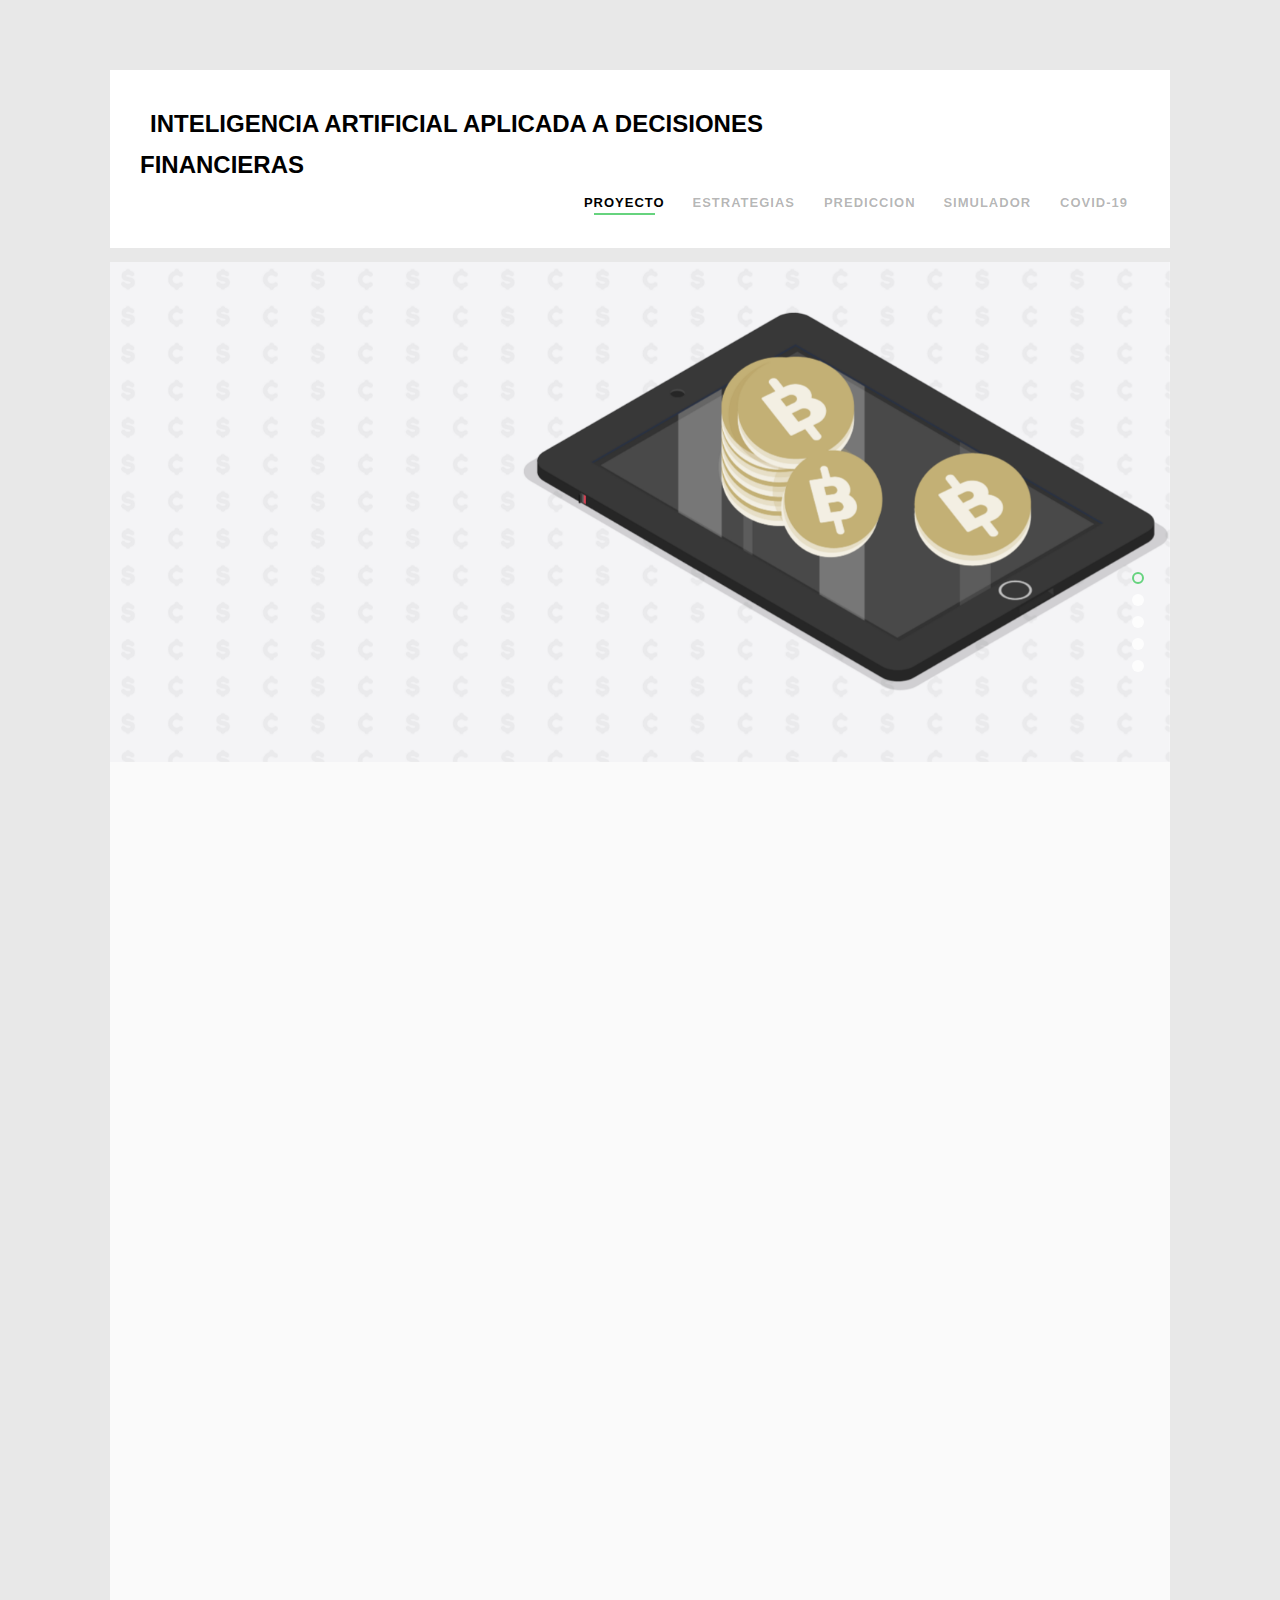
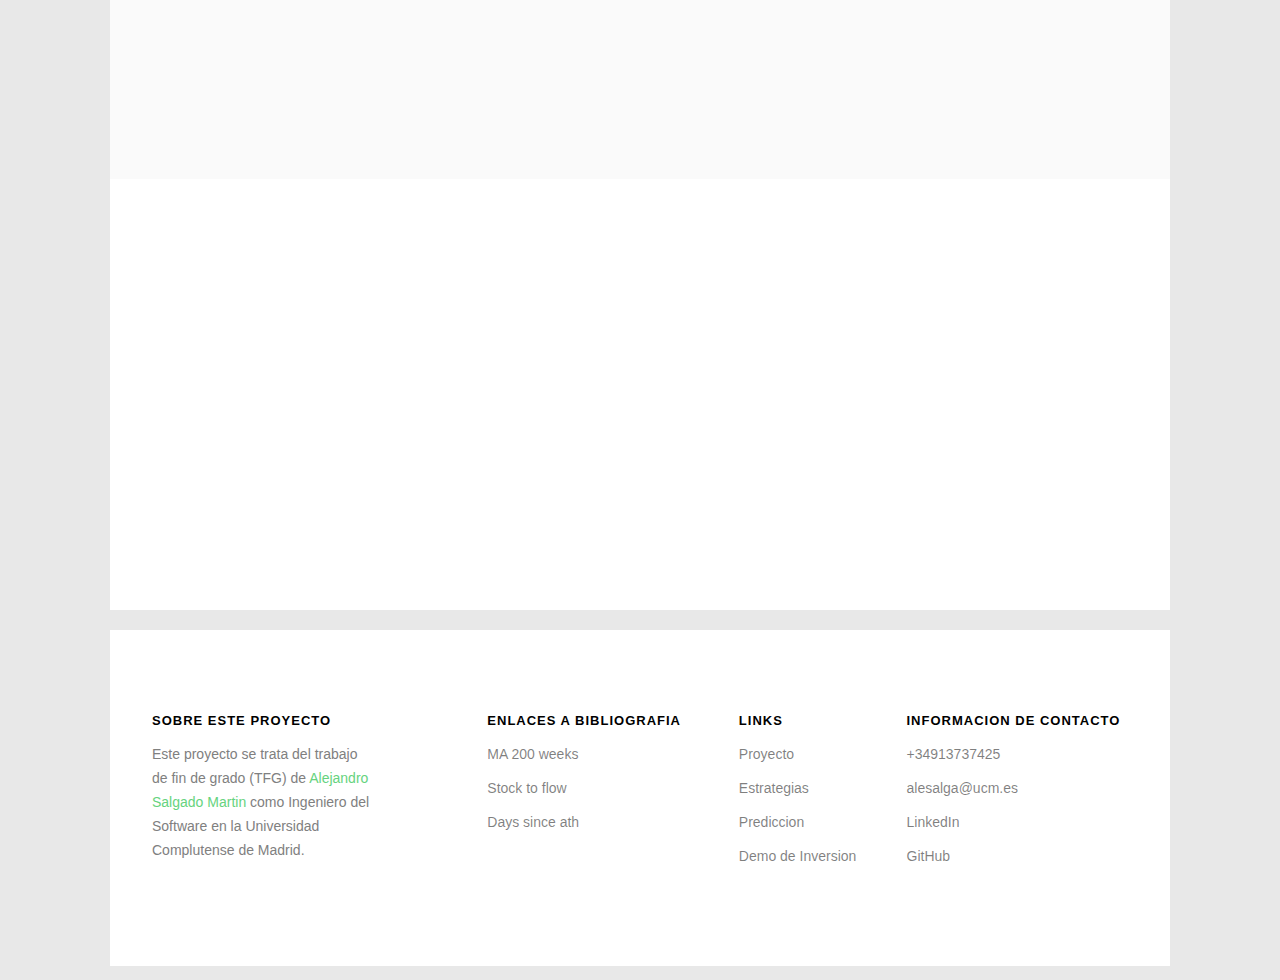
<file: index.html>
<!DOCTYPE HTML>
<html>

<head>
	<meta charset="utf-8">
	<meta http-equiv="X-UA-Compatible" content="IE=edge">
	<title>TFG &mdash; Inteligencia Artificial aplicada a decisiones &nbsp;&nbsp;&nbsp;financieras</title>
	<meta name="viewport" content="width=device-width, initial-scale=1">

	<link href="https://fonts.googleapis.com/css?family=Oswald&display=swap" rel="stylesheet">
	<link href="https://fonts.googleapis.com/css?family=Fjalla+One&display=swap" rel="stylesheet">

	<!-- Animate.css -->
	<link rel="stylesheet" href="css/animate.css">
	<!-- Icomoon Icon Fonts-->
	<link rel="stylesheet" href="css/icomoon.css">
	<!-- Bootstrap  -->
	<link rel="stylesheet" href="css/bootstrap.css">

	<!-- Magnific Popup -->
	<link rel="stylesheet" href="css/magnific-popup.css">

	<!-- Flexslider  -->
	<link rel="stylesheet" href="css/flexslider.css">

	<!-- Theme style  -->
	<link rel="stylesheet" href="css/style.css">

	<!-- Modernizr JS -->
	<script src="js/modernizr-2.6.2.min.js"></script>
	<!-- FOR IE9 below -->
	<!--[if lt IE 9]>
	<script src="js/respond.min.js"></script>
	<![endif]-->

</head>

<body>

	<div class="fh5co-loader"></div>

	<div id="page">
		<nav class="fh5co-nav" role="navigation">
			<div class="container-wrap">
				<div class="top-menu">
					<div class="row">
						<div class="col-xs-2" style="width: 70%;">
							<div id="fh5co-logo"><a href="/">Inteligencia Artificial aplicada a decisiones financieras</a></div>
						</div>
						<div class="col-xs-10 text-right menu-1" style="width: 100%;">
							<ul>
								<li class="active"><a href="/">Proyecto</a></li>
								<li class="has-dropdown">
									<a href="estrategias.html">Estrategias</a>
									<ul class="dropdown">
										<li><a href="1estrategia.html">Largo lento</a></li>
										<li><a href="3estrategia.html">Largo rápido</a></li>
										<li><a href="0estrategia.html">Corto rápido</a></li>
										<li><a href="2estrategia.html">Corto urgente</a></li>
										<li><a href="testrategias.html">Todas</a></li>
										<li><a href="estrategias.html">Modelo I.A.</a></li>
									</ul>
								</li>
								<li><a href="predice.html">Prediccion</a></li>
								<li class="has-dropdown">
									<a href="/simulando">Simulador</a>
									<ul class="dropdown">
										<li><a href="/calculadora">Calculadora</a></li>
										<li><a href="/simulando">Simulador</a></li>
									</ul>
								</li>
								<li><a href="covid.html">COVID-19</a></li>
							</ul>
						</div>
					</div>

				</div>
			</div>
		</nav>
		<div class="container-wrap">
			<aside id="fh5co-hero">
				<div class="flexslider">
					<ul class="slides">
						<li style="background-image: url(images/bitcoin-img.jpg);">
							<div class="overlay-gradient"></div>
							<div class="container-fluid">
								<div class="row">
									<div class="col-md-6 col-md-offset-3 col-md-pull-3 slider-text">
										<div class="slider-text-inner">
											<h1><b>Hemos escogido a la criptomoneda Bitcoin como elemento financiero.</b></h1>
											<h2>¿Por qué? <br> Porque Bitcoin (BTC) es considerado por Bank of America como la mejor inversión de la década.
											<p><a href="https://www.criptonoticias.com/mercados/inversiones/bitcoin-considerado-bank-america-mejor-inversion-decada/"   class="btn btn-primary btn-learn">Leer mas</a></p>
										</div>
									</div>
								</div>
							</div>
						</li>
						<li style="background-image: url(images/CapturaS.PNG);">
							<div class="overlay-gradient"></div>
							<div class="container-fluid">
								<div class="row">
									<div class="col-md-6 col-md-offset-3 col-md-push-3 slider-text">
										<div class="slider-text-inner">
											<h1><b>Nuestro sistema de inversión y gestión de riesgos</b> </h1>
											<h2>Se basa en técnicas de Machine Learning, Inteligencia Artificial.</h2>
										</div>
									</div>
								</div>
							</div>
						</li>
						<li style="background-image: url(images/landscape.jpg);">
							<div class="overlay-gradient"></div>
							<div class="container-fluids">
								<div class="row">
									<div class="col-md-6 col-md-offset-3 slider-text">
										<div class="slider-text-inner text-center">
											<h1><b>Nos centramos en las personas.</b></h1>
											<h2><b>Generamos explicaciones totalmente transparentes para que cualquier persona sea 
												capáz de entender cómo estamos procesando la información con nuestros algoritmos.</b></h2>
											
										</div>
									</div>
								</div>
							</div>
						</li>
						<li style="background-image: url(images/crisis.jpg);">
							<div class="overlay-gradient"></div>
							<div class="container-fluid">
								<div class="row">
									<div class="col-md-6 col-md-offset-3 col-md-pull-3 slider-text">
										<div class="slider-text-inner">
											<h1><b>Analizamos la crisis económica provocada por <br>el coronavirus COVID-19</b></h1>
											<h2>Y su impacto econónimo en el Bitcoin.</h2>
											<p><a href="/"   class="btn btn-primary btn-learn">Ver mas</a></p>
										</div>
									</div>
								</div>
							</div>
						</li>
						<li style="background-image: url(images/t.PNG);">
							<div class="overlay-gradient"></div>
							<div class="container-fluid">
								<div class="row">
									<div class="col-md-6 col-md-offset-3 col-md-push-3 slider-text">
										<div class="slider-text-inner">
											<h1><b>"Toros y osos ganan dinero, pero los cerdos van al matadero"</b></h1>
											<h2>Nuestro sistema de inversión tiene un objetivo claro: <b> generar beneficios </b>. 
												<br>Esto es posible tanto en mercados alcistas (toros) como en mercados bajistas (osos).
												<br> Como dice la célebre frase de Wall Street: Toros y osos ganan dinero, pero los cerdos van al matadero...

										</div>
									</div>
								</div>
							</div>
						</li>
					</ul>
				</div>
			</aside>
		

			<div id="fh5co-work" class="fh5co-light-grey">
				<div class="row animate-box">
					<div class="col-md-6 col-md-offset-3 text-center fh5co-heading">
						<h2>Estrategias de inversión.</h2>
						<p>Proponemos cuatro tipos de inversión basándonos en los mejores datos históricos:
							 2 tipos de compras; entonces tomaríamos posiciones en largo para comprar, y 2 tipos de ventas; entonces tomaríamos posiciones en corto para vender.
							Las estrategias rápidas están enfocadas al corto plazo (menos de 1 año), 
							y las estrategias lentas al largo plazo (más de 1 año) </p>
					</div>
				</div>
				<div class="row">
					<div class="col-md-4 text-center animate-box">
						<a href="testrategias.html" class="work" style="background-image: url(images/rosita.jpg);">
							<div class="desc">
								<h3>Mira como hemos desarrollado cada estrategia</h3>
							</div>
						</a>
					</div>
					<div class="col-md-4 text-center animate-box">
						<a href="1estrategia.html" class="work" style="background-image: url(images/greeen.jpg);">
							<div class="desc">
								<h3>Compra a largo plazo</h3>
								<span>Recogeremos beneficios pasado más de 1 año</span>
							</div>
						</a>
					</div>
					<div class="col-md-4 text-center animate-box">
						<a href="0estrategia.html" class="work" style="background-image: url(images/yelll.jpg);">
							<div class="desc">
								<h3>Venta a corto plazo</h3>
								<span>Recogeremos beneficios en menos de un año</span>
							</div>
						</a>
					</div>
					<div class="col-md-4 text-center animate-box">
						<a href="3estrategia.html" class="work" style="background-image: url(images/gren2.jpg);">
							<div class="desc">
								<h3>Compra a corto plazo</h3>
								<span>Recogeremos beneficios en menos de 1 año</span>
							</div>
						</a>
					</div>
					<div class="col-md-4 text-center animate-box">
						<a href="2estrategia.html" class="work" style="background-image: url(images/yel2.jpg);">
							<div class="desc">
								<h3>Venta rápida</h3>
								<span>Recogeremos beneficios en menos de 6 meses</span>
							</div>
						</a>
					</div>
					<div class="col-md-4 text-center animate-box">
						<a href="estrategias.html" class="work" style="background-image: url(images/eje.jpg);">
							<div class="desc">
								<h3>Ejecuta el modelo de Inteligencia Artificial para averiguar qué estrategia tomar en el presente</h3>
							</div>
						</a>
					</div>
				</div>
			</div>

			<!--numeros-->
			<div id="fh5co-counter" class="fh5co-counters">
				<div class="row">
					<div class="col-md-6 col-md-offset-3 text-center animate-box">
						<p>Algunos numeros curiosos del proyecto:</p>
					</div>
				</div>
				<div class="row animate-box">
					<div class="col-md-8 col-md-offset-2">
						<div class="row">
							<div class="col-md-3 text-center">
								<span class="fh5co-counter js-counter" data-from="0" data-to="950" data-speed="5000"
									data-refresh-interval="50"></span>
								<span class="fh5co-counter-label">Beneficio actual generado en dolares.</span>
							</div>
							<div class="col-md-3 text-center">
								<span class="fh5co-counter js-counter" data-from="0" data-to="7" data-speed="5000"
									data-refresh-interval="50"></span>
								<span class="fh5co-counter-label">Hasta 7 dimensiones son procesadas 
									por los algoritmos en el espacio de variables.</span>
							</div>
							<div class="col-md-3 text-center">
								<span class="fh5co-counter js-counter" data-from="0" data-to="56" data-speed="5000"
									data-refresh-interval="50"></span>
								<span class="fh5co-counter-label">Tomamos datos históricos sobre 56 meses,
									 o lo que es lo mismo; más de 4 años que fueron decisivos en la historia de Bitcoin.</span>
							</div>
							<div class="col-md-3 text-center">
								<span class="fh5co-counter js-counter" data-from="0" data-to='<%=p%>' data-speed="5000"
									data-refresh-interval="50"></span>
								<span class="fh5co-counter-label">equivalente en dolares a 1 BTC actualmente.</span>
							</div>
						</div>
					</div>
				</div>
			</div>
		</div><!-- END container-wrap -->

		<!--pie de pagina-->
		<div class="container-wrap">
			<footer id="fh5co-footer" role="contentinfo">
				<div class="row">
					<div class="col-md-3 fh5co-widget">
						<h4>Sobre este proyecto</h4>
						<p>Este proyecto se trata del trabajo de fin de grado (TFG) de 
							<a href="https://www.linkedin.com/in/alejandro-salgado-mart%C3%ADn-7053b6166/">Alejandro Salgado Martin</a></li>  
							como Ingeniero del Software en la Universidad Complutense de Madrid.</p>
					</div>
					<div class="col-md-3 col-md-push-1">
						<h4>Enlaces a bibliografia</h4>
						<ul class="fh5co-footer-links">
							<li><a href="https://www.lookintobitcoin.com/charts/200-week-moving-average-heatmap/">MA 200 weeks </a></li>
							<li><a href="https://digitalik.net/btc/sf_model">Stock to flow</a></li>
							<li><a href="https://digitalik.net/btc/days_since_ath">Days since ath</a></li>
							</ul>
					</div>

					<div class="col-md-3 col-md-push-1">
						<h4>Links</h4>
						<ul class="fh5co-footer-links">
							<li><a href="index.html">Proyecto</a></li>
							<li><a href="estrategias.html">Estrategias</a></li>
							<li><a href="predice.html">Prediccion</a></li>
							<li><a href="mas.html">Demo de Inversion</a></li>
						</ul>
					</div>

					<div class="col-md-3">
						<h4>Informacion de contacto</h4>
						<ul class="fh5co-footer-links">
							<li><a href="tel://1234567920">+34913737425</a></li>
							<li><a href="mailto:alesalga@ucm.es">alesalga@ucm.es</a></li>
							<li><a href="https://www.linkedin.com/in/alejandro-salgado-mart%C3%ADn-7053b6166/">LinkedIn</a></li>
							<li><a href="https://github.com/SalgadoWare">GitHub</a></li>
						</ul>
					</div>

				</div>

		
			</footer>
		</div><!-- END container-wrap -->
	</div>

	<div class="gototop js-top">
		<a href="#" class="js-gotop"><i class="icon-arrow-up2"></i></a>
	</div>

	<!-- jQuery -->
	<script src="js/jquery.min.js"></script>
	<!-- jQuery Easing -->
	<script src="js/jquery.easing.1.3.js"></script>
	<!-- Bootstrap -->
	<script src="js/bootstrap.min.js"></script>
	<!-- Waypoints -->
	<script src="js/jquery.waypoints.min.js"></script>
	<!-- Flexslider -->
	<script src="js/jquery.flexslider-min.js"></script>
	<!-- Magnific Popup -->
	<script src="js/jquery.magnific-popup.min.js"></script>
	<script src="js/magnific-popup-options.js"></script>
	<!-- Counters -->
	<script src="js/jquery.countTo.js"></script>
	<!-- Main -->
	<script src="js/main.js"></script>

</body>

</html>
</file>
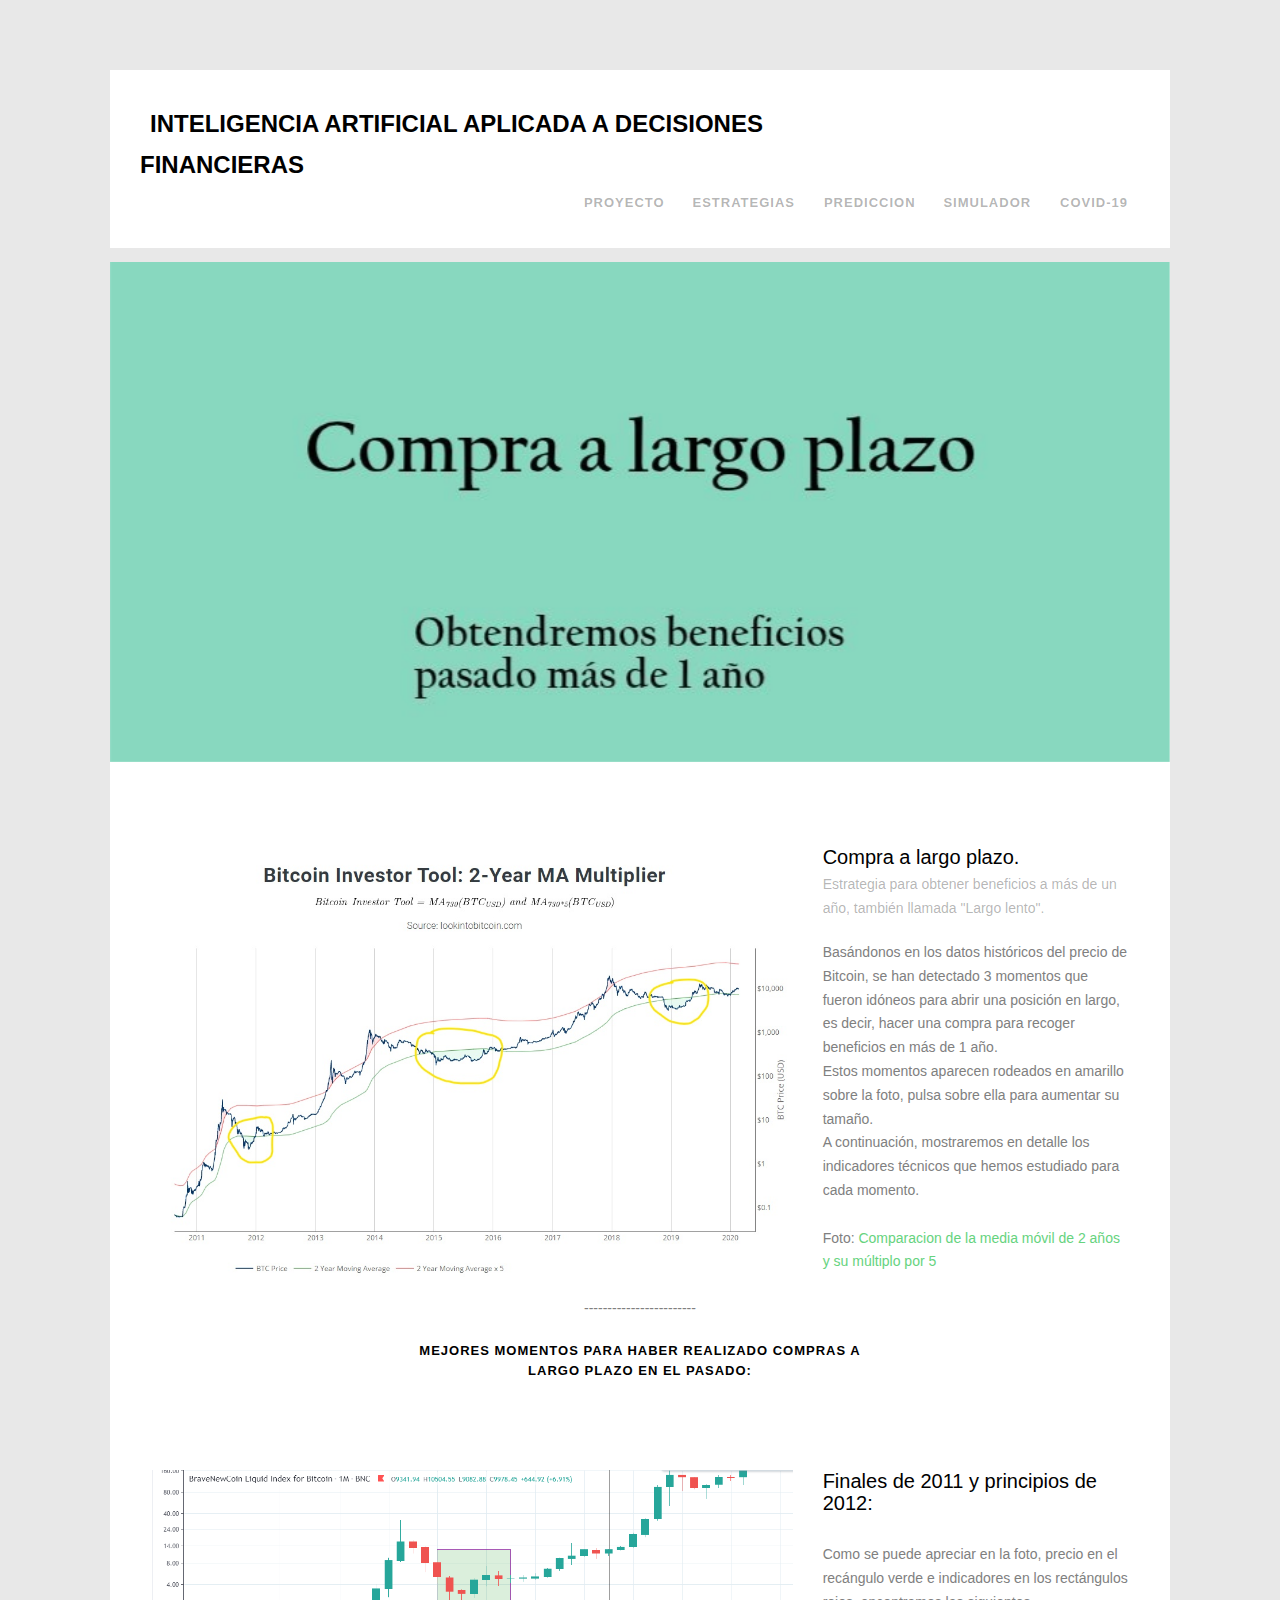
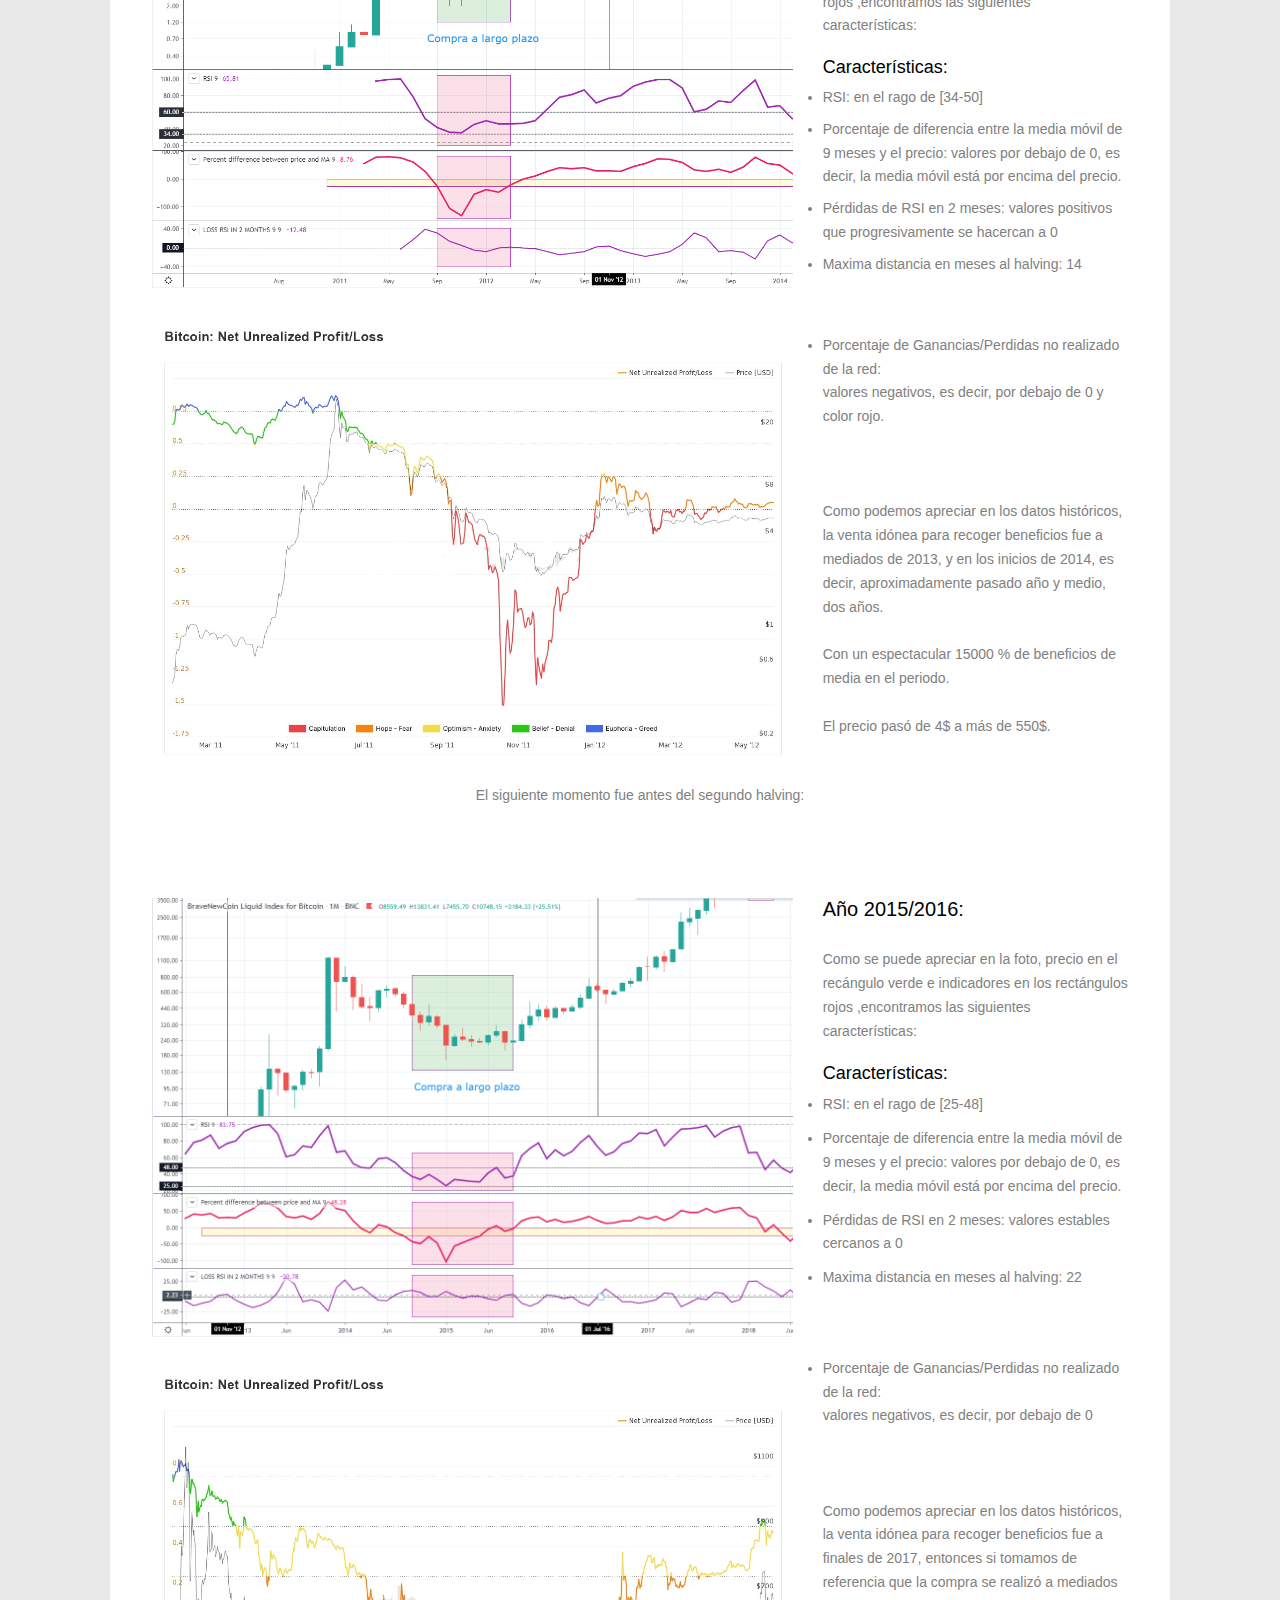
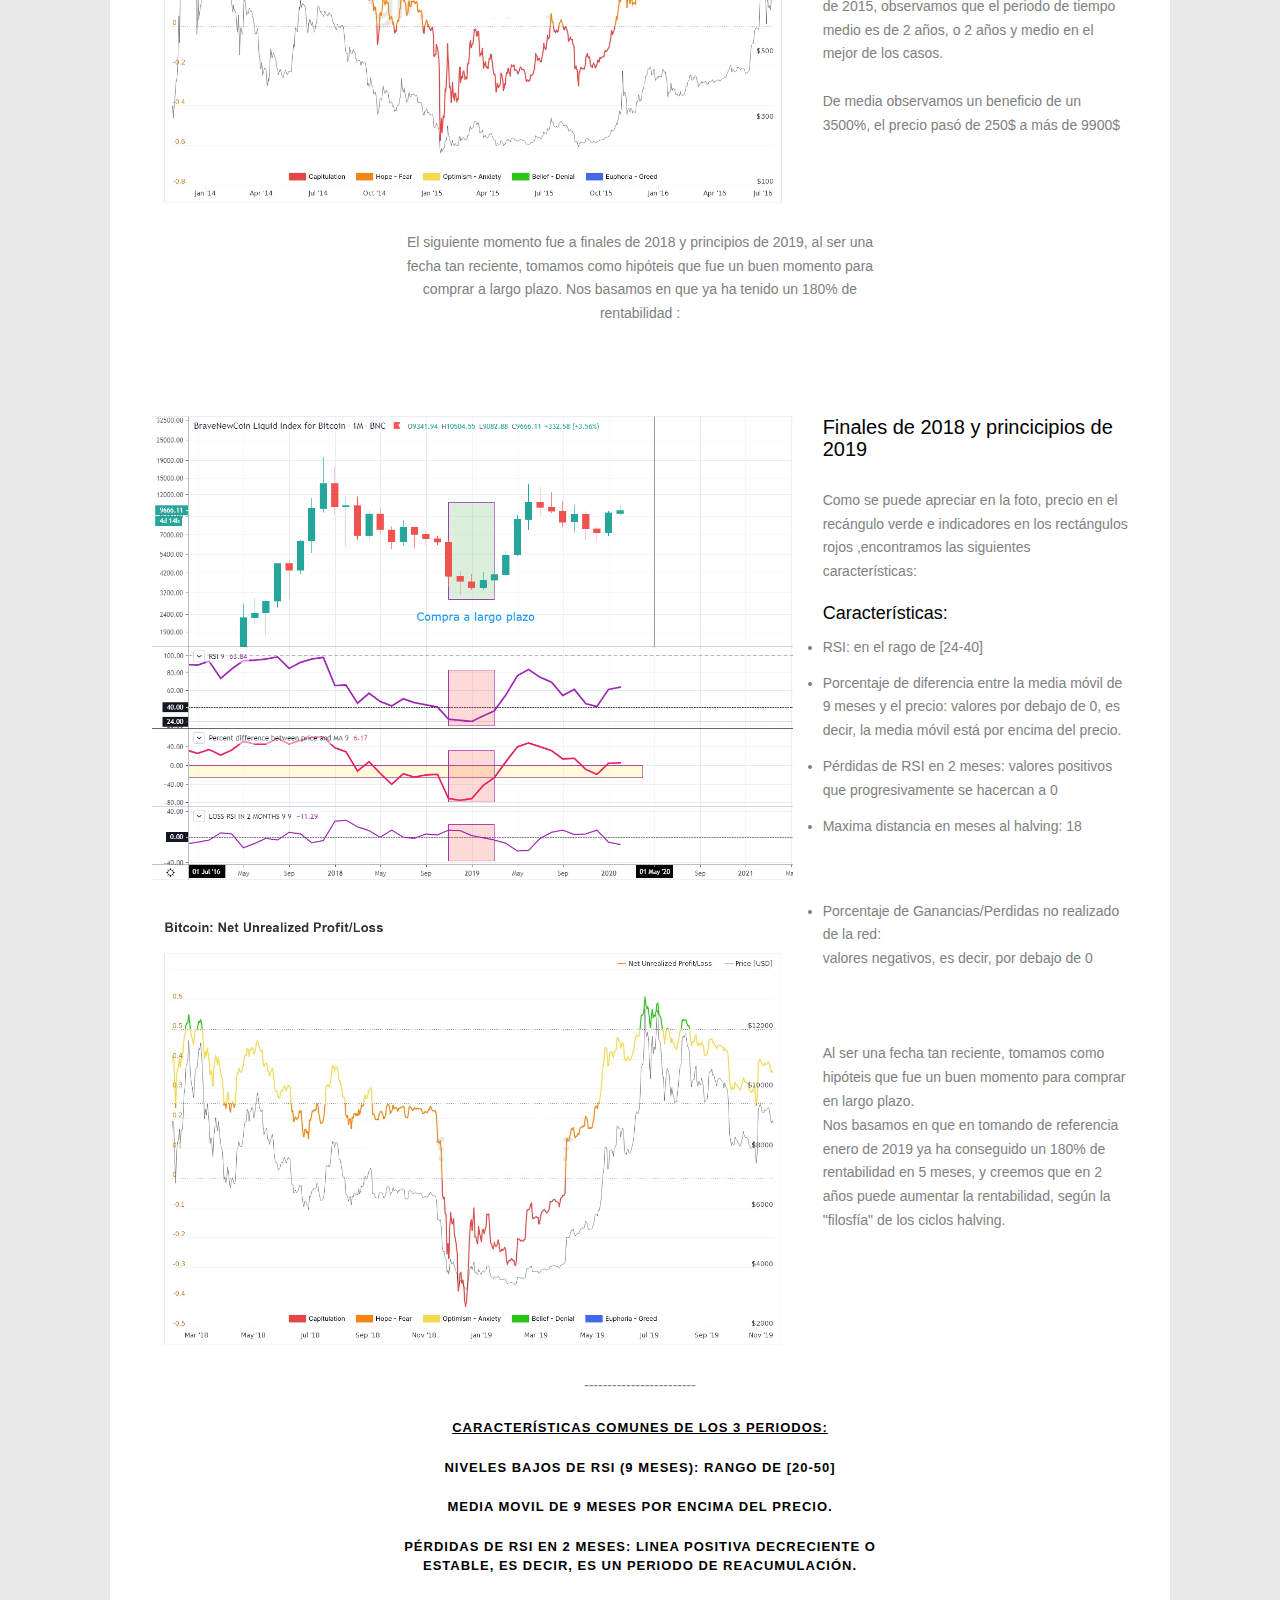
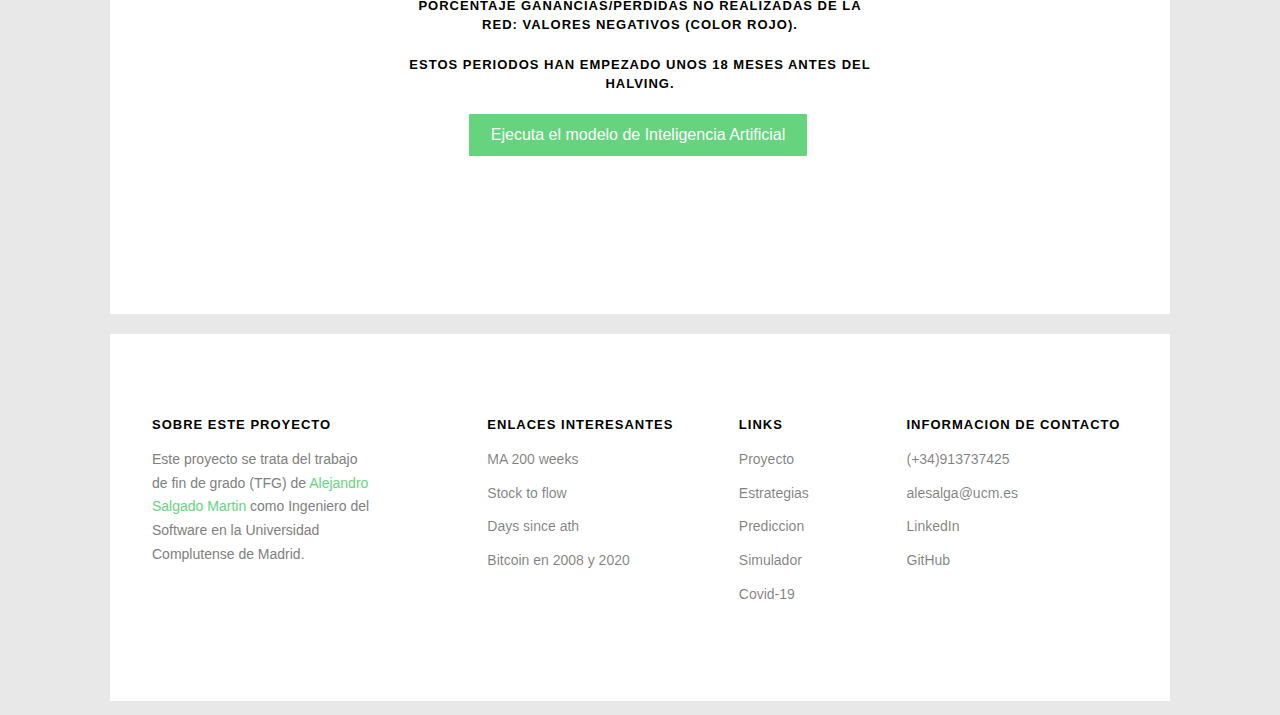
<file: 1estrategia.html>
<!DOCTYPE HTML>
<html>

<head>
	<meta charset="utf-8">
	<meta http-equiv="X-UA-Compatible" content="IE=edge">
	<title>TFG &mdash; Inteligencia Artificial aplicada a decisiones &nbsp;&nbsp;&nbsp;financieras</title>
	<meta name="viewport" content="width=device-width, initial-scale=1">

	<link href="https://fonts.googleapis.com/css?family=Oswald&display=swap" rel="stylesheet">
	<link href="https://fonts.googleapis.com/css?family=Fjalla+One&display=swap" rel="stylesheet">

	<!-- Animate.css -->
	<link rel="stylesheet" href="css/animate.css">
	<!-- Icomoon Icon Fonts-->
	<link rel="stylesheet" href="css/icomoon.css">
	<!-- Bootstrap  -->
	<link rel="stylesheet" href="css/bootstrap.css">

	<!-- Magnific Popup -->
	<link rel="stylesheet" href="css/magnific-popup.css">

	<!-- Flexslider  -->
	<link rel="stylesheet" href="css/flexslider.css">

	<!-- Theme style  -->
	<link rel="stylesheet" href="css/style.css">

	<!-- Modernizr JS -->
	<script src="js/modernizr-2.6.2.min.js"></script>
	<!-- FOR IE9 below -->
	<!--[if lt IE 9]>
		<script src="js/respond.min.js"></script>
		<![endif]-->


</head>

<body>

	<div class="fh5co-loader"></div>

	<div id="page">
		<nav class="fh5co-nav" role="navigation">
			<div class="container-wrap">
				<div class="top-menu">
					<div class="row">
						<div class="col-xs-2" style="width: 70%;">
							<div id="fh5co-logo"><a href="/">Inteligencia Artificial aplicada a decisiones financieras</a></div>
						</div>
						<div class="col-xs-10 text-right menu-1" style="width: 100%;">
							<ul>
								<li ><a href="/">Proyecto</a></li>
								<li class="has-dropdown">
									<a href="estrategias.html">Estrategias</a>
									<ul class="dropdown">
										<li><a href="1estrategia.html">Largo lento</a></li>
										<li><a href="3estrategia.html">Largo rápido</a></li>
										<li><a href="0estrategia.html">Corto rápido</a></li>
										<li><a href="2estrategia.html">Corto urgente</a></li>
										<li><a href="testrategias.html">Todas</a></li>
										<li><a href="estrategias.html">Modelo I.A.</a></li>
									</ul>
								</li>
								<li><a href="predice.html">Prediccion</a></li>
								<li class="has-dropdown">
									<a href="/simulando">Simulador</a>
									<ul class="dropdown">
										<li><a href="/calculadora">Calculadora</a></li>
										<li><a href="/simulando">Simulador</a></li>
									</ul>
								</li>
								<li><a href="covid.html">COVID-19</a></li>
							</ul>
						</div>
					</div>

				</div>
			</div>
		</nav>
		<div class="container-wrap">
			<aside id="fh5co-hero">
				<div class="flexslider">
					<ul class="slides">
						<li style="background-image: url(images/greeencopia.jpg);">
							<div class="overlay-gradient"></div>
							<div class="row">
								<div class="col-md-6 col-md-offset-3 slider-text slider-text-bg">
									<div class="slider-text-inner text-center">
									</div>
								</div>
							</div>
						</li>
					</ul>
				</div>
			</aside>
			<div id="fh5co-work">
				<div class="row">
					<!--primer div-->
					<div class="col-md-8">
						<a href="images/2ylargo-.jpg" class="image-popup img-portfolio-detail">
							<img src="images/2ylargo.jpg" class="img-responsive">
						</a>

					</div>
					<div class="col-md-4 fh5co-project-detail">
						<h2 class="fh5co-project-title">Compra a largo plazo.</h2>
						<span class="fh5co-project-sub">Estrategia para obtener beneficios a más de un año, también llamada "Largo lento".</span>
						<p>Basándonos en los datos históricos del precio de Bitcoin, se han detectado 3 momentos que
							fueron idóneos para abrir una posición en largo, es decir, hacer una compra para recoger
							beneficios en más de 1 año. <br>Estos momentos aparecen rodeados en amarillo sobre la
							foto, pulsa sobre ella para aumentar su tamaño.<br> A continuación, mostraremos en detalle
							los indicadores técnicos que hemos estudiado para cada momento.
							<br><br>Foto: 
							<a href="https://www.lookintobitcoin.com/charts/bitcoin-investor-tool/"  >
								Comparacion de la media móvil de 2 años y su múltiplo por 5</a>
						
						</p>





					</div>
					<!--fin-->

					<!--separacion ojito a las animacionesss-->

					<div class="col-md-6 col-md-offset-3 text-center fh5co-heading">
						<p>------------------------</p>
						<h2>Mejores momentos para haber realizado compras a largo plazo en el pasado:</h2>
					</div>

					<!--fin-->


					<!--primer momento-->
					<div class="col-md-8">
						<a href="images/r1.jpg" class="image-popup img-portfolio-detail">
							<img src="images/r1.jpg" class="img-responsive">
						</a>

					</div>
					<div class="col-md-4 fh5co-project-detail">
						<h2 class="fh5co-project-title">Finales de 2011 y principios de 2012:</h2>
						<p><br>Como se puede apreciar en la foto, precio en el recángulo verde e indicadores en los
							rectángulos rojos
							,encontramos las siguientes características:</p>


						<div class="fh5co-project-service">
							<h3>Características:</h3>
							<ul>
								<li style="margin-top: 8px;">RSI: en el rago de [34-50]</li>
								<li style="margin-top: 8px;">Porcentaje de diferencia entre la media móvil de 9 meses y el precio:
									valores por debajo de 0, es decir, la media móvil está por encima del precio.</li>
								<li style="margin-top: 8px;">Pérdidas de RSI en 2 meses: valores positivos que progresivamente se
									hacercan a 0 </li>
								<li style="margin-top: 8px;">Maxima distancia en meses al halving: 14</li>

							</ul>
						</div>


					</div>

					<div class="col-md-8">
						<a href="images/gn1.png" class="image-popup img-portfolio-detail">
							<img src="images/gn1.png" class="img-responsive">
						</a>

					</div>
					<div class="col-md-4 fh5co-project-detail">
						<div class="fh5co-project-service">
							<ul>
								<li style="margin-top: 25px;">Porcentaje de Ganancias/Perdidas no realizado de la red:<br> valores negativos, es
									decir, por debajo de 0 y color rojo.</li>

							</ul>
							<p><br><br><br>Como podemos apreciar en los datos históricos, la venta idónea para recoger
								beneficios fue a mediados de 2013, y en los inicios de 2014, es decir, aproximadamente
								pasado año y medio, dos años.<br><br> Con un espectacular 15000 % de beneficios de media en el periodo.
								<br><br> El precio pasó de 4$ a más de 550$. </p>
						</div>


					</div>

					<!--fin-->

					<div class="col-md-6 col-md-offset-3 text-center fh5co-heading">
						<p>El siguiente momento fue antes del segundo halving:</p>
					</div>

					<!--segundo momento-->
					<div class="col-md-8">
						<a href="images/l2.jpg" class="image-popup img-portfolio-detail">
							<img src="images/l2.jpg" class="img-responsive">
						</a>

					</div>
					<div class="col-md-4 fh5co-project-detail">
						<h2 class="fh5co-project-title">Año 2015/2016:</h2>
						<p><br>Como se puede apreciar en la foto, precio en el recángulo verde e indicadores en los
							rectángulos rojos
							,encontramos las siguientes características:</p>


						<div class="fh5co-project-service">
							<h3>Características:</h3>
							<ul>
								<li style="margin-top: 10px;">RSI: en el rago de [25-48]</li>
								<li style="margin-top: 10px;">Porcentaje de diferencia entre la media móvil de 9 meses y el precio:
									valores por debajo de 0, es decir, la media móvil está por encima del precio.</li>
								<li style="margin-top: 10px;">Pérdidas de RSI en 2 meses: valores estables cercanos a 0 </li>
								<li style="margin-top: 10px;">Maxima distancia en meses al halving: 22</li>

							</ul>
						</div>


					</div>

					<div class="col-md-8">
						<a href="images/gn2.png" class="image-popup img-portfolio-detail">
							<img src="images/gn2.png" class="img-responsive">
						</a>

					</div>
					<div class="col-md-4 fh5co-project-detail">
						<div class="fh5co-project-service">
							<ul>
								<li>Porcentaje de Ganancias/Perdidas no realizado de la red:<br> valores negativos, es
									decir, por debajo de 0</li>

							</ul>
							<p><br><br><br>Como podemos apreciar en los datos históricos, la venta idónea para recoger
								beneficios fue a finales de 2017, entonces si tomamos de referencia que la compra se
								realizó a mediados de 2015, observamos que el periodo de tiempo medio es de 2 años, o 2
								años y medio en el mejor de los casos. <br><br>De media observamos un beneficio de un 3500%, el precio pasó de 250$ a más de 9900$ </p>
						</div>


					</div>

					<!--fin-->

					<div class="col-md-6 col-md-offset-3 text-center fh5co-heading">
						<p>El siguiente momento fue a finales de 2018 y principios de 2019, al ser una fecha tan reciente,
							tomamos como hipóteis que fue un buen momento para comprar a largo plazo. Nos basamos en
							que ya ha tenido un 180% de rentabilidad :</p>
					</div>

					<!--tercer momento-->
					<div class="col-md-8">
						<a href="images/l3.jpg" class="image-popup img-portfolio-detail">
							<img src="images/l3.jpg" class="img-responsive">
						</a>

					</div>
					<div class="col-md-4 fh5co-project-detail">
						<h2 class="fh5co-project-title">Finales de 2018 y princicipios de 2019</h2>
						<p><br>Como se puede apreciar en la foto, precio en el recángulo verde e indicadores en los
							rectángulos rojos
							,encontramos las siguientes características:</p>


						<div class="fh5co-project-service">
							<h3>Características:</h3>
							<ul>
								<li style="margin-top: 12px;">RSI: en el rago de [24-40]</li>
								<li style="margin-top: 12px;">Porcentaje de diferencia entre la media móvil de 9 meses y el precio:
									valores por debajo de 0, es decir, la media móvil está por encima del precio.</li>
								<li style="margin-top: 12px;">Pérdidas de RSI en 2 meses: valores positivos que progresivamente se
									hacercan a 0 </li>
								<li style="margin-top: 12px;">Maxima distancia en meses al halving: 18</li>

							</ul>
						</div>


					</div>

					<div class="col-md-8">
						<a href="images/gn3.png" class="image-popup img-portfolio-detail">
							<img src="images/gn3.png" class="img-responsive">
						</a>

					</div>
					<div class="col-md-4 fh5co-project-detail">
						<div class="fh5co-project-service">
							<ul>
								<li>Porcentaje de Ganancias/Perdidas no realizado de la red:<br> valores negativos, es
									decir, por debajo de 0</li>

							</ul>
							<p><br><br><br>Al ser una fecha tan reciente,
								tomamos como hipóteis que fue un buen momento para comprar en largo plazo. <br>
								Nos basamos en que en tomando de referencia enero de 2019 ya ha conseguido un 180% de rentabilidad en 5 meses, 
								y creemos que en 2 años puede aumentar la rentabilidad, según la "filosfía" de los ciclos halving. </p>
						</div>


					</div>

					<!--fin-->

					<div class="col-md-6 col-md-offset-3 text-center fh5co-heading">
						<p>------------------------</p>
						<h2><u>Características comunes de los 3 periodos:</u></h2>
						<h2>Niveles bajos de RSI (9 Meses): rango de [20-50]</h2>
						<h2>Media movil de 9 meses por encima del precio.</h2>
						<h2>Pérdidas de RSI en 2 meses: linea positiva decreciente o estable, es decir, es un periodo de reacumulación.</h2>
						<h2>Porcentaje Ganancias/Perdidas no realizadas de la red: valores negativos (color rojo).</h2>
						<h2>Estos periodos han empezado unos 18 meses antes del halving.</h2>
						<a href="/knn"   class="btn btn-primary btn-learn">Ejecuta el modelo de Inteligencia Artificial</a>

					</div>

				</div>
			</div>
		</div><!-- END container-wrap -->

				<!--pie de pagina-->
				<div class="container-wrap">
					<footer id="fh5co-footer" role="contentinfo">
						<div class="row">
							<div class="col-md-3 fh5co-widget">
								<h4>Sobre este proyecto</h4>
								<p>Este proyecto se trata del trabajo de fin de grado (TFG) de 
									<a href="https://www.linkedin.com/in/alejandro-salgado-mart%C3%ADn-7053b6166/">Alejandro Salgado Martin</a></li>  
									como Ingeniero del Software en la Universidad Complutense de Madrid.</p>
							</div>
							<div class="col-md-3 col-md-push-1">
								<h4>Enlaces interesantes</h4>
								<ul class="fh5co-footer-links">
									<li><a href="https://www.lookintobitcoin.com/charts/200-week-moving-average-heatmap/">MA 200 weeks </a></li>
									<li><a href="https://digitalik.net/btc/sf_model">Stock to flow</a></li>
									<li><a href="https://digitalik.net/btc/days_since_ath">Days since ath</a></li>
									<li><a href="https://www.criptonoticias.com/opinion/crisis-2008-origen-bitcoin-2020/">Bitcoin en 2008 y 2020</a></li>
									</ul>
							</div>
		
							<div class="col-md-3 col-md-push-1">
								<h4>Links</h4>
								<ul class="fh5co-footer-links">
									<li><a href="/">Proyecto</a></li>
									<li><a href="estrategias.html">Estrategias</a></li>
									<li><a href="predice.html">Prediccion</a></li>
									<li><a href="/simulando">Simulador</a></li>
									<li><a href="covid.html">Covid-19</a></li>
								</ul>
							</div>
		
							<div class="col-md-3">
								<h4>Informacion de contacto</h4>
								<ul class="fh5co-footer-links">
									<li><a href="tel://913737425">(+34)913737425</a></li>
									<li><a href="mailto:alesalga@ucm.es">alesalga@ucm.es</a></li>
									<li><a href="https://www.linkedin.com/in/alejandro-salgado-mart%C3%ADn-7053b6166/">LinkedIn</a></li>
									<li><a href="https://github.com/SalgadoWare">GitHub</a></li>
								</ul>
							</div>
		
						</div>
		
				
					</footer>
				</div><!-- END container-wrap -->
	</div>

	<div class="gototop js-top">
		<a href="#" class="js-gotop"><i class="icon-arrow-up2"></i></a>
	</div>

	<!-- jQuery -->
	<script src="js/jquery.min.js"></script>
	<!-- jQuery Easing -->
	<script src="js/jquery.easing.1.3.js"></script>
	<!-- Bootstrap -->
	<script src="js/bootstrap.min.js"></script>
	<!-- Waypoints -->
	<script src="js/jquery.waypoints.min.js"></script>
	<!-- Flexslider -->
	<script src="js/jquery.flexslider-min.js"></script>
	<!-- Magnific Popup -->
	<script src="js/jquery.magnific-popup.min.js"></script>
	<script src="js/magnific-popup-options.js"></script>
	<!-- Counters -->
	<script src="js/jquery.countTo.js"></script>
	<!-- Main -->
	<script src="js/main.js"></script>


</body>

</html>
</file>
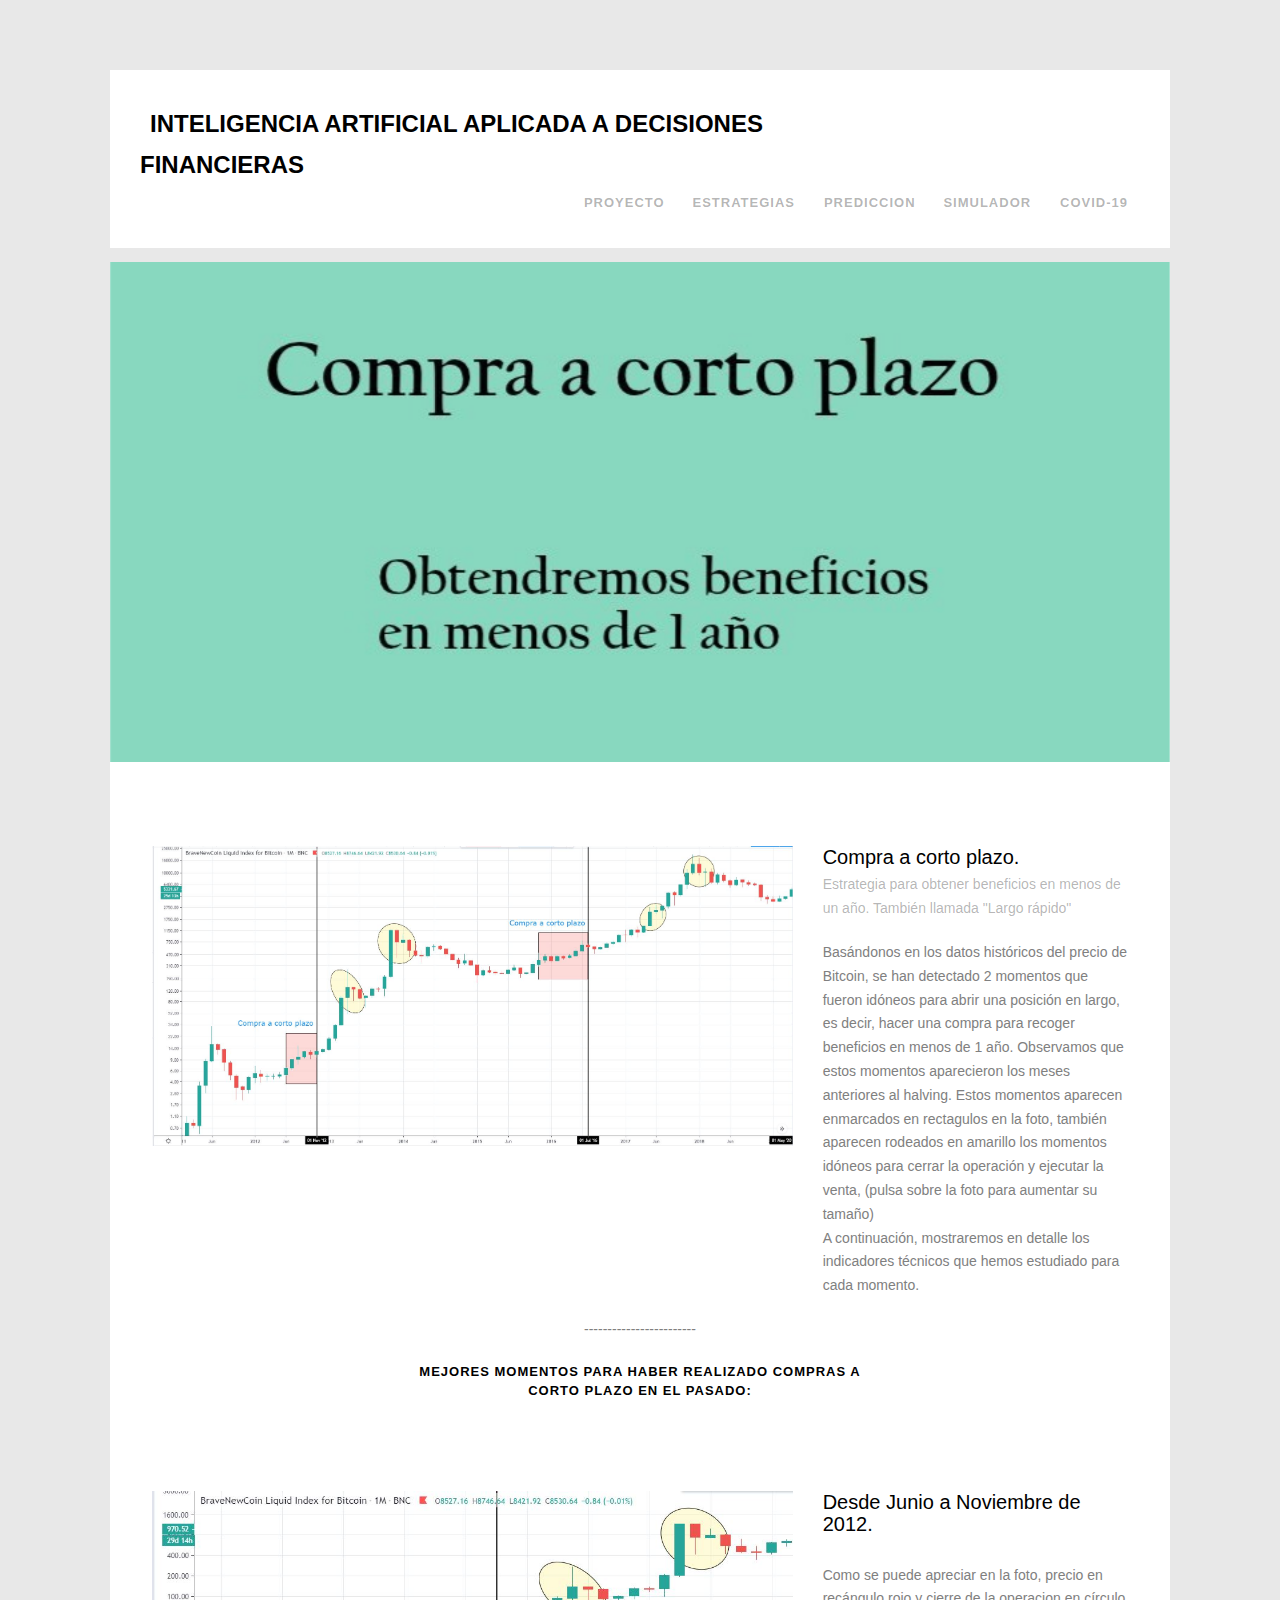
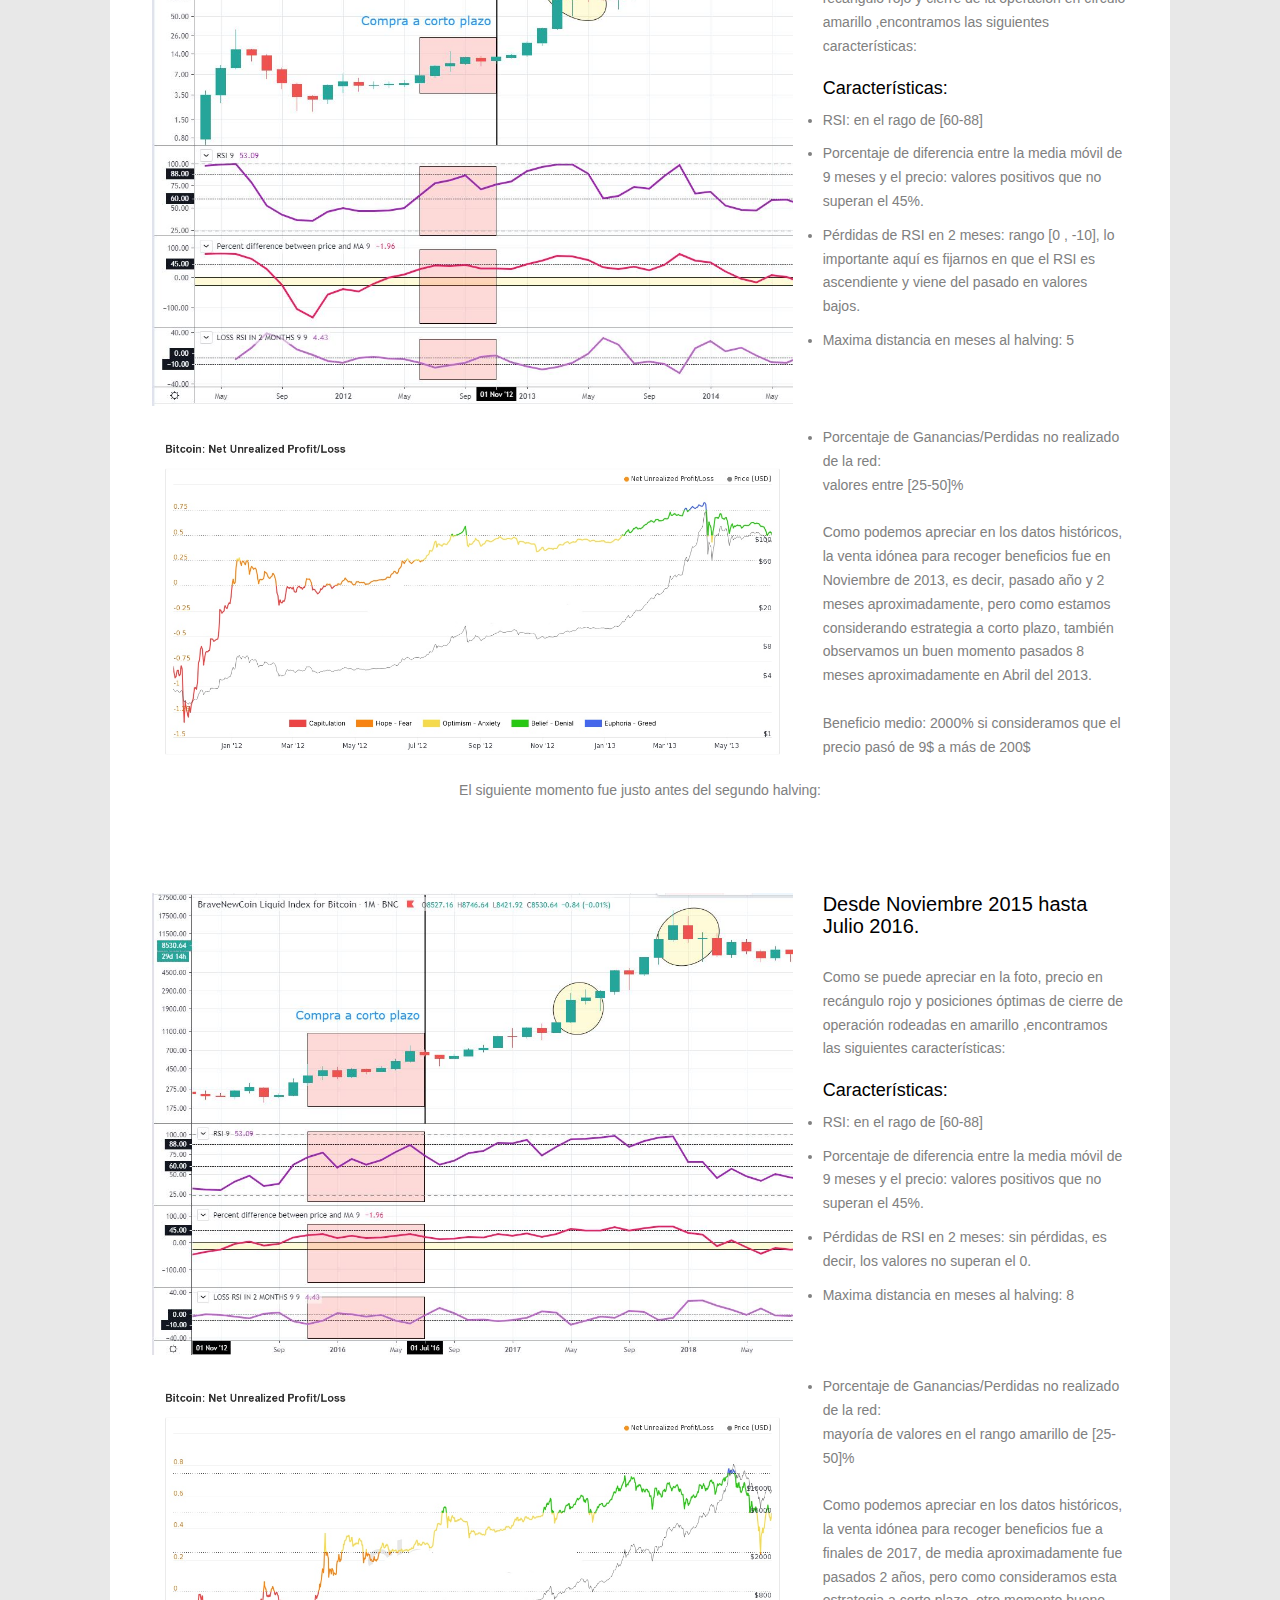
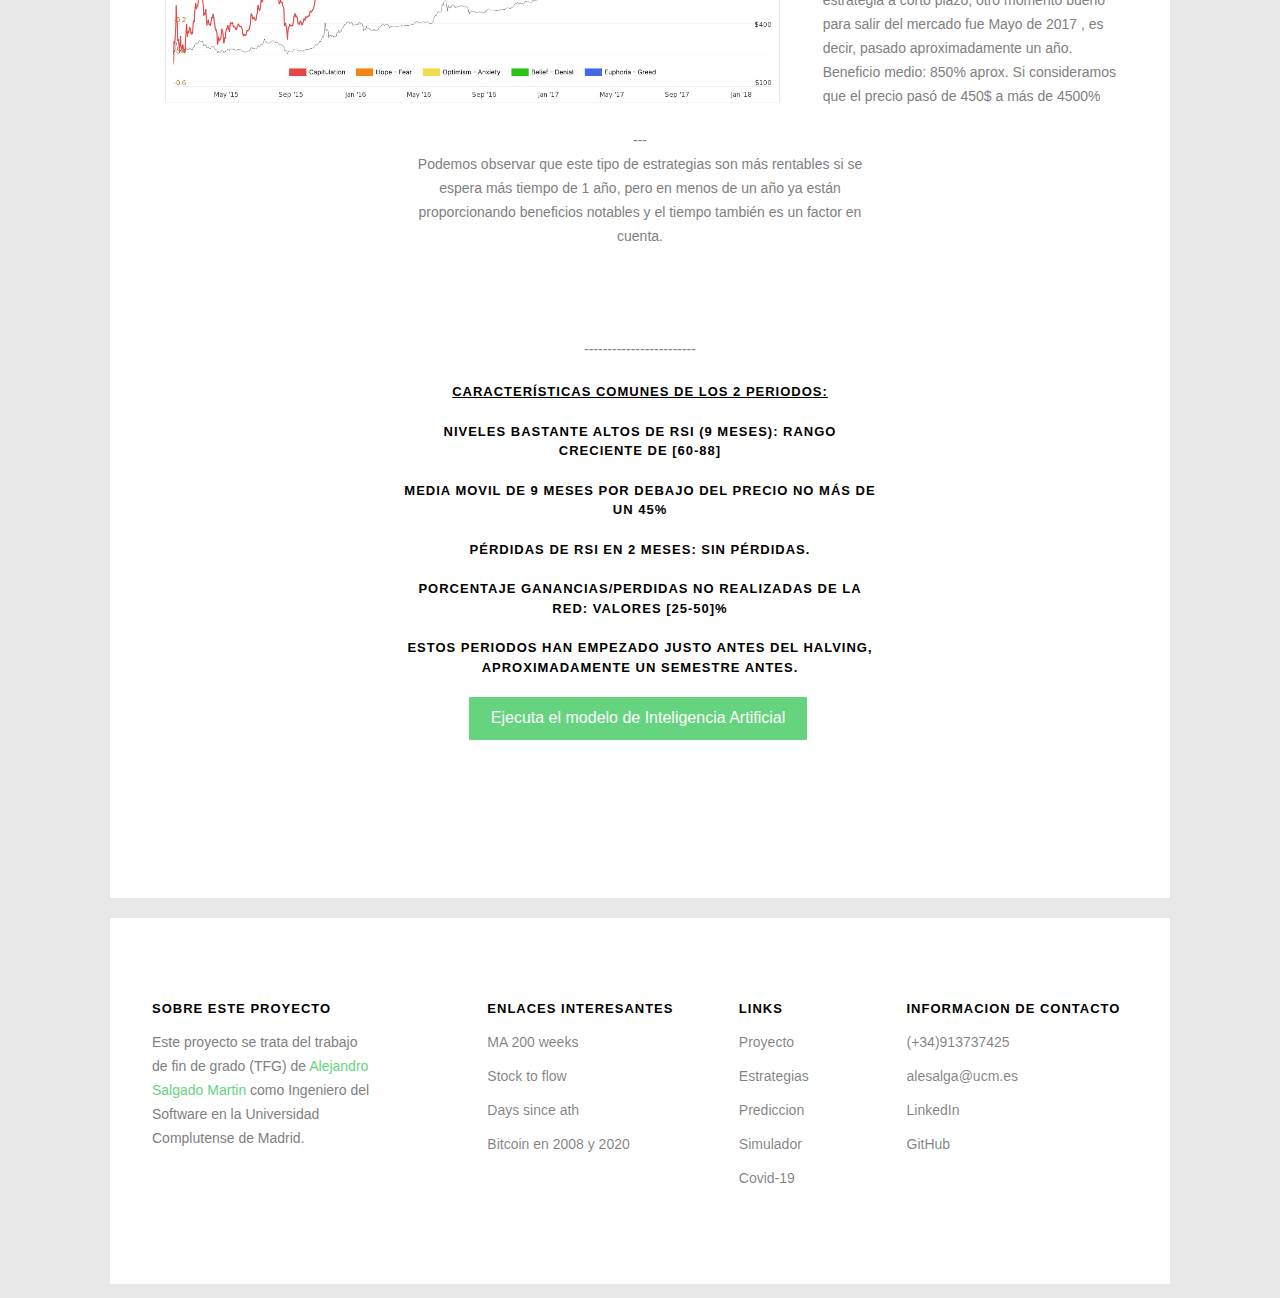
<file: 3estrategia.html>
<!DOCTYPE HTML>
<html>

<head>
	<meta charset="utf-8">
	<meta http-equiv="X-UA-Compatible" content="IE=edge">
	<title>TFG &mdash; Inteligencia Artificial aplicada a decisiones &nbsp;&nbsp;&nbsp;financieras</title>
	<meta name="viewport" content="width=device-width, initial-scale=1">

	<link href="https://fonts.googleapis.com/css?family=Oswald&display=swap" rel="stylesheet">
	<link href="https://fonts.googleapis.com/css?family=Fjalla+One&display=swap" rel="stylesheet">

	<!-- Animate.css -->
	<link rel="stylesheet" href="css/animate.css">
	<!-- Icomoon Icon Fonts-->
	<link rel="stylesheet" href="css/icomoon.css">
	<!-- Bootstrap  -->
	<link rel="stylesheet" href="css/bootstrap.css">

	<!-- Magnific Popup -->
	<link rel="stylesheet" href="css/magnific-popup.css">

	<!-- Flexslider  -->
	<link rel="stylesheet" href="css/flexslider.css">

	<!-- Theme style  -->
	<link rel="stylesheet" href="css/style.css">

	<!-- Modernizr JS -->
	<script src="js/modernizr-2.6.2.min.js"></script>
	<!-- FOR IE9 below -->
	<!--[if lt IE 9]>
		<script src="js/respond.min.js"></script>
		<![endif]-->


</head>

<body>

	<div class="fh5co-loader"></div>

	<div id="page">
		<nav class="fh5co-nav" role="navigation">
			<div class="container-wrap">
				<div class="top-menu">
					<div class="row">
						<div class="col-xs-2" style="width: 70%;">
							<div id="fh5co-logo"><a href="/">Inteligencia Artificial aplicada a decisiones financieras</a></div>
						</div>
						<div class="col-xs-10 text-right menu-1" style="width: 100%;">
							<ul>
								<li ><a href="/">Proyecto</a></li>
								<li class="has-dropdown">
									<a href="estrategias.html">Estrategias</a>
									<ul class="dropdown">
										<li><a href="1estrategia.html">Largo lento</a></li>
										<li><a href="3estrategia.html">Largo rápido</a></li>
										<li><a href="0estrategia.html">Corto rápido</a></li>
										<li><a href="2estrategia.html">Corto urgente</a></li>
										<li><a href="testrategias.html">Todas</a></li>
										<li><a href="estrategias.html">Modelo I.A.</a></li>
									</ul>
								</li>
								<li><a href="predice.html">Prediccion</a></li>
								<li class="has-dropdown">
									<a href="/simulando">Simulador</a>
									<ul class="dropdown">
										<li><a href="/calculadora">Calculadora</a></li>
										<li><a href="/simulando">Simulador</a></li>
									</ul>
								</li>
								<li><a href="covid.html">COVID-19</a></li>
							</ul>
						</div>
					</div>

				</div>
			</div>
		</nav>
		<div class="container-wrap">
			<aside id="fh5co-hero">
				<div class="flexslider">
					<ul class="slides">
						<li style="background-image: url(images/gren2-.jpg);">
							<div class="overlay-gradient"></div>
							<div class="row">
								<div class="col-md-6 col-md-offset-3 slider-text slider-text-bg">
									<div class="slider-text-inner text-center">
									</div>
								</div>
							</div>
						</li>
					</ul>
				</div>
			</aside>
			<div id="fh5co-work">
				<div class="row">
					<!--primer div-->
					<div class="col-md-8">
						<a href="images/corto.jpg" class="image-popup img-portfolio-detail">
							<img src="images/cortoD.jpg" class="img-responsive">
						</a>

					</div>
					<div class="col-md-4 fh5co-project-detail">
						<h2 class="fh5co-project-title">Compra a corto plazo.</h2>
						<span class="fh5co-project-sub">Estrategia para obtener beneficios en menos de un año. También llamada "Largo rápido"</span>
						<p>Basándonos en los datos históricos del precio de Bitcoin, se han detectado 2 momentos que
							fueron idóneos para abrir una posición en largo, es decir, hacer una compra para recoger
							beneficios en menos de 1 año. Observamos que estos momentos aparecieron los meses anteriores al halving. Estos momentos aparecen enmarcados en rectagulos en la
							foto, también aparecen rodeados en amarillo los momentos idóneos para cerrar la operación y ejecutar la venta, (pulsa sobre la foto para aumentar su tamaño)<br> A continuación, mostraremos en detalle
							los indicadores técnicos que hemos estudiado para cada momento.
							<br>						
						</p>





					</div>
					<!--fin-->

					<!--separacion ojito a las animacionesss-->

					<div class="col-md-6 col-md-offset-3 text-center fh5co-heading">
						<p>------------------------</p>
						<h2>Mejores momentos para haber realizado compras a corto plazo en el pasado:</h2>
					</div>

					<!--fin-->


					<!--primer momento-->
					<div class="col-md-8">
						<a href="images/corto1.jpg" class="image-popup img-portfolio-detail">
							<img src="images/corto1.jpg" class="img-responsive">
						</a>

					</div>
					<div class="col-md-4 fh5co-project-detail">
						<h2 class="fh5co-project-title">Desde Junio a Noviembre de 2012.</h2>
						<p><br>Como se puede apreciar en la foto, precio en recángulo rojo y cierre de la operacion en círculo amarillo
                            ,encontramos las siguientes características:</p>


						<div class="fh5co-project-service">
							<h3>Características:</h3>
							<ul>
								<li style="margin-top: 10px;">RSI: en el rago de [60-88]</li>
								<li style="margin-top: 10px;">Porcentaje de diferencia entre la media móvil de 9 meses y el precio:
									valores positivos que no superan el 45%.</li>
								<li style="margin-top: 10px;">Pérdidas de RSI en 2 meses: rango [0 , -10], 
									lo importante aquí es fijarnos en que el RSI es ascendiente y viene del pasado en valores bajos. </li>
								<li style="margin-top: 10px;">Maxima distancia en meses al halving: 5</li>

							</ul>
						</div>


					</div>

					<div class="col-md-8">
						<a href="images/gn1-cc.png" class="image-popup img-portfolio-detail">
							<img src="images/gn1-cc.png" class="img-responsive">
						</a>

					</div>
					<div class="col-md-4 fh5co-project-detail">
						<div class="fh5co-project-service">
							<ul>
								<li>Porcentaje de Ganancias/Perdidas no realizado de la red:<br> valores entre [25-50]%</li>

							</ul>
							<p><br>Como podemos apreciar en los datos históricos, la venta idónea para recoger
								beneficios fue en Noviembre de 2013, es decir, pasado año y 2 meses aproximadamente, pero como estamos considerando estrategia a corto plazo, también 
								observamos un buen momento pasados 8 meses aproximadamente en Abril del 2013. <br><br> Beneficio medio: 2000% si consideramos que el precio pasó de 9$ a más de 200$ </p>
						</div>


					</div>

					<!--fin-->

					<div class="col-md-6 col-md-offset-3 text-center fh5co-heading">
						<p>El siguiente momento fue justo antes del segundo halving:</p>
					</div>

					<!--segundo momento-->
					<div class="col-md-8">
						<a href="images/corto2.jpg" class="image-popup img-portfolio-detail">
							<img src="images/corto2.jpg" class="img-responsive">
						</a>

					</div>
					<div class="col-md-4 fh5co-project-detail">
                        <h2 class="fh5co-project-title">Desde Noviembre 2015 hasta Julio 2016.</h2>
						<p><br>Como se puede apreciar en la foto, precio en recángulo rojo y posiciones óptimas de cierre de operación 
							rodeadas en amarillo ,encontramos las siguientes características:</p>


						<div class="fh5co-project-service">
							<h3>Características:</h3>
							<ul>
								<li style="margin-top: 10px;">RSI: en el rago de [60-88]</li>
								<li style="margin-top: 10px;">Porcentaje de diferencia entre la media móvil de 9 meses y el precio:
									valores positivos que no superan el 45%.</li>
								<li style="margin-top: 10px;">Pérdidas de RSI en 2 meses: sin pérdidas, es decir, los valores no superan el 0. </li>
								<li style="margin-top: 10px;">Maxima distancia en meses al halving: 8</li>

							</ul>
						</div>


					</div>

					<div class="col-md-8">
						<a href="images/gn2-cc.png" class="image-popup img-portfolio-detail">
							<img src="images/gn2-cc.png" class="img-responsive">
						</a>

					</div>
					<div class="col-md-4 fh5co-project-detail">
						<div class="fh5co-project-service">
							<ul>
                                <li>Porcentaje de Ganancias/Perdidas no realizado de la red:<br> mayoría de valores 
                                    en el rango amarillo de [25-50]%</li>

							</ul>
							<p><br>Como podemos apreciar en los datos históricos, la venta idónea para recoger
                                beneficios fue a finales de 2017, de media aproximadamente fue pasados 2 años, pero como consideramos
								esta estrategia a corto plazo, otro momento bueno para salir del mercado fue Mayo de 2017
								, es decir, pasado aproximadamente un año.
								<br>Beneficio medio: 850% aprox. Si consideramos que el precio pasó de 450$ a más de 4500%
                                </p>
						</div>


					</div>

					<!--fin-->

					<div class="col-md-6 col-md-offset-3 text-center fh5co-heading">
						<p>---<br>Podemos observar que este tipo de estrategias son más rentables 
							si se espera más tiempo de 1 año, 
							pero en menos de un año ya están proporcionando beneficios notables y el tiempo también es un factor en cuenta. </p>
					</div>

					<div class="col-md-6 col-md-offset-3 text-center fh5co-heading">
						<p>------------------------</p>
						<h2><u>Características comunes de los 2 periodos:</u></h2>
						<h2>Niveles bastante altos de RSI (9 Meses): rango creciente de [60-88]</h2>
						<h2>Media movil de 9 meses por debajo del precio no más de un 45%</h2>
						<h2>Pérdidas de RSI en 2 meses: sin pérdidas.</h2>
						<h2>Porcentaje Ganancias/Perdidas no realizadas de la red: valores [25-50]%</h2>
						<h2>Estos periodos han empezado justo antes del halving, aproximadamente un semestre antes.</h2>
						<a href="/knn"   class="btn btn-primary btn-learn">Ejecuta el modelo de Inteligencia Artificial</a>

					</div>

				</div>
			</div>
		</div><!-- END container-wrap -->

		<!--pie de pagina-->
		<div class="container-wrap">
			<footer id="fh5co-footer" role="contentinfo">
				<div class="row">
					<div class="col-md-3 fh5co-widget">
						<h4>Sobre este proyecto</h4>
						<p>Este proyecto se trata del trabajo de fin de grado (TFG) de 
							<a href="https://www.linkedin.com/in/alejandro-salgado-mart%C3%ADn-7053b6166/">Alejandro Salgado Martin</a></li>  
							como Ingeniero del Software en la Universidad Complutense de Madrid.</p>
					</div>
					<div class="col-md-3 col-md-push-1">
						<h4>Enlaces interesantes</h4>
						<ul class="fh5co-footer-links">
							<li><a href="https://www.lookintobitcoin.com/charts/200-week-moving-average-heatmap/">MA 200 weeks </a></li>
							<li><a href="https://digitalik.net/btc/sf_model">Stock to flow</a></li>
							<li><a href="https://digitalik.net/btc/days_since_ath">Days since ath</a></li>
							<li><a href="https://www.criptonoticias.com/opinion/crisis-2008-origen-bitcoin-2020/">Bitcoin en 2008 y 2020</a></li>
							</ul>
					</div>

					<div class="col-md-3 col-md-push-1">
						<h4>Links</h4>
						<ul class="fh5co-footer-links">
							<li><a href="/">Proyecto</a></li>
							<li><a href="estrategias.html">Estrategias</a></li>
							<li><a href="predice.html">Prediccion</a></li>
							<li><a href="/simulando">Simulador</a></li>
							<li><a href="covid.html">Covid-19</a></li>
						</ul>
					</div>

					<div class="col-md-3">
						<h4>Informacion de contacto</h4>
						<ul class="fh5co-footer-links">
							<li><a href="tel://913737425">(+34)913737425</a></li>
							<li><a href="mailto:alesalga@ucm.es">alesalga@ucm.es</a></li>
							<li><a href="https://www.linkedin.com/in/alejandro-salgado-mart%C3%ADn-7053b6166/">LinkedIn</a></li>
							<li><a href="https://github.com/SalgadoWare">GitHub</a></li>
						</ul>
					</div>

				</div>

		
			</footer>
		</div><!-- END container-wrap -->
	</div>

	<div class="gototop js-top">
		<a href="#" class="js-gotop"><i class="icon-arrow-up2"></i></a>
	</div>

	<!-- jQuery -->
	<script src="js/jquery.min.js"></script>
	<!-- jQuery Easing -->
	<script src="js/jquery.easing.1.3.js"></script>
	<!-- Bootstrap -->
	<script src="js/bootstrap.min.js"></script>
	<!-- Waypoints -->
	<script src="js/jquery.waypoints.min.js"></script>
	<!-- Flexslider -->
	<script src="js/jquery.flexslider-min.js"></script>
	<!-- Magnific Popup -->
	<script src="js/jquery.magnific-popup.min.js"></script>
	<script src="js/magnific-popup-options.js"></script>
	<!-- Counters -->
	<script src="js/jquery.countTo.js"></script>
	<!-- Main -->
	<script src="js/main.js"></script>


</body>

</html>
</file>
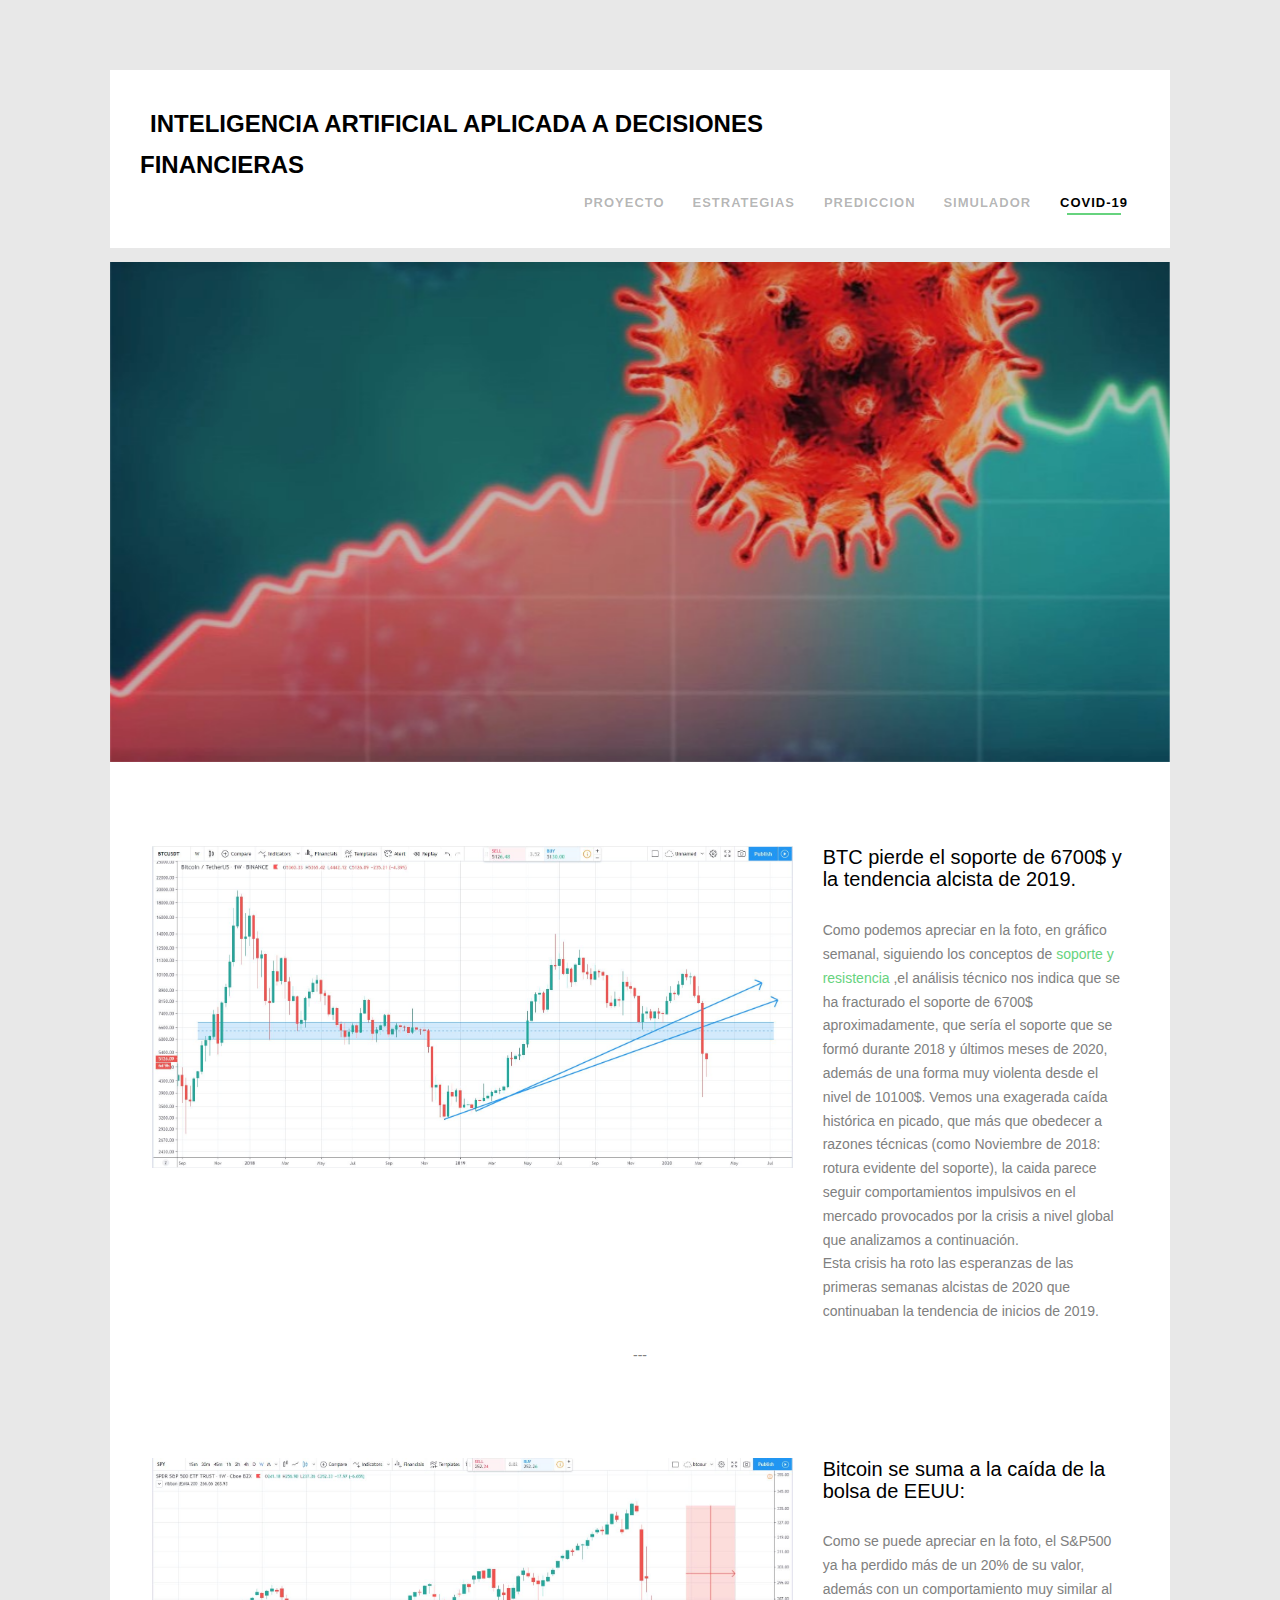
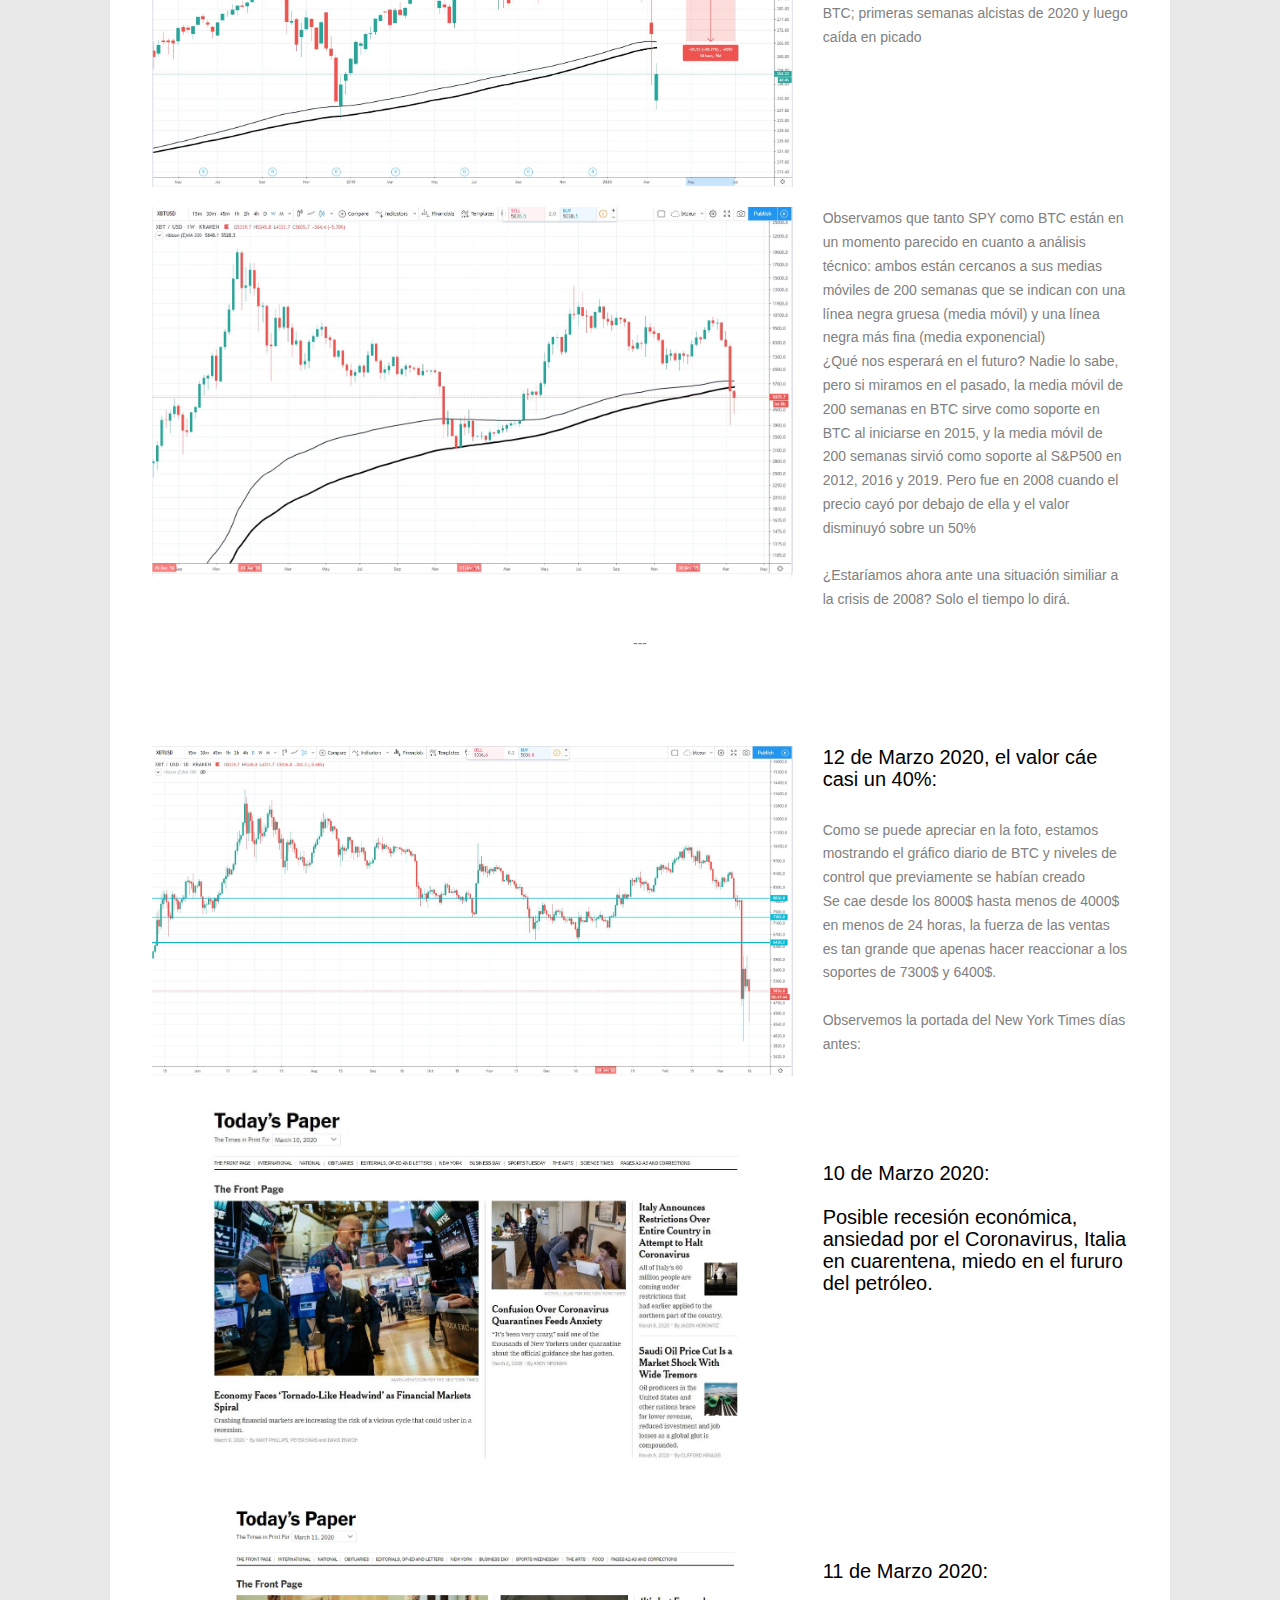
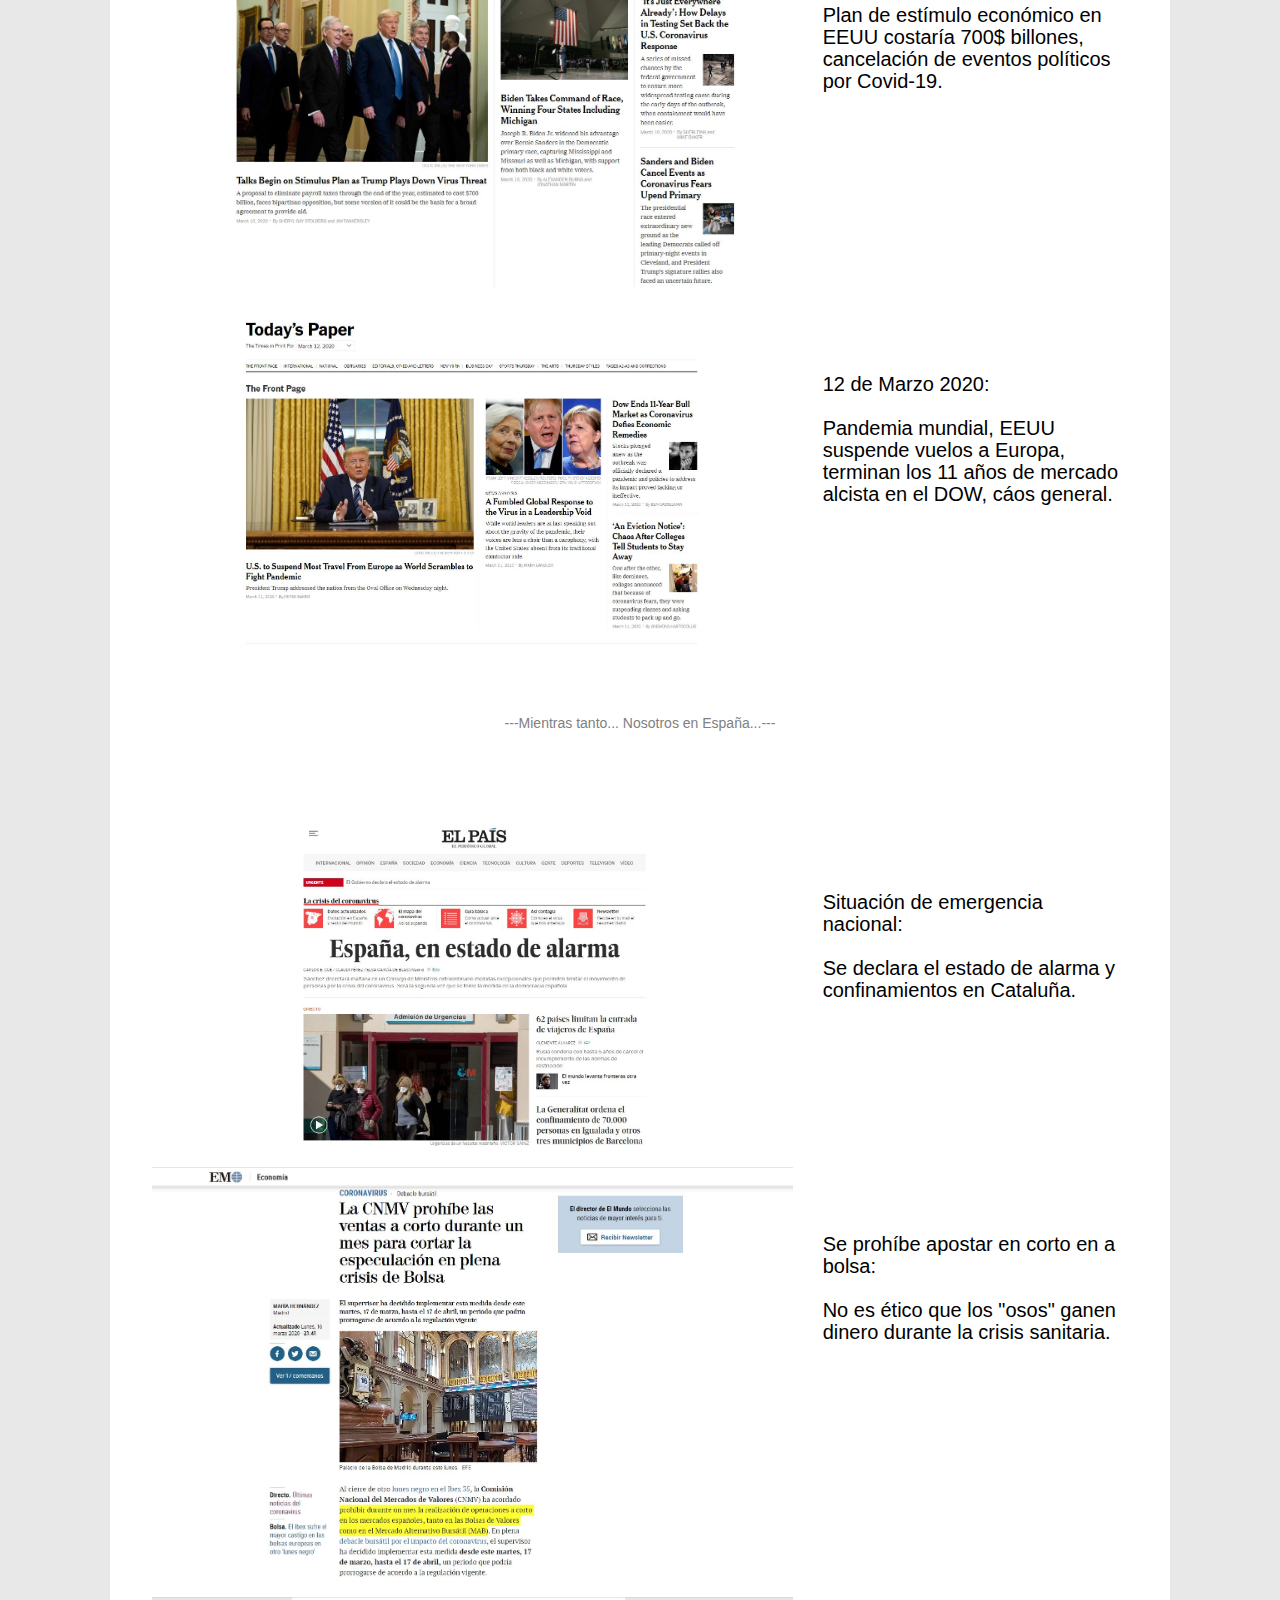
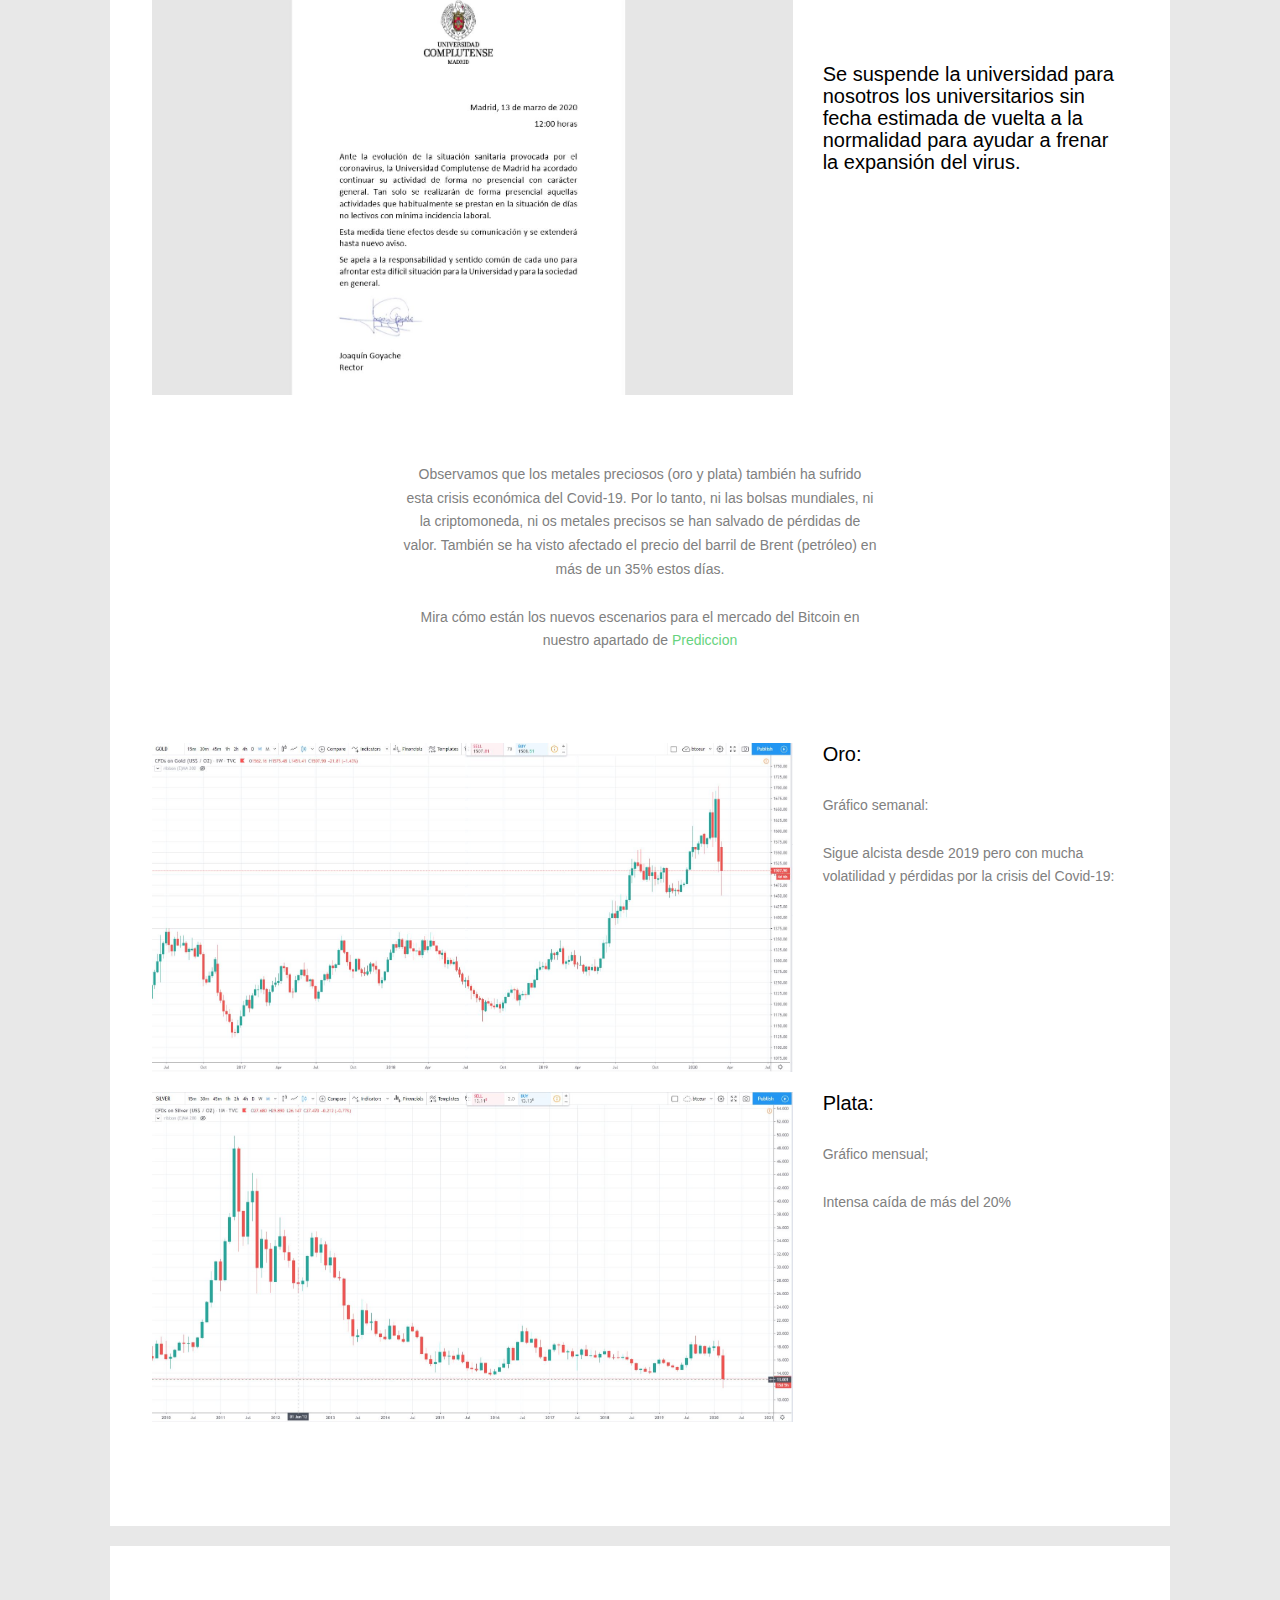
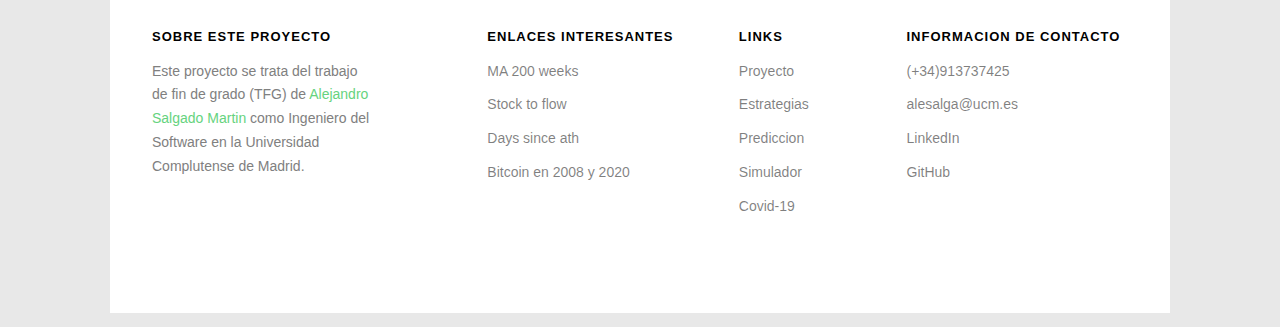
<file: covid.html>
<!DOCTYPE HTML>
<html>

<head>
	<meta charset="utf-8">
	<meta http-equiv="X-UA-Compatible" content="IE=edge">
	<title>TFG &mdash; Inteligencia Artificial aplicada a decisiones &nbsp;&nbsp;&nbsp;financieras</title>
	<meta name="viewport" content="width=device-width, initial-scale=1">

	<link href="https://fonts.googleapis.com/css?family=Oswald&display=swap" rel="stylesheet">
	<link href="https://fonts.googleapis.com/css?family=Fjalla+One&display=swap" rel="stylesheet">

	<!-- Animate.css -->
	<link rel="stylesheet" href="css/animate.css">
	<!-- Icomoon Icon Fonts-->
	<link rel="stylesheet" href="css/icomoon.css">
	<!-- Bootstrap  -->
	<link rel="stylesheet" href="css/bootstrap.css">

	<!-- Magnific Popup -->
	<link rel="stylesheet" href="css/magnific-popup.css">

	<!-- Flexslider  -->
	<link rel="stylesheet" href="css/flexslider.css">

	<!-- Theme style  -->
	<link rel="stylesheet" href="css/style.css">

	<!-- Modernizr JS -->
	<script src="js/modernizr-2.6.2.min.js"></script>
	<!-- FOR IE9 below -->
	<!--[if lt IE 9]>
		<script src="js/respond.min.js"></script>
		<![endif]-->


</head>

<body>

	<div class="fh5co-loader"></div>

	<div id="page">
		<nav class="fh5co-nav" role="navigation">
			<div class="container-wrap">
				<div class="top-menu">
					<div class="row">
						<div class="col-xs-2" style="width: 70%;">
							<div id="fh5co-logo"><a href="/">Inteligencia Artificial aplicada a decisiones financieras</a></div>
						</div>
						<div class="col-xs-10 text-right menu-1" style="width: 100%;">
							<ul>
								<li ><a href="/">Proyecto</a></li>
								<li class="has-dropdown">
									<a href="estrategias.html">Estrategias</a>
									<ul class="dropdown">
										<li><a href="1estrategia.html">Largo lento</a></li>
										<li><a href="3estrategia.html">Largo rápido</a></li>
										<li><a href="0estrategia.html">Corto rápido</a></li>
										<li><a href="2estrategia.html">Corto urgente</a></li>
										<li><a href="testrategias.html">Todas</a></li>
										<li><a href="estrategias.html">Modelo I.A.</a></li>
									</ul>
								</li>
								<li><a href="predice.html">Prediccion</a></li>
								<li class="has-dropdown">
									<a href="/simulando">Simulador</a>
									<ul class="dropdown">
										<li><a href="/calculadora">Calculadora</a></li>
										<li><a href="/simulando">Simulador</a></li>
									</ul>
								</li>
								<li class="active"><a href="covid.html">COVID-19</a></li>
							</ul>
						</div>
					</div>

				</div>
			</div>
		</nav>
		<div class="container-wrap">
            <aside id="fh5co-hero">
                <div class="flexslider">
                    <ul class="slides">
                       <li style="background-image: url(images/covid2.jpg);">
                           <div class="overlay-gradient"></div>
                           <div class="row">
                            <div class="col-md-6 col-md-offset-3 col-md-pull-3 slider-text">
                                <div class="slider-text-inner">
                                       <h1><b>Analizamos la situación que provocó el pánico en los mercados</b></h1>
                                        <h2><b><b>Y como consecuencia la venta masiva de BTC que provocó pérdidas 
                                            en su valor de más del 40% en pocos días.</b></b></h2>
                                   </div>
                               </div>
                           </div>
                       </li>		   	
                      </ul>
                  </div>
            </aside>	
			<div id="fh5co-work">
				<div class="row">
					<!--primer div-->
					<div class="col-md-8">
						<a href="images/soporte.JPG" class="image-popup img-portfolio-detail">
							<img src="images/soporte.JPG" class="img-responsive">
						</a>

					</div>
					<div class="col-md-4 fh5co-project-detail">
						<h2 class="fh5co-project-title">BTC pierde el soporte de 6700$ y la tendencia alcista de 2019.</h2>
                        <p><br>Como podemos apreciar en la foto, en gráfico semanal, siguiendo los conceptos de 
                        <a href="https://es.wikipedia.org/wiki/Soporte_y_resistencia">soporte y resistencia</a>
                        ,el análisis técnico nos indica que se ha fracturado el soporte de 6700$ aproximadamente, que
                        sería el soporte que se formó durante 2018 y últimos meses de 2020, además de una forma muy violenta
                        desde el nivel de 10100$. Vemos una exagerada caída histórica en picado, que más que obedecer a razones técnicas (como Noviembre de 2018: rotura evidente del soporte), la caida parece seguir 
                        comportamientos impulsivos en el mercado provocados por la crisis a nivel global que analizamos a continuación.
                        <br>Esta crisis ha roto las esperanzas de las primeras semanas alcistas de 2020
                         que continuaban la tendencia de inicios de 2019.
                        
                        
						</p>





					</div>
					<!--fin-->

					<!--separacion ojito a las animacionesss-->

					<div class="col-md-6 col-md-offset-3 text-center fh5co-heading">
						<p>---</p>
					</div>

					<!--fin-->


					<!--primer momento-->
					<div class="col-md-8">
						<a href="images/spy.JPG" class="image-popup img-portfolio-detail">
							<img src="images/spy.JPG" class="img-responsive">
						</a>

					</div>
					<div class="col-md-4 fh5co-project-detail">
						<h2 class="fh5co-project-title">Bitcoin se suma a la caída de la bolsa de EEUU:</h2>
                        <p><br>Como se puede apreciar en la foto, 
                        el S&P500 ya ha perdido más de un 20% de su valor, además con un comportamiento muy similar al BTC; 
                        primeras semanas alcistas de 2020 y luego caída en picado</p>


			

					</div>

					<div class="col-md-8">
						<a href="images/200.JPG" class="image-popup img-portfolio-detail">
							<img src="images/200.JPG" class="img-responsive">
						</a>

					</div>
					<div class="col-md-4 fh5co-project-detail">
                        <p>Observamos que tanto SPY como BTC están en un momento parecido
                             en cuanto a análisis técnico: ambos están cercanos a sus medias móviles de 200 semanas 
                             que se indican con una línea negra gruesa (media móvil) y una línea negra más fina (media exponencial) 
                            <br>¿Qué nos esperará en el futuro? Nadie lo sabe, pero si miramos en el pasado,
                             la media móvil de 200 semanas en BTC sirve como soporte en BTC al iniciarse en 2015, 
                            y la media móvil de 200 semanas sirvió como soporte al S&P500 en 2012, 2016 y 2019. 
                            Pero fue en 2008 cuando el precio cayó por debajo de ella y el valor disminuyó sobre un 50%
                        
                        <br><br>¿Estaríamos ahora ante una situación similiar a la crisis de 2008? Solo el tiempo lo dirá.</p>
					</div>

                    <!--fin-->
                    

                    
					<div class="col-md-6 col-md-offset-3 text-center fh5co-heading">
						<p>---</p>
                    </div>
                    



                    			<!--primer momento-->
					<div class="col-md-8">
						<a href="images/diaadia.JPG" class="image-popup img-portfolio-detail">
							<img src="images/diaadia.JPG" class="img-responsive">
						</a>

					</div>
					<div class="col-md-4 fh5co-project-detail">
						<h2 class="fh5co-project-title">12 de Marzo 2020, el valor cáe casi un 40%:</h2>
                        <p><br>Como se puede apreciar en la foto, 
                        estamos mostrando el gráfico diario de BTC y niveles de control que previamente se habían creado

                        <br> Se cae desde los 8000$ hasta menos de 4000$ en menos de 24 horas,
                        la fuerza de las ventas es tan grande que apenas hacer reaccionar a los soportes de 7300$ y 6400$.
                        <br><br>Observemos la portada del New York Times días antes:
                    </p>


			

					</div>

					<div class="col-md-8">
						<a href="images/10m.JPG" class="image-popup img-portfolio-detail">
							<img src="images/10m.JPG" class="img-responsive">
						</a>

					</div>
					<div class="col-md-4 fh5co-project-detail">
                        <h2 class="fh5co-project-title"><br><br><br>10 de Marzo 2020:
                            <br><br> 
                        Posible recesión económica, 
                            ansiedad por el Coronavirus, Italia en cuarentena, miedo en el fururo del petróleo.</h2>
                    </div>

                    <div class="col-md-8">
						<a href="images/11m.JPG" class="image-popup img-portfolio-detail">
							<img src="images/11m.JPG" class="img-responsive">
						</a>

					</div>
					<div class="col-md-4 fh5co-project-detail">
                        <h2 class="fh5co-project-title"><br><br><br>11 de Marzo 2020:
                            <br><br> 
                        Plan de estímulo económico en EEUU costaría 700$ billones, cancelación de eventos políticos por Covid-19.
                        </h2>
                    </div>

                    <div class="col-md-8">
						<a href="images/12m.JPG" class="image-popup img-portfolio-detail">
							<img src="images/12m.JPG" class="img-responsive">
						</a>

					</div>
					<div class="col-md-4 fh5co-project-detail">
                        <h2 class="fh5co-project-title"><br><br><br>12 de Marzo 2020:
                            <br><br> 
                        Pandemia mundial, EEUU suspende vuelos a Europa, terminan los 11 años de mercado alcista 
                        en el DOW,
                         cáos general. 
                           </h2>

                    </div>

					<!--fin-->






                    <div class="col-md-6 col-md-offset-3 text-center fh5co-heading">
						<p><br><br>---Mientras tanto... Nosotros en España...---</p>
					</div>

					<!--segundo momento-->
					<div class="col-md-8">
						<a href="images/alerta.JPG" class="image-popup img-portfolio-detail">
							<img src="images/alerta.JPG" class="img-responsive">
						</a>

					</div>
					<div class="col-md-4 fh5co-project-detail">
                        <h2 class="fh5co-project-title"><br><br><br>Situación de emergencia nacional:<br><br>
                             Se declara el estado de alarma y confinamientos en Cataluña.</h2>
                        
					</div>


							<!--segundo momento-->
							<div class="col-md-8">
								<a href="images/osos.JPG" class="image-popup img-portfolio-detail">
									<img src="images/osos.JPG" class="img-responsive">
								</a>
		
							</div>
							<div class="col-md-4 fh5co-project-detail">
								<h2 class="fh5co-project-title"><br><br><br>Se prohíbe apostar en corto en a bolsa:
									<br><br> No es 
								ético que los "osos" ganen dinero durante la crisis sanitaria.</h2>
								
							</div>





					<div class="col-md-8">
						<a href="images/uni.JPG" class="image-popup img-portfolio-detail">
							<img src="images/uni.JPG" class="img-responsive">
						</a>

					</div>
					<div class="col-md-4 fh5co-project-detail">
                        
                        <h2 class="fh5co-project-title"><br><br><br>Se suspende la universidad para nosotros
                             los universitarios sin fecha estimada de vuelta a la normalidad para ayudar 
                             a frenar la expansión del virus.</h2>



                    </div>
                    





					<div class="col-md-6 col-md-offset-3 text-center fh5co-heading">
						<p><br><br>Observamos que los metales preciosos (oro y plata) también ha sufrido esta crisis económica del Covid-19. Por lo tanto, ni las bolsas mundiales,
                             ni la criptomoneda, ni os metales precisos se han salvado de pérdidas de valor. 
                             También se ha visto afectado el precio del barril de Brent (petróleo) en más de un 35% estos días.
                            
                            <br><br>Mira cómo están los nuevos escenarios para el mercado del Bitcoin en nuestro apartado de
                            <a href="/predice.html">Prediccion</a>
					</div>

					<!--segundo momento-->
					<div class="col-md-8">
						<a href="images/oro.JPG" class="image-popup img-portfolio-detail">
							<img src="images/oro.JPG" class="img-responsive">
						</a>

					</div>
					<div class="col-md-4 fh5co-project-detail">
						<h2 class="fh5co-project-title">Oro:</h2>
                        <p><br>Gráfico semanal: <br><br>Sigue alcista desde 2019 
                            pero con mucha volatilidad y pérdidas por la crisis del Covid-19:</p>
					</div>

					<div class="col-md-8">
						<a href="images/plata.JPG" class="image-popup img-portfolio-detail">
							<img src="images/plata.JPG" class="img-responsive">
						</a>

					</div>
					<div class="col-md-4 fh5co-project-detail">
                        
						<h2 class="fh5co-project-title">Plata:</h2>

						<p><br>Gráfico mensual;<br><br> Intensa caída de más del 20%</p>


					</div>

					<!--fin-->


				</div>
			</div>
		</div><!-- END container-wrap -->

			<!--pie de pagina-->
			<div class="container-wrap">
				<footer id="fh5co-footer" role="contentinfo">
					<div class="row">
						<div class="col-md-3 fh5co-widget">
							<h4>Sobre este proyecto</h4>
							<p>Este proyecto se trata del trabajo de fin de grado (TFG) de 
								<a href="https://www.linkedin.com/in/alejandro-salgado-mart%C3%ADn-7053b6166/">Alejandro Salgado Martin</a></li>  
								como Ingeniero del Software en la Universidad Complutense de Madrid.</p>
						</div>
						<div class="col-md-3 col-md-push-1">
							<h4>Enlaces interesantes</h4>
							<ul class="fh5co-footer-links">
								<li><a href="https://www.lookintobitcoin.com/charts/200-week-moving-average-heatmap/">MA 200 weeks </a></li>
								<li><a href="https://digitalik.net/btc/sf_model">Stock to flow</a></li>
								<li><a href="https://digitalik.net/btc/days_since_ath">Days since ath</a></li>
								<li><a href="https://www.criptonoticias.com/opinion/crisis-2008-origen-bitcoin-2020/">Bitcoin en 2008 y 2020</a></li>
								</ul>
						</div>
	
						<div class="col-md-3 col-md-push-1">
							<h4>Links</h4>
							<ul class="fh5co-footer-links">
								<li><a href="/">Proyecto</a></li>
								<li><a href="estrategias.html">Estrategias</a></li>
								<li><a href="predice.html">Prediccion</a></li>
								<li><a href="/simulando">Simulador</a></li>
								<li><a href="covid.html">Covid-19</a></li>
							</ul>
						</div>
	
						<div class="col-md-3">
							<h4>Informacion de contacto</h4>
							<ul class="fh5co-footer-links">
								<li><a href="tel://913737425">(+34)913737425</a></li>
								<li><a href="mailto:alesalga@ucm.es">alesalga@ucm.es</a></li>
								<li><a href="https://www.linkedin.com/in/alejandro-salgado-mart%C3%ADn-7053b6166/">LinkedIn</a></li>
								<li><a href="https://github.com/SalgadoWare">GitHub</a></li>
							</ul>
						</div>
	
					</div>
	
			
				</footer>
			</div><!-- END container-wrap -->
	</div>

	<div class="gototop js-top">
		<a href="#" class="js-gotop"><i class="icon-arrow-up2"></i></a>
	</div>

	<!-- jQuery -->
	<script src="js/jquery.min.js"></script>
	<!-- jQuery Easing -->
	<script src="js/jquery.easing.1.3.js"></script>
	<!-- Bootstrap -->
	<script src="js/bootstrap.min.js"></script>
	<!-- Waypoints -->
	<script src="js/jquery.waypoints.min.js"></script>
	<!-- Flexslider -->
	<script src="js/jquery.flexslider-min.js"></script>
	<!-- Magnific Popup -->
	<script src="js/jquery.magnific-popup.min.js"></script>
	<script src="js/magnific-popup-options.js"></script>
	<!-- Counters -->
	<script src="js/jquery.countTo.js"></script>
	<!-- Main -->
	<script src="js/main.js"></script>


</body>

</html>
</file>
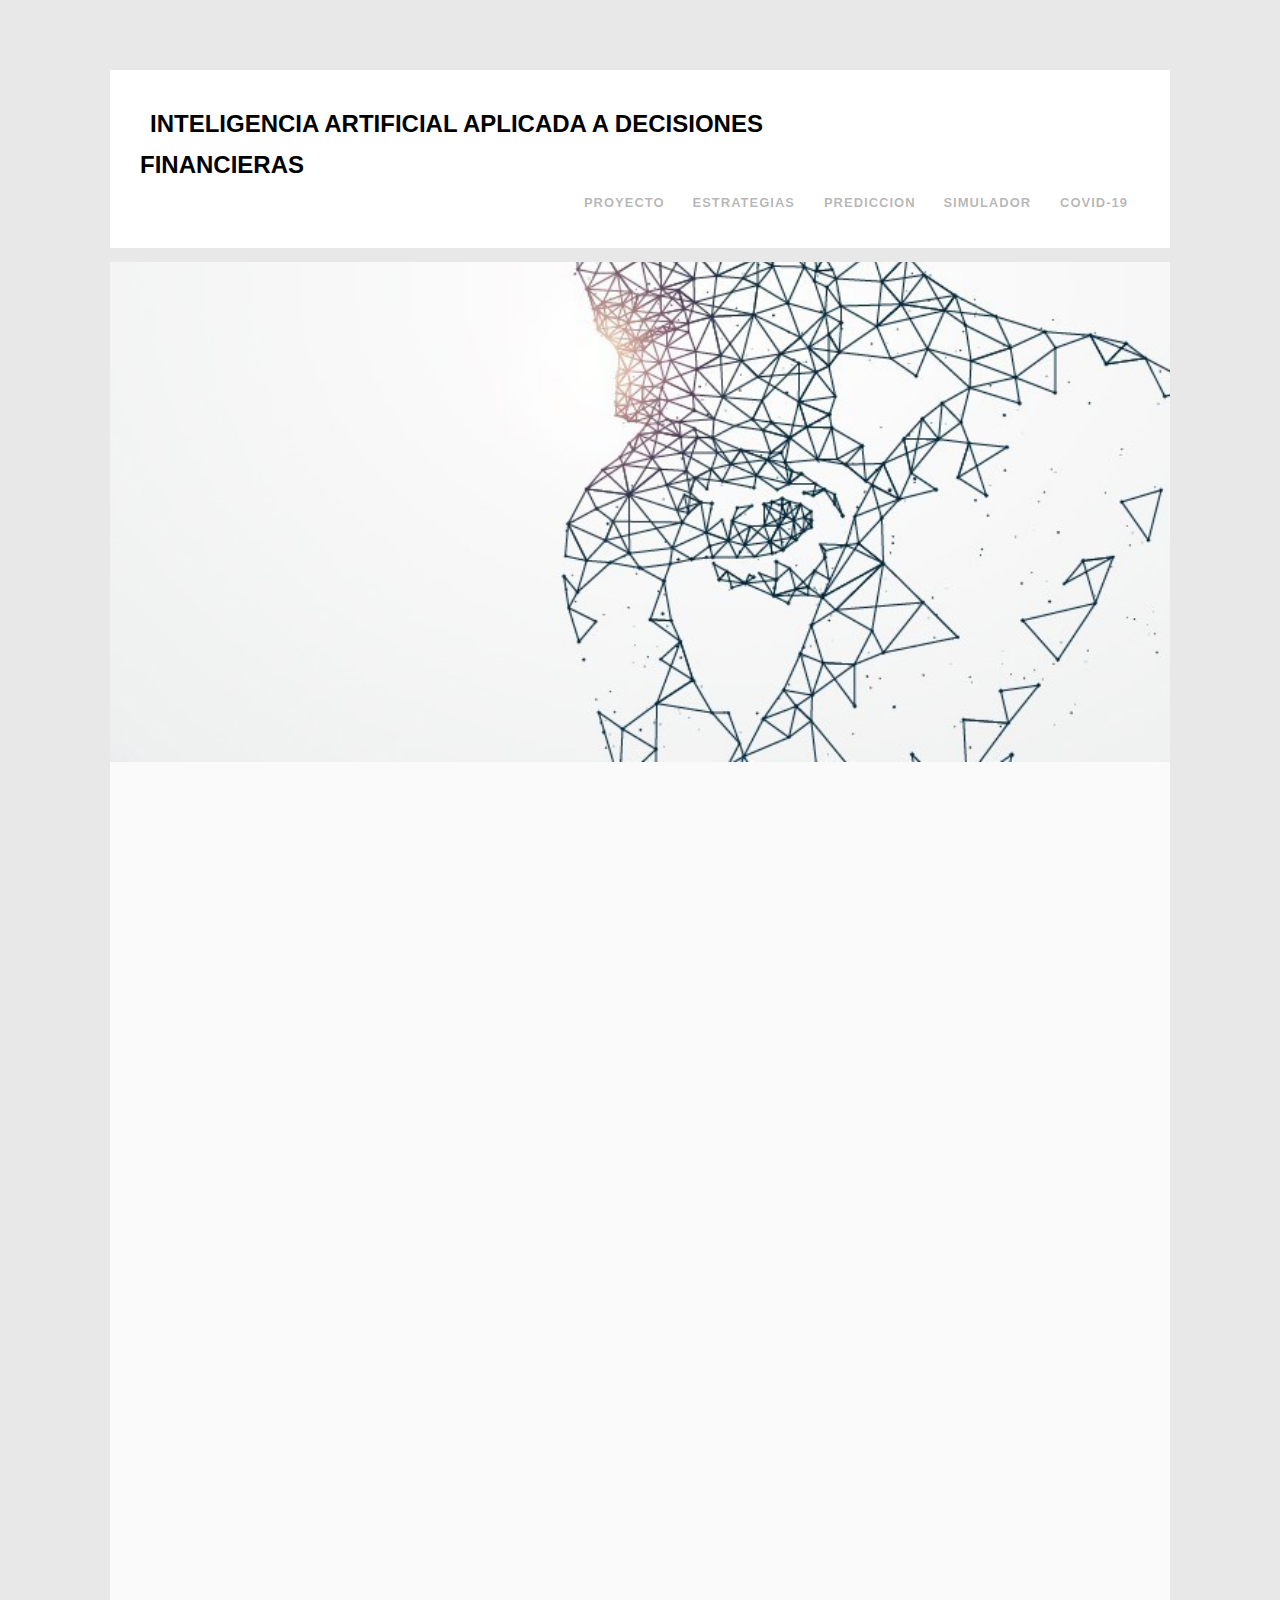
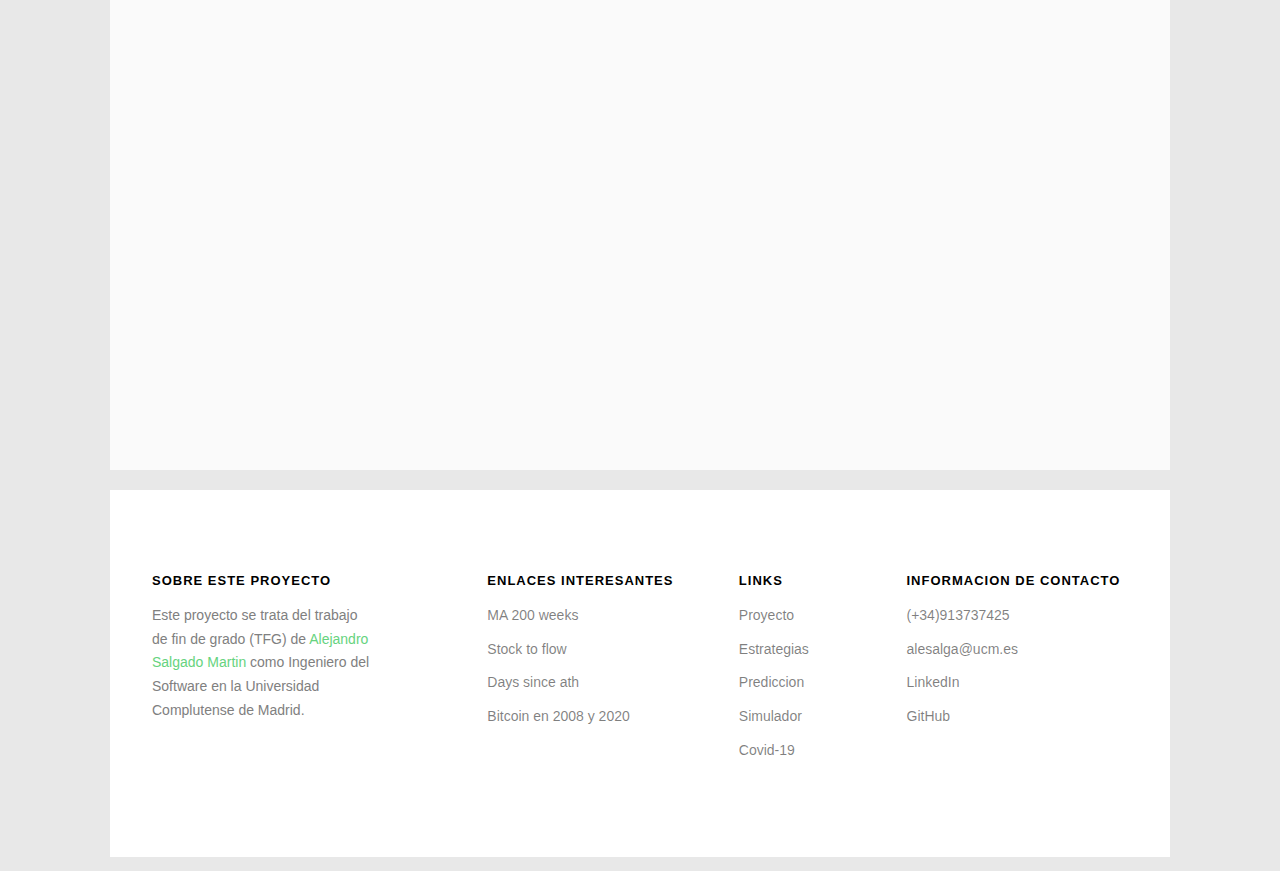
<file: estrategias.html>
<!DOCTYPE HTML>
<html>
	<head>
		<meta charset="utf-8">
		<meta http-equiv="X-UA-Compatible" content="IE=edge">
		<title>TFG &mdash; Inteligencia Artificial aplicada a decisiones &nbsp;&nbsp;&nbsp;financieras</title>
		<meta name="viewport" content="width=device-width, initial-scale=1">
	
		<link href="https://fonts.googleapis.com/css?family=Oswald&display=swap" rel="stylesheet">
		<link href="https://fonts.googleapis.com/css?family=Fjalla+One&display=swap" rel="stylesheet">
	
		<!-- Animate.css -->
		<link rel="stylesheet" href="css/animate.css">
		<!-- Icomoon Icon Fonts-->
		<link rel="stylesheet" href="css/icomoon.css">
		<!-- Bootstrap  -->
		<link rel="stylesheet" href="css/bootstrap.css">
	
		<!-- Magnific Popup -->
		<link rel="stylesheet" href="css/magnific-popup.css">
	
		<!-- Flexslider  -->
		<link rel="stylesheet" href="css/flexslider.css">
	
		<!-- Theme style  -->
		<link rel="stylesheet" href="css/style.css">
	
		<!-- Modernizr JS -->
		<script src="js/modernizr-2.6.2.min.js"></script>
		<!-- FOR IE9 below -->
		<!--[if lt IE 9]>
		<script src="js/respond.min.js"></script>
		<![endif]-->
	
	</head>



	<body>
		
	<div class="fh5co-loader"></div>
	
	<div id="page">
		<nav class="fh5co-nav" role="navigation">
			<div class="container-wrap">
				<div class="top-menu">
					<div class="row">
						<div class="col-xs-2" style="width: 70%;">
							<div id="fh5co-logo"><a href="/">Inteligencia Artificial aplicada a decisiones financieras</a></div>
						</div>
						<div class="col-xs-10 text-right menu-1" style="width: 100%;">
							<ul>
								<li ><a href="/">Proyecto</a></li>
								<li class="has-dropdown">
									<a href="estrategias.html">Estrategias</a>
									<ul class="dropdown">
										<li><a href="1estrategia.html">Largo lento</a></li>
										<li><a href="3estrategia.html">Largo rápido</a></li>
										<li><a href="0estrategia.html">Corto rápido</a></li>
										<li><a href="2estrategia.html">Corto urgente</a></li>
										<li><a href="testrategias.html">Todas</a></li>
										<li><a href="estrategias.html">Modelo I.A.</a></li>
									</ul>
								</li>
								<li><a href="predice.html">Prediccion</a></li>
								<li class="has-dropdown">
									<a href="/simulando">Simulador</a>
									<ul class="dropdown">
										<li><a href="/calculadora">Calculadora</a></li>
										<li><a href="/simulando">Simulador</a></li>
									</ul>
								</li>
								<li><a href="covid.html">COVID-19</a></li>
							</ul>
						</div>
					</div>

				</div>
			</div>
		</nav>
	<div class="container-wrap">
		<aside id="fh5co-hero">
			<div class="flexslider">
				<ul class="slides">
			   	<li style="background-image: url(images/r.png);">
			   		<div class="overlay-gradient"></div>
		   			<div class="row">
						<div class="col-md-6 col-md-offset-3 col-md-pull-3 slider-text">
							<div class="slider-text-inner">
			   					<h1><b>¿En qué momento se encuentra el mercado? ¿Qué estrategia debería elegir?</b></h1>
									<h2><b>Estas preguntas las resuelve el modelo de Inteligencia Artificial que hemos desarollado</b></h2>
									<p><b><a href="/knn"   class="btn btn-primary btn-learn">Ejecutar modelo I.A.</a></b></p>
			   				</div>
			   			</div>
			   		</div>
			   	</li>		   	
			  	</ul>
		  	</div>
		</aside>		
		<div id="fh5co-work" class="fh5co-light-grey">
			<div class="row animate-box">
				<div class="col-md-6 col-md-offset-3 text-center fh5co-heading">
					<h2>Estrategias de inversion</h2>
					<p>Proponemos cuatro tipos de inversión basándonos en los mejores datos históricos: 2 tipos de compras; entonces tomaríamos posiciones en largo para comprar, y 2 tipos de ventas; entonces tomaríamos posiciones en corto para vender. </p>
					<p><b><a href="/knn"   class="btn btn-primary btn-learn">Ejecuta el modelo de Inteligencia Artificial</a></b></p>

				</div>
			</div>
			
				<div class="row animate-box">
					<div class="col-md-6 col-md-offset-3 text-center fh5co-heading">
						<h2>Estrategias de inversión.</h2>
						<p>Proponemos cuatro tipos de inversión basándonos en los mejores datos históricos:
							 2 tipos de compras; entonces tomaríamos posiciones en largo para comprar, y 2 tipos de ventas; entonces tomaríamos posiciones en corto para vender.
							Las estrategias rápidas están enfocadas al corto plazo (menos de 1 año), 
							y las estrategias lentas al largo plazo (más de 1 año) </p>
					</div>
				</div>
				<div class="row">
					<div class="col-md-4 text-center animate-box">
						<a href="testrategias.html" class="work" style="background-image: url(images/rosita.jpg);">
							<div class="desc">
								<h3>Mira como hemos desarrollado cada estrategia</h3>
							</div>
						</a>
					</div>
					<div class="col-md-4 text-center animate-box">
						<a href="1estrategia.html" class="work" style="background-image: url(images/greeen.jpg);">
							<div class="desc">
								<h3>Compra a largo plazo</h3>
								<span>Recogeremos beneficios pasado más de 1 año</span>
							</div>
						</a>
					</div>
					<div class="col-md-4 text-center animate-box">
						<a href="0estrategia.html" class="work" style="background-image: url(images/yelll.jpg);">
							<div class="desc">
								<h3>Venta a corto plazo</h3>
								<span>Recogeremos beneficios en menos de un año</span>
							</div>
						</a>
					</div>
					<div class="col-md-4 text-center animate-box">
						<a href="3estrategia.html" class="work" style="background-image: url(images/gren2.jpg);">
							<div class="desc">
								<h3>Compra a corto plazo</h3>
								<span>Recogeremos beneficios en menos de 1 año</span>
							</div>
						</a>
					</div>
					<div class="col-md-4 text-center animate-box">
						<a href="2estrategia.html" class="work" style="background-image: url(images/yel2.jpg);">
							<div class="desc">
								<h3>Venta rápida</h3>
								<span>Recogeremos beneficios en menos de 6 meses</span>
							</div>
						</a>
					</div>
					<div class="col-md-4 text-center animate-box">
						<a href="estrategias.html" class="work" style="background-image: url(images/eje.jpg);">
							<div class="desc">
								<h3>Ejecuta el modelo de Inteligencia Artificial para averiguar qué estrategia tomar en el presente</h3>
							</div>
						</a>
					</div>
				</div>
			
		</div>
	</div><!-- END container-wrap -->

		<!--pie de pagina-->
		<div class="container-wrap">
			<footer id="fh5co-footer" role="contentinfo">
				<div class="row">
					<div class="col-md-3 fh5co-widget">
						<h4>Sobre este proyecto</h4>
						<p>Este proyecto se trata del trabajo de fin de grado (TFG) de 
							<a href="https://www.linkedin.com/in/alejandro-salgado-mart%C3%ADn-7053b6166/">Alejandro Salgado Martin</a></li>  
							como Ingeniero del Software en la Universidad Complutense de Madrid.</p>
					</div>
					<div class="col-md-3 col-md-push-1">
						<h4>Enlaces interesantes</h4>
						<ul class="fh5co-footer-links">
							<li><a href="https://www.lookintobitcoin.com/charts/200-week-moving-average-heatmap/">MA 200 weeks </a></li>
							<li><a href="https://digitalik.net/btc/sf_model">Stock to flow</a></li>
							<li><a href="https://digitalik.net/btc/days_since_ath">Days since ath</a></li>
							<li><a href="https://www.criptonoticias.com/opinion/crisis-2008-origen-bitcoin-2020/">Bitcoin en 2008 y 2020</a></li>
							</ul>
					</div>

					<div class="col-md-3 col-md-push-1">
						<h4>Links</h4>
						<ul class="fh5co-footer-links">
							<li><a href="/">Proyecto</a></li>
							<li><a href="estrategias.html">Estrategias</a></li>
							<li><a href="predice.html">Prediccion</a></li>
							<li><a href="/simulando">Simulador</a></li>
							<li><a href="covid.html">Covid-19</a></li>
						</ul>
					</div>

					<div class="col-md-3">
						<h4>Informacion de contacto</h4>
						<ul class="fh5co-footer-links">
							<li><a href="tel://913737425">(+34)913737425</a></li>
							<li><a href="mailto:alesalga@ucm.es">alesalga@ucm.es</a></li>
							<li><a href="https://www.linkedin.com/in/alejandro-salgado-mart%C3%ADn-7053b6166/">LinkedIn</a></li>
							<li><a href="https://github.com/SalgadoWare">GitHub</a></li>
						</ul>
					</div>

				</div>

		
			</footer>
		</div><!-- END container-wrap -->
	</div>

	<div class="gototop js-top">
		<a href="#" class="js-gotop"><i class="icon-arrow-up2"></i></a>
	</div>
	
	<!-- jQuery -->
	<script src="js/jquery.min.js"></script>
	<!-- jQuery Easing -->
	<script src="js/jquery.easing.1.3.js"></script>
	<!-- Bootstrap -->
	<script src="js/bootstrap.min.js"></script>
	<!-- Waypoints -->
	<script src="js/jquery.waypoints.min.js"></script>
	<!-- Flexslider -->
	<script src="js/jquery.flexslider-min.js"></script>
	<!-- Magnific Popup -->
	<script src="js/jquery.magnific-popup.min.js"></script>
	<script src="js/magnific-popup-options.js"></script>
	<!-- Counters -->
	<script src="js/jquery.countTo.js"></script>
	<!-- Main -->
	<script src="js/main.js"></script>

	</body>
</html>
</file>
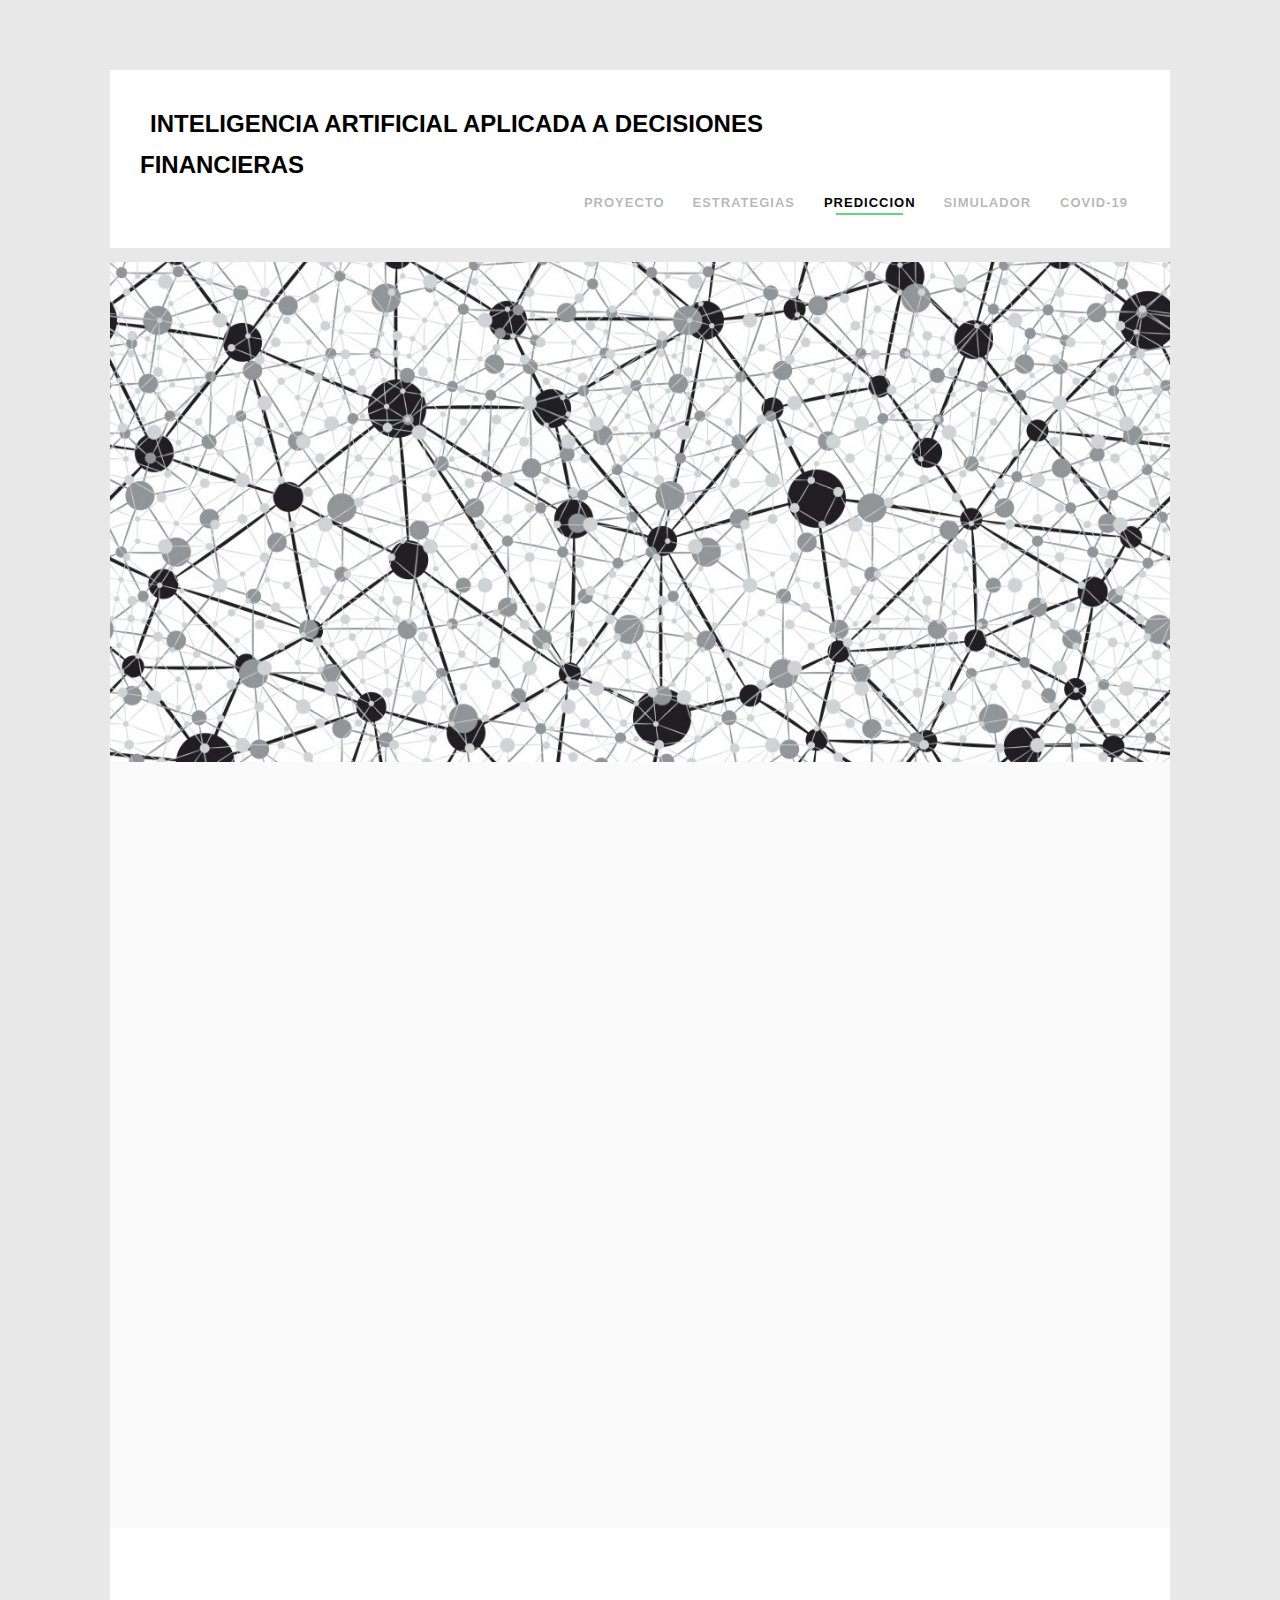
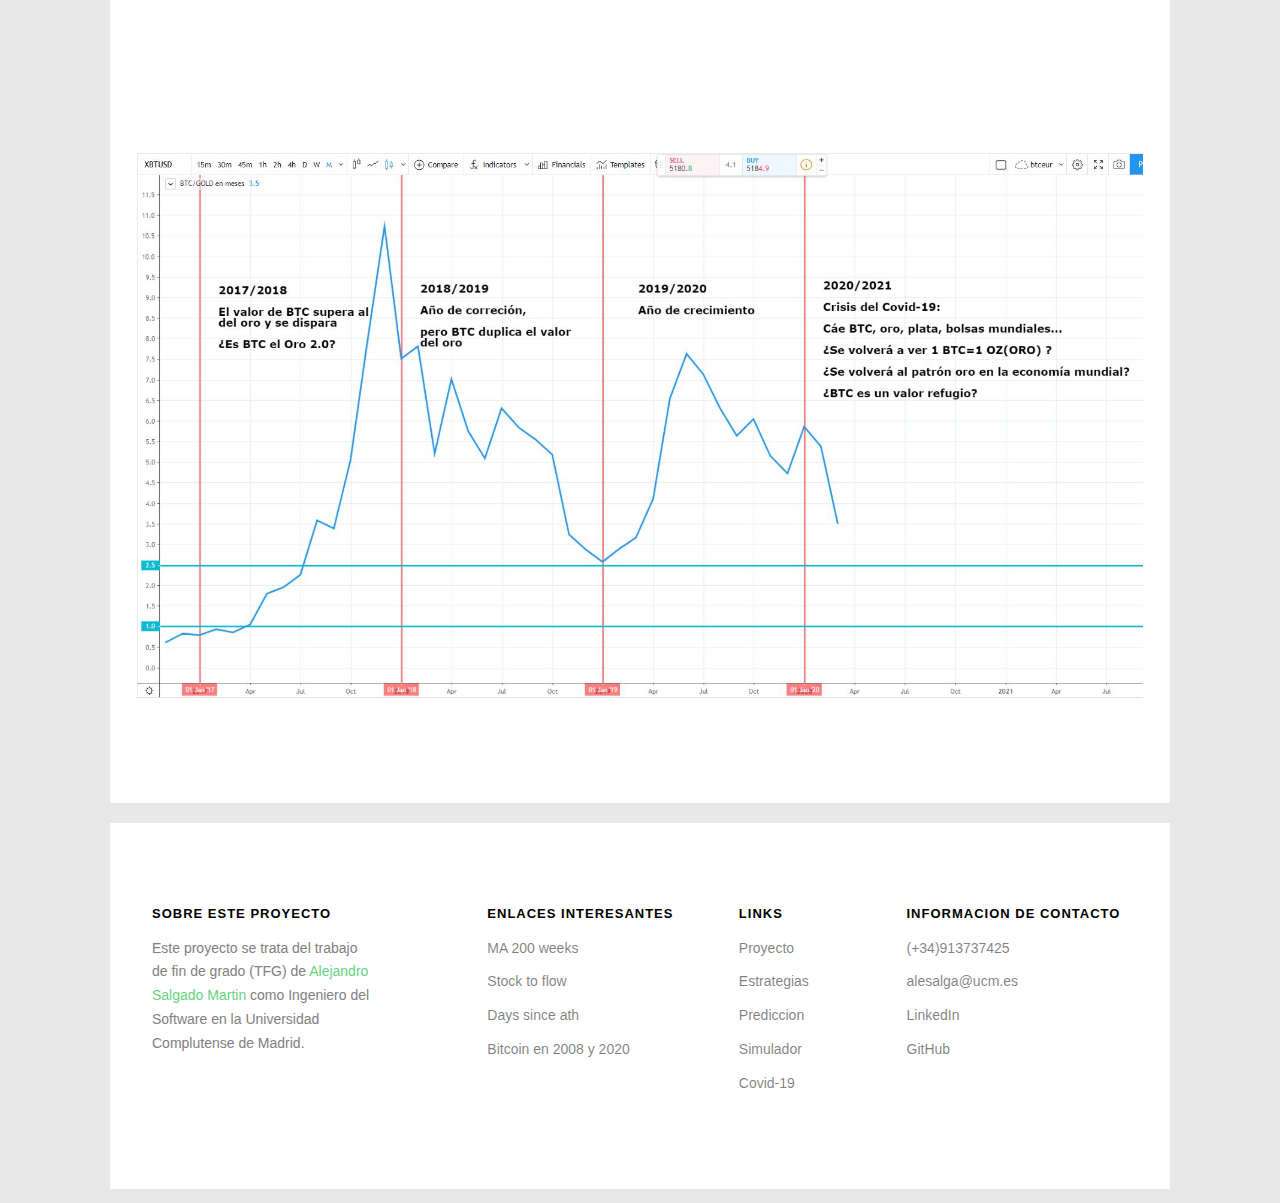
<file: predice.html>
<!DOCTYPE HTML>
<html>
	<head>
		<meta charset="utf-8">
		<meta http-equiv="X-UA-Compatible" content="IE=edge">
		<title>TFG &mdash; Inteligencia Artificial aplicada a decisiones &nbsp;&nbsp;&nbsp;financieras</title>
		<meta name="viewport" content="width=device-width, initial-scale=1">
	
		<link href="https://fonts.googleapis.com/css?family=Oswald&display=swap" rel="stylesheet">
		<link href="https://fonts.googleapis.com/css?family=Fjalla+One&display=swap" rel="stylesheet">
	
		<!-- Animate.css -->
		<link rel="stylesheet" href="css/animate.css">
		<!-- Icomoon Icon Fonts-->
		<link rel="stylesheet" href="css/icomoon.css">
		<!-- Bootstrap  -->
		<link rel="stylesheet" href="css/bootstrap.css">
	
		<!-- Magnific Popup -->
		<link rel="stylesheet" href="css/magnific-popup.css">
	
		<!-- Flexslider  -->
		<link rel="stylesheet" href="css/flexslider.css">
	
		<!-- Theme style  -->
		<link rel="stylesheet" href="css/style.css">
	
		<!-- Modernizr JS -->
		<script src="js/modernizr-2.6.2.min.js"></script>
		<!-- FOR IE9 below -->
		<!--[if lt IE 9]>
		<script src="js/respond.min.js"></script>
		<![endif]-->
	
	</head>
	<body>
		
	<div class="fh5co-loader"></div>
	
	<div id="page">
		<nav class="fh5co-nav" role="navigation">
			<div class="container-wrap">
				<div class="top-menu">
					<div class="row">
						<div class="col-xs-2" style="width: 70%;">
							<div id="fh5co-logo"><a href="/">Inteligencia Artificial aplicada a decisiones financieras</a></div>
						</div>
						<div class="col-xs-10 text-right menu-1" style="width: 100%;">
							<ul>
								<li><a href="/">Proyecto</a></li>
								<li class="has-dropdown">
									<a href="estrategias.html">Estrategias</a>
									<ul class="dropdown">
										<li><a href="1estrategia.html">Largo lento</a></li>
										<li><a href="3estrategia.html">Largo rápido</a></li>
										<li><a href="0estrategia.html">Corto rápido</a></li>
										<li><a href="2estrategia.html">Corto urgente</a></li>
										<li><a href="testrategias.html">Todas</a></li>
										<li><a href="estrategias.html">Modelo I.A.</a></li>
									</ul>
								</li>
								<li  class="active"><a href="predice.html">Prediccion</a></li>
								<li class="has-dropdown">
									<a href="/simulando">Simulador</a>
									<ul class="dropdown">
										<li><a href="/calculadora">Calculadora</a></li>
										<li><a href="/simulando">Simulador</a></li>
									</ul>
								</li>
								<li><a href="covid.html">COVID-19</a></li>
							</ul>
						</div>
					</div>

				</div>
			</div>
		</nav>
	<div class="container-wrap">
		<aside id="fh5co-hero">
			<div class="flexslider">
				<ul class="slides">
			   	<li style="background-image: url(images/net.jpg);">
			   		<div class="overlay-gradient"></div>
		   			<div class="row">
                        <div class="col-md-6 col-md-offset-3 slider-text">
                            <div class="slider-text-inner text-center">
                                <h1 class="confondo"><b> &nbsp; Hemos desarrollado otro modelo de Inteligencia Artificial
									 para intentar predecir el precio futuro del Bitcoin en los próximos 2 años</b></h1>
									<h2 class="confondo"><b>El modelo está basado en Redes Neuronales 
										y gestiona 7 variables de información.</b></h2>
									<p><b><a href="neural"   class="btn btn-primary btn-learn">Ejecutar modelo predictivo</a></b></p>

			   				</div>
			   			</div>
			   		</div>
			   	</li>		   	
			  	</ul>
		  	</div>
		</aside>		
		<div id="fh5co-work" class="fh5co-light-grey">
			<div class="row animate-box">
				<div class="col-md-6 col-md-offset-3  fh5co-heading">
					<h2>Nuestra red neuronal toma datos de más de 4 años determinates en la historia para el precio del Bitcoin, 
						exactamente toma datos resumidos en meses sobre estas 7 variables: </h2>
					<ol>
                        <li>RSI - Índice de Fuerza Relativo. En base a los últimos 9 meses.</li>
                        <li>Porcentaje de diferencia entre el precio y el valor de la media móvil mensual de los últimos 9 meses.</li>
                        <li>Diferencia entre el RSI actual y el RSI de dos meses atrás en el tiempo.</li>
                        <li>Porcentaje de Ganancias/Perdidas no realizado en la red.</li>
                        <li>Numero de meses desde el presente hasta el próximo halving.</li>
                        <li>Numero de días que han pasado desde que se considera la fecha de estudio hasta el presente. (Para ajustar la diferencia de precio receinte al de hace más años)</li>
                        <li>Numero de monedas que se recompensa al minar un bloque en la fecha de estudio. (Para ajustar cada periodo del halving)</li>
                      </ol> 
					  <p><b><a href="neural"   class="btn btn-primary btn-learn">Ejecutar modelo predictivo</a></b></p>
					  
					  <p><br>*Estas variables están explicadas en la página de <a href="/testrategias.html">todas las estrategias.</a></p>

					  							

                    </div>
			</div>
		</div>
		<div id="fh5co-about">
			<div class="row animate-box">
				<div class="col-md-6 col-md-offset-3 text-center heading-section">
					<h3>¿Veremos en un futuro a BTC como el "Oro 2.0" o el "oro digital"?</h3>
					<p>Hemos desarollado el siguiente indicador que compara
						 el valor de 1 Bitcoin contra el valor de la onza de oro en los
						últimos años:
						</p>
				</div>
			</div>

			<div class="row">
				
					<a href="images/orobtc.JPG" class="image-popup img-portfolio-detail">
						<img src="images/orobtc.JPG" class="img-responsive">
					</a>

				
				
			</div>
		</div>
	</div><!-- END container-wrap -->

		<!--pie de pagina-->
		<div class="container-wrap">
			<footer id="fh5co-footer" role="contentinfo">
				<div class="row">
					<div class="col-md-3 fh5co-widget">
						<h4>Sobre este proyecto</h4>
						<p>Este proyecto se trata del trabajo de fin de grado (TFG) de 
							<a href="https://www.linkedin.com/in/alejandro-salgado-mart%C3%ADn-7053b6166/">Alejandro Salgado Martin</a></li>  
							como Ingeniero del Software en la Universidad Complutense de Madrid.</p>
					</div>
					<div class="col-md-3 col-md-push-1">
						<h4>Enlaces interesantes</h4>
						<ul class="fh5co-footer-links">
							<li><a href="https://www.lookintobitcoin.com/charts/200-week-moving-average-heatmap/">MA 200 weeks </a></li>
							<li><a href="https://digitalik.net/btc/sf_model">Stock to flow</a></li>
							<li><a href="https://digitalik.net/btc/days_since_ath">Days since ath</a></li>
							<li><a href="https://www.criptonoticias.com/opinion/crisis-2008-origen-bitcoin-2020/">Bitcoin en 2008 y 2020</a></li>
							</ul>
					</div>

					<div class="col-md-3 col-md-push-1">
						<h4>Links</h4>
						<ul class="fh5co-footer-links">
							<li><a href="/">Proyecto</a></li>
							<li><a href="estrategias.html">Estrategias</a></li>
							<li><a href="predice.html">Prediccion</a></li>
							<li><a href="/simulando">Simulador</a></li>
							<li><a href="covid.html">Covid-19</a></li>
						</ul>
					</div>

					<div class="col-md-3">
						<h4>Informacion de contacto</h4>
						<ul class="fh5co-footer-links">
							<li><a href="tel://913737425">(+34)913737425</a></li>
							<li><a href="mailto:alesalga@ucm.es">alesalga@ucm.es</a></li>
							<li><a href="https://www.linkedin.com/in/alejandro-salgado-mart%C3%ADn-7053b6166/">LinkedIn</a></li>
							<li><a href="https://github.com/SalgadoWare">GitHub</a></li>
						</ul>
					</div>

				</div>

		
			</footer>
		</div><!-- END container-wrap -->
	</div>

	<div class="gototop js-top">
		<a href="#" class="js-gotop"><i class="icon-arrow-up2"></i></a>
	</div>
	
	<!-- jQuery -->
	<script src="js/jquery.min.js"></script>
	<!-- jQuery Easing -->
	<script src="js/jquery.easing.1.3.js"></script>
	<!-- Bootstrap -->
	<script src="js/bootstrap.min.js"></script>
	<!-- Waypoints -->
	<script src="js/jquery.waypoints.min.js"></script>
	<!-- Flexslider -->
	<script src="js/jquery.flexslider-min.js"></script>
	<!-- Magnific Popup -->
	<script src="js/jquery.magnific-popup.min.js"></script>
	<script src="js/magnific-popup-options.js"></script>
	<!-- Counters -->
	<script src="js/jquery.countTo.js"></script>
	<!-- Main -->
	<script src="js/main.js"></script>

	</body>
</html>
</file>
<file: css/icomoon.css>
@font-face {
  font-family: 'icomoon';
  src:  url('fonts/icomoon.eot?5j2n32');
  src:  url('fonts/icomoon.eot?5j2n32#iefix') format('embedded-opentype'),
    url('fonts/icomoon.ttf?5j2n32') format('truetype'),
    url('fonts/icomoon.woff?5j2n32') format('woff'),
    url('fonts/icomoon.svg?5j2n32#icomoon') format('svg');
  font-weight: normal;
  font-style: normal;
}

[class^="icon-"], [class*=" icon-"] {
  /* use !important to prevent issues with browser extensions that change fonts */
  font-family: 'icomoon' !important;
  speak: none;
  font-style: normal;
  font-weight: normal;
  font-variant: normal;
  text-transform: none;
  line-height: 1;

  /* Better Font Rendering =========== */
  -webkit-font-smoothing: antialiased;
  -moz-osx-font-smoothing: grayscale;
}

.icon-eye2:before {
  content: "\e064";
}
.icon-paper-clip:before {
  content: "\e065";
}
.icon-mail5:before {
  content: "\e066";
}
.icon-toggle:before {
  content: "\e067";
}
.icon-layout:before {
  content: "\e068";
}
.icon-link2:before {
  content: "\e069";
}
.icon-bell2:before {
  content: "\e06a";
}
.icon-lock3:before {
  content: "\e06b";
}
.icon-unlock:before {
  content: "\e06c";
}
.icon-ribbon2:before {
  content: "\e06d";
}
.icon-image2:before {
  content: "\e06e";
}
.icon-signal:before {
  content: "\e06f";
}
.icon-target3:before {
  content: "\e070";
}
.icon-clipboard3:before {
  content: "\e071";
}
.icon-clock3:before {
  content: "\e072";
}
.icon-watch:before {
  content: "\e073";
}
.icon-air-play:before {
  content: "\e074";
}
.icon-camera3:before {
  content: "\e075";
}
.icon-video2:before {
  content: "\e076";
}
.icon-disc:before {
  content: "\e077";
}
.icon-printer3:before {
  content: "\e078";
}
.icon-monitor:before {
  content: "\e079";
}
.icon-server:before {
  content: "\e07a";
}
.icon-cog2:before {
  content: "\e07b";
}
.icon-heart3:before {
  content: "\e07c";
}
.icon-paragraph:before {
  content: "\e07d";
}
.icon-align-justify:before {
  content: "\e07e";
}
.icon-align-left:before {
  content: "\e07f";
}
.icon-align-center:before {
  content: "\e080";
}
.icon-align-right:before {
  content: "\e081";
}
.icon-book2:before {
  content: "\e082";
}
.icon-layers2:before {
  content: "\e083";
}
.icon-stack2:before {
  content: "\e084";
}
.icon-stack-2:before {
  content: "\e085";
}
.icon-paper:before {
  content: "\e086";
}
.icon-paper-stack:before {
  content: "\e087";
}
.icon-search3:before {
  content: "\e088";
}
.icon-zoom-in2:before {
  content: "\e089";
}
.icon-zoom-out2:before {
  content: "\e08a";
}
.icon-reply2:before {
  content: "\e08b";
}
.icon-circle-plus:before {
  content: "\e08c";
}
.icon-circle-minus:before {
  content: "\e08d";
}
.icon-circle-check:before {
  content: "\e08e";
}
.icon-circle-cross:before {
  content: "\e08f";
}
.icon-square-plus:before {
  content: "\e090";
}
.icon-square-minus:before {
  content: "\e091";
}
.icon-square-check:before {
  content: "\e092";
}
.icon-square-cross:before {
  content: "\e093";
}
.icon-microphone:before {
  content: "\e094";
}
.icon-record:before {
  content: "\e095";
}
.icon-skip-back:before {
  content: "\e096";
}
.icon-rewind:before {
  content: "\e097";
}
.icon-play4:before {
  content: "\e098";
}
.icon-pause3:before {
  content: "\e099";
}
.icon-stop3:before {
  content: "\e09a";
}
.icon-fast-forward:before {
  content: "\e09b";
}
.icon-skip-forward:before {
  content: "\e09c";
}
.icon-shuffle2:before {
  content: "\e09d";
}
.icon-repeat:before {
  content: "\e09e";
}
.icon-folder2:before {
  content: "\e09f";
}
.icon-umbrella:before {
  content: "\e0a0";
}
.icon-moon:before {
  content: "\e0a1";
}
.icon-thermometer:before {
  content: "\e0a2";
}
.icon-drop:before {
  content: "\e0a3";
}
.icon-sun2:before {
  content: "\e0a4";
}
.icon-cloud3:before {
  content: "\e0a5";
}
.icon-cloud-upload2:before {
  content: "\e0a6";
}
.icon-cloud-download2:before {
  content: "\e0a7";
}
.icon-upload4:before {
  content: "\e0a8";
}
.icon-download4:before {
  content: "\e0a9";
}
.icon-location3:before {
  content: "\e0aa";
}
.icon-location-2:before {
  content: "\e0ab";
}
.icon-map3:before {
  content: "\e0ac";
}
.icon-battery:before {
  content: "\e0ad";
}
.icon-head:before {
  content: "\e0ae";
}
.icon-briefcase3:before {
  content: "\e0af";
}
.icon-speech-bubble:before {
  content: "\e0b0";
}
.icon-anchor2:before {
  content: "\e0b1";
}
.icon-globe2:before {
  content: "\e0b2";
}
.icon-box:before {
  content: "\e0b3";
}
.icon-reload:before {
  content: "\e0b4";
}
.icon-share3:before {
  content: "\e0b5";
}
.icon-marquee:before {
  content: "\e0b6";
}
.icon-marquee-plus:before {
  content: "\e0b7";
}
.icon-marquee-minus:before {
  content: "\e0b8";
}
.icon-tag:before {
  content: "\e0b9";
}
.icon-power2:before {
  content: "\e0ba";
}
.icon-command2:before {
  content: "\e0bb";
}
.icon-alt:before {
  content: "\e0bc";
}
.icon-esc:before {
  content: "\e0bd";
}
.icon-bar-graph:before {
  content: "\e0be";
}
.icon-bar-graph-2:before {
  content: "\e0bf";
}
.icon-pie-graph:before {
  content: "\e0c0";
}
.icon-star:before {
  content: "\e0c1";
}
.icon-arrow-left3:before {
  content: "\e0c2";
}
.icon-arrow-right3:before {
  content: "\e0c3";
}
.icon-arrow-up3:before {
  content: "\e0c4";
}
.icon-arrow-down3:before {
  content: "\e0c5";
}
.icon-volume:before {
  content: "\e0c6";
}
.icon-mute:before {
  content: "\e0c7";
}
.icon-content-right:before {
  content: "\e100";
}
.icon-content-left:before {
  content: "\e101";
}
.icon-grid2:before {
  content: "\e102";
}
.icon-grid-2:before {
  content: "\e103";
}
.icon-columns:before {
  content: "\e104";
}
.icon-loader:before {
  content: "\e105";
}
.icon-bag:before {
  content: "\e106";
}
.icon-ban:before {
  content: "\e107";
}
.icon-flag3:before {
  content: "\e108";
}
.icon-trash:before {
  content: "\e109";
}
.icon-expand2:before {
  content: "\e110";
}
.icon-contract:before {
  content: "\e111";
}
.icon-maximize:before {
  content: "\e112";
}
.icon-minimize:before {
  content: "\e113";
}
.icon-plus2:before {
  content: "\e114";
}
.icon-minus2:before {
  content: "\e115";
}
.icon-check:before {
  content: "\e116";
}
.icon-cross2:before {
  content: "\e117";
}
.icon-move:before {
  content: "\e118";
}
.icon-delete:before {
  content: "\e119";
}
.icon-menu5:before {
  content: "\e120";
}
.icon-archive:before {
  content: "\e121";
}
.icon-inbox:before {
  content: "\e122";
}
.icon-outbox:before {
  content: "\e123";
}
.icon-file:before {
  content: "\e124";
}
.icon-file-add:before {
  content: "\e125";
}
.icon-file-subtract:before {
  content: "\e126";
}
.icon-help:before {
  content: "\e127";
}
.icon-open:before {
  content: "\e128";
}
.icon-ellipsis:before {
  content: "\e129";
}
.icon-heart4:before {
  content: "\e900";
}
.icon-cloud4:before {
  content: "\e901";
}
.icon-star2:before {
  content: "\e902";
}
.icon-tv2:before {
  content: "\e903";
}
.icon-sound:before {
  content: "\e904";
}
.icon-video3:before {
  content: "\e905";
}
.icon-trash2:before {
  content: "\e906";
}
.icon-user2:before {
  content: "\e907";
}
.icon-key3:before {
  content: "\e908";
}
.icon-search4:before {
  content: "\e909";
}
.icon-settings:before {
  content: "\e90a";
}
.icon-camera4:before {
  content: "\e90b";
}
.icon-tag2:before {
  content: "\e90c";
}
.icon-lock4:before {
  content: "\e90d";
}
.icon-bulb:before {
  content: "\e90e";
}
.icon-pen2:before {
  content: "\e90f";
}
.icon-diamond:before {
  content: "\e910";
}
.icon-display2:before {
  content: "\e911";
}
.icon-location4:before {
  content: "\e912";
}
.icon-eye3:before {
  content: "\e913";
}
.icon-bubble3:before {
  content: "\e914";
}
.icon-stack3:before {
  content: "\e915";
}
.icon-cup:before {
  content: "\e916";
}
.icon-phone3:before {
  content: "\e917";
}
.icon-news:before {
  content: "\e918";
}
.icon-mail6:before {
  content: "\e919";
}
.icon-like:before {
  content: "\e91a";
}
.icon-photo:before {
  content: "\e91b";
}
.icon-note:before {
  content: "\e91c";
}
.icon-clock4:before {
  content: "\e91d";
}
.icon-paperplane:before {
  content: "\e91e";
}
.icon-params:before {
  content: "\e91f";
}
.icon-banknote:before {
  content: "\e920";
}
.icon-data:before {
  content: "\e921";
}
.icon-music2:before {
  content: "\e922";
}
.icon-megaphone2:before {
  content: "\e923";
}
.icon-study:before {
  content: "\e924";
}
.icon-lab2:before {
  content: "\e925";
}
.icon-food:before {
  content: "\e926";
}
.icon-t-shirt:before {
  content: "\e927";
}
.icon-fire2:before {
  content: "\e928";
}
.icon-clip:before {
  content: "\e929";
}
.icon-shop:before {
  content: "\e92a";
}
.icon-calendar3:before {
  content: "\e92b";
}
.icon-wallet2:before {
  content: "\e92c";
}
.icon-vynil:before {
  content: "\e92d";
}
.icon-truck2:before {
  content: "\e92e";
}
.icon-world:before {
  content: "\e92f";
}
.icon-mobile:before {
  content: "\e000";
}
.icon-laptop:before {
  content: "\e001";
}
.icon-desktop:before {
  content: "\e002";
}
.icon-tablet:before {
  content: "\e003";
}
.icon-phone:before {
  content: "\e004";
}
.icon-document:before {
  content: "\e005";
}
.icon-documents:before {
  content: "\e006";
}
.icon-search:before {
  content: "\e007";
}
.icon-clipboard:before {
  content: "\e008";
}
.icon-newspaper:before {
  content: "\e009";
}
.icon-notebook:before {
  content: "\e00a";
}
.icon-book-open:before {
  content: "\e00b";
}
.icon-browser:before {
  content: "\e00c";
}
.icon-calendar:before {
  content: "\e00d";
}
.icon-presentation:before {
  content: "\e00e";
}
.icon-picture:before {
  content: "\e00f";
}
.icon-pictures:before {
  content: "\e010";
}
.icon-video:before {
  content: "\e011";
}
.icon-camera:before {
  content: "\e012";
}
.icon-printer:before {
  content: "\e013";
}
.icon-toolbox:before {
  content: "\e014";
}
.icon-briefcase:before {
  content: "\e015";
}
.icon-wallet:before {
  content: "\e016";
}
.icon-gift:before {
  content: "\e017";
}
.icon-bargraph:before {
  content: "\e018";
}
.icon-grid:before {
  content: "\e019";
}
.icon-expand:before {
  content: "\e01a";
}
.icon-focus:before {
  content: "\e01b";
}
.icon-edit:before {
  content: "\e01c";
}
.icon-adjustments:before {
  content: "\e01d";
}
.icon-ribbon:before {
  content: "\e01e";
}
.icon-hourglass:before {
  content: "\e01f";
}
.icon-lock:before {
  content: "\e020";
}
.icon-megaphone:before {
  content: "\e021";
}
.icon-shield:before {
  content: "\e022";
}
.icon-trophy:before {
  content: "\e023";
}
.icon-flag:before {
  content: "\e024";
}
.icon-map:before {
  content: "\e025";
}
.icon-puzzle:before {
  content: "\e026";
}
.icon-basket:before {
  content: "\e027";
}
.icon-envelope:before {
  content: "\e028";
}
.icon-streetsign:before {
  content: "\e029";
}
.icon-telescope:before {
  content: "\e02a";
}
.icon-gears:before {
  content: "\e02b";
}
.icon-key:before {
  content: "\e02c";
}
.icon-paperclip:before {
  content: "\e02d";
}
.icon-attachment:before {
  content: "\e02e";
}
.icon-pricetags:before {
  content: "\e02f";
}
.icon-lightbulb:before {
  content: "\e030";
}
.icon-layers:before {
  content: "\e031";
}
.icon-pencil:before {
  content: "\e032";
}
.icon-tools:before {
  content: "\e033";
}
.icon-tools-2:before {
  content: "\e034";
}
.icon-scissors:before {
  content: "\e035";
}
.icon-paintbrush:before {
  content: "\e036";
}
.icon-magnifying-glass:before {
  content: "\e037";
}
.icon-circle-compass:before {
  content: "\e038";
}
.icon-linegraph:before {
  content: "\e039";
}
.icon-mic:before {
  content: "\e03a";
}
.icon-strategy:before {
  content: "\e03b";
}
.icon-beaker:before {
  content: "\e03c";
}
.icon-caution:before {
  content: "\e03d";
}
.icon-recycle:before {
  content: "\e03e";
}
.icon-anchor:before {
  content: "\e03f";
}
.icon-profile-male:before {
  content: "\e040";
}
.icon-profile-female:before {
  content: "\e041";
}
.icon-bike:before {
  content: "\e042";
}
.icon-wine:before {
  content: "\e043";
}
.icon-hotairballoon:before {
  content: "\e044";
}
.icon-globe:before {
  content: "\e045";
}
.icon-genius:before {
  content: "\e046";
}
.icon-map-pin:before {
  content: "\e047";
}
.icon-dial:before {
  content: "\e048";
}
.icon-chat:before {
  content: "\e049";
}
.icon-heart:before {
  content: "\e04a";
}
.icon-cloud:before {
  content: "\e04b";
}
.icon-upload:before {
  content: "\e04c";
}
.icon-download:before {
  content: "\e04d";
}
.icon-target:before {
  content: "\e04e";
}
.icon-hazardous:before {
  content: "\e04f";
}
.icon-piechart:before {
  content: "\e050";
}
.icon-speedometer:before {
  content: "\e051";
}
.icon-global:before {
  content: "\e052";
}
.icon-compass:before {
  content: "\e053";
}
.icon-lifesaver:before {
  content: "\e054";
}
.icon-clock:before {
  content: "\e055";
}
.icon-aperture:before {
  content: "\e056";
}
.icon-quote:before {
  content: "\e057";
}
.icon-scope:before {
  content: "\e058";
}
.icon-alarmclock:before {
  content: "\e059";
}
.icon-refresh:before {
  content: "\e05a";
}
.icon-happy:before {
  content: "\e05b";
}
.icon-sad:before {
  content: "\e05c";
}
.icon-facebook:before {
  content: "\e05d";
}
.icon-twitter:before {
  content: "\e05e";
}
.icon-googleplus:before {
  content: "\e05f";
}
.icon-rss:before {
  content: "\e060";
}
.icon-tumblr:before {
  content: "\e061";
}
.icon-linkedin:before {
  content: "\e062";
}
.icon-dribbble:before {
  content: "\e063";
}
.icon-home:before {
  content: "\e930";
}
.icon-home2:before {
  content: "\e931";
}
.icon-home3:before {
  content: "\e932";
}
.icon-office:before {
  content: "\e933";
}
.icon-newspaper2:before {
  content: "\e934";
}
.icon-pencil2:before {
  content: "\e935";
}
.icon-pencil22:before {
  content: "\e936";
}
.icon-quill:before {
  content: "\e937";
}
.icon-pen:before {
  content: "\e938";
}
.icon-blog:before {
  content: "\e939";
}
.icon-eyedropper:before {
  content: "\e93a";
}
.icon-droplet:before {
  content: "\e93b";
}
.icon-paint-format:before {
  content: "\e93c";
}
.icon-image:before {
  content: "\e93d";
}
.icon-images:before {
  content: "\e93e";
}
.icon-camera2:before {
  content: "\e93f";
}
.icon-headphones:before {
  content: "\e940";
}
.icon-music:before {
  content: "\e941";
}
.icon-play:before {
  content: "\e942";
}
.icon-film:before {
  content: "\e943";
}
.icon-video-camera:before {
  content: "\e944";
}
.icon-dice:before {
  content: "\e945";
}
.icon-pacman:before {
  content: "\e946";
}
.icon-spades:before {
  content: "\e947";
}
.icon-clubs:before {
  content: "\e948";
}
.icon-diamonds:before {
  content: "\e949";
}
.icon-bullhorn:before {
  content: "\e94a";
}
.icon-connection:before {
  content: "\e94b";
}
.icon-podcast:before {
  content: "\e94c";
}
.icon-feed:before {
  content: "\e94d";
}
.icon-mic2:before {
  content: "\e94e";
}
.icon-book:before {
  content: "\e94f";
}
.icon-books:before {
  content: "\e950";
}
.icon-library:before {
  content: "\e951";
}
.icon-file-text:before {
  content: "\e952";
}
.icon-profile:before {
  content: "\e953";
}
.icon-file-empty:before {
  content: "\e954";
}
.icon-files-empty:before {
  content: "\e955";
}
.icon-file-text2:before {
  content: "\e956";
}
.icon-file-picture:before {
  content: "\e957";
}
.icon-file-music:before {
  content: "\e958";
}
.icon-file-play:before {
  content: "\e959";
}
.icon-file-video:before {
  content: "\e95a";
}
.icon-file-zip:before {
  content: "\e95b";
}
.icon-copy:before {
  content: "\e95c";
}
.icon-paste:before {
  content: "\e95d";
}
.icon-stack:before {
  content: "\e95e";
}
.icon-folder:before {
  content: "\e95f";
}
.icon-folder-open:before {
  content: "\e960";
}
.icon-folder-plus:before {
  content: "\e961";
}
.icon-folder-minus:before {
  content: "\e962";
}
.icon-folder-download:before {
  content: "\e963";
}
.icon-folder-upload:before {
  content: "\e964";
}
.icon-price-tag:before {
  content: "\e965";
}
.icon-price-tags:before {
  content: "\e966";
}
.icon-barcode:before {
  content: "\e967";
}
.icon-qrcode:before {
  content: "\e968";
}
.icon-ticket:before {
  content: "\e969";
}
.icon-cart:before {
  content: "\e96a";
}
.icon-coin-dollar:before {
  content: "\e96b";
}
.icon-coin-euro:before {
  content: "\e96c";
}
.icon-coin-pound:before {
  content: "\e96d";
}
.icon-coin-yen:before {
  content: "\e96e";
}
.icon-credit-card:before {
  content: "\e96f";
}
.icon-calculator:before {
  content: "\e970";
}
.icon-lifebuoy:before {
  content: "\e971";
}
.icon-phone2:before {
  content: "\e972";
}
.icon-phone-hang-up:before {
  content: "\e973";
}
.icon-address-book:before {
  content: "\e974";
}
.icon-envelop:before {
  content: "\e975";
}
.icon-pushpin:before {
  content: "\e976";
}
.icon-location:before {
  content: "\e977";
}
.icon-location2:before {
  content: "\e978";
}
.icon-compass2:before {
  content: "\e979";
}
.icon-compass22:before {
  content: "\e97a";
}
.icon-map2:before {
  content: "\e97b";
}
.icon-map22:before {
  content: "\e97c";
}
.icon-history:before {
  content: "\e97d";
}
.icon-clock2:before {
  content: "\e97e";
}
.icon-clock22:before {
  content: "\e97f";
}
.icon-alarm:before {
  content: "\e980";
}
.icon-bell:before {
  content: "\e981";
}
.icon-stopwatch:before {
  content: "\e982";
}
.icon-calendar2:before {
  content: "\e983";
}
.icon-printer2:before {
  content: "\e984";
}
.icon-keyboard:before {
  content: "\e985";
}
.icon-display:before {
  content: "\e986";
}
.icon-laptop2:before {
  content: "\e987";
}
.icon-mobile2:before {
  content: "\e988";
}
.icon-mobile22:before {
  content: "\e989";
}
.icon-tablet2:before {
  content: "\e98a";
}
.icon-tv:before {
  content: "\e98b";
}
.icon-drawer:before {
  content: "\e98c";
}
.icon-drawer2:before {
  content: "\e98d";
}
.icon-box-add:before {
  content: "\e98e";
}
.icon-box-remove:before {
  content: "\e98f";
}
.icon-download3:before {
  content: "\e990";
}
.icon-upload2:before {
  content: "\e991";
}
.icon-floppy-disk:before {
  content: "\e992";
}
.icon-drive:before {
  content: "\e993";
}
.icon-database:before {
  content: "\e994";
}
.icon-undo:before {
  content: "\e995";
}
.icon-redo:before {
  content: "\e996";
}
.icon-undo2:before {
  content: "\e997";
}
.icon-redo2:before {
  content: "\e998";
}
.icon-forward:before {
  content: "\e999";
}
.icon-reply:before {
  content: "\e99a";
}
.icon-bubble:before {
  content: "\e99b";
}
.icon-bubbles:before {
  content: "\e99c";
}
.icon-bubbles2:before {
  content: "\e99d";
}
.icon-bubble2:before {
  content: "\e99e";
}
.icon-bubbles3:before {
  content: "\e99f";
}
.icon-bubbles4:before {
  content: "\e9a0";
}
.icon-user:before {
  content: "\e9a1";
}
.icon-users:before {
  content: "\e9a2";
}
.icon-user-plus:before {
  content: "\e9a3";
}
.icon-user-minus:before {
  content: "\e9a4";
}
.icon-user-check:before {
  content: "\e9a5";
}
.icon-user-tie:before {
  content: "\e9a6";
}
.icon-quotes-left:before {
  content: "\e9a7";
}
.icon-quotes-right:before {
  content: "\e9a8";
}
.icon-hour-glass:before {
  content: "\e9a9";
}
.icon-spinner:before {
  content: "\e9aa";
}
.icon-spinner2:before {
  content: "\e9ab";
}
.icon-spinner3:before {
  content: "\e9ac";
}
.icon-spinner4:before {
  content: "\e9ad";
}
.icon-spinner5:before {
  content: "\e9ae";
}
.icon-spinner6:before {
  content: "\e9af";
}
.icon-spinner7:before {
  content: "\e9b0";
}
.icon-spinner8:before {
  content: "\e9b1";
}
.icon-spinner9:before {
  content: "\e9b2";
}
.icon-spinner10:before {
  content: "\e9b3";
}
.icon-spinner11:before {
  content: "\e9b4";
}
.icon-binoculars:before {
  content: "\e9b5";
}
.icon-search2:before {
  content: "\e9b6";
}
.icon-zoom-in:before {
  content: "\e9b7";
}
.icon-zoom-out:before {
  content: "\e9b8";
}
.icon-enlarge:before {
  content: "\e9b9";
}
.icon-shrink:before {
  content: "\e9ba";
}
.icon-enlarge2:before {
  content: "\e9bb";
}
.icon-shrink2:before {
  content: "\e9bc";
}
.icon-key2:before {
  content: "\e9bd";
}
.icon-key22:before {
  content: "\e9be";
}
.icon-lock2:before {
  content: "\e9bf";
}
.icon-unlocked:before {
  content: "\e9c0";
}
.icon-wrench:before {
  content: "\e9c1";
}
.icon-equalizer:before {
  content: "\e9c2";
}
.icon-equalizer2:before {
  content: "\e9c3";
}
.icon-cog:before {
  content: "\e9c4";
}
.icon-cogs:before {
  content: "\e9c5";
}
.icon-hammer:before {
  content: "\e9c6";
}
.icon-magic-wand:before {
  content: "\e9c7";
}
.icon-aid-kit:before {
  content: "\e9c8";
}
.icon-bug:before {
  content: "\e9c9";
}
.icon-pie-chart:before {
  content: "\e9ca";
}
.icon-stats-dots:before {
  content: "\e9cb";
}
.icon-stats-bars:before {
  content: "\e9cc";
}
.icon-stats-bars2:before {
  content: "\e9cd";
}
.icon-trophy2:before {
  content: "\e9ce";
}
.icon-gift2:before {
  content: "\e9cf";
}
.icon-glass:before {
  content: "\e9d0";
}
.icon-glass2:before {
  content: "\e9d1";
}
.icon-mug:before {
  content: "\e9d2";
}
.icon-spoon-knife:before {
  content: "\e9d3";
}
.icon-leaf:before {
  content: "\e9d4";
}
.icon-rocket:before {
  content: "\e9d5";
}
.icon-meter:before {
  content: "\e9d6";
}
.icon-meter2:before {
  content: "\e9d7";
}
.icon-hammer2:before {
  content: "\e9d8";
}
.icon-fire:before {
  content: "\e9d9";
}
.icon-lab:before {
  content: "\e9da";
}
.icon-magnet:before {
  content: "\e9db";
}
.icon-bin:before {
  content: "\e9dc";
}
.icon-bin2:before {
  content: "\e9dd";
}
.icon-briefcase2:before {
  content: "\e9de";
}
.icon-airplane:before {
  content: "\e9df";
}
.icon-truck:before {
  content: "\e9e0";
}
.icon-road:before {
  content: "\e9e1";
}
.icon-accessibility:before {
  content: "\e9e2";
}
.icon-target2:before {
  content: "\e9e3";
}
.icon-shield2:before {
  content: "\e9e4";
}
.icon-power:before {
  content: "\e9e5";
}
.icon-switch:before {
  content: "\e9e6";
}
.icon-power-cord:before {
  content: "\e9e7";
}
.icon-clipboard2:before {
  content: "\e9e8";
}
.icon-list-numbered:before {
  content: "\e9e9";
}
.icon-list:before {
  content: "\e9ea";
}
.icon-list2:before {
  content: "\e9eb";
}
.icon-tree:before {
  content: "\e9ec";
}
.icon-menu:before {
  content: "\e9ed";
}
.icon-menu2:before {
  content: "\e9ee";
}
.icon-menu3:before {
  content: "\e9ef";
}
.icon-menu4:before {
  content: "\e9f0";
}
.icon-cloud2:before {
  content: "\e9f1";
}
.icon-cloud-download:before {
  content: "\e9f2";
}
.icon-cloud-upload:before {
  content: "\e9f3";
}
.icon-cloud-check:before {
  content: "\e9f4";
}
.icon-download2:before {
  content: "\e9f5";
}
.icon-upload22:before {
  content: "\e9f6";
}
.icon-download32:before {
  content: "\e9f7";
}
.icon-upload3:before {
  content: "\e9f8";
}
.icon-sphere:before {
  content: "\e9f9";
}
.icon-earth:before {
  content: "\e9fa";
}
.icon-link:before {
  content: "\e9fb";
}
.icon-flag2:before {
  content: "\e9fc";
}
.icon-attachment2:before {
  content: "\e9fd";
}
.icon-eye:before {
  content: "\e9fe";
}
.icon-eye-plus:before {
  content: "\e9ff";
}
.icon-eye-minus:before {
  content: "\ea00";
}
.icon-eye-blocked:before {
  content: "\ea01";
}
.icon-bookmark:before {
  content: "\ea02";
}
.icon-bookmarks:before {
  content: "\ea03";
}
.icon-sun:before {
  content: "\ea04";
}
.icon-contrast:before {
  content: "\ea05";
}
.icon-brightness-contrast:before {
  content: "\ea06";
}
.icon-star-empty:before {
  content: "\ea07";
}
.icon-star-half:before {
  content: "\ea08";
}
.icon-star-full:before {
  content: "\ea09";
}
.icon-heart2:before {
  content: "\ea0a";
}
.icon-heart-broken:before {
  content: "\ea0b";
}
.icon-man:before {
  content: "\ea0c";
}
.icon-woman:before {
  content: "\ea0d";
}
.icon-man-woman:before {
  content: "\ea0e";
}
.icon-happy3:before {
  content: "\ea0f";
}
.icon-happy2:before {
  content: "\ea10";
}
.icon-smile:before {
  content: "\ea11";
}
.icon-smile2:before {
  content: "\ea12";
}
.icon-tongue:before {
  content: "\ea13";
}
.icon-tongue2:before {
  content: "\ea14";
}
.icon-sad2:before {
  content: "\ea15";
}
.icon-sad22:before {
  content: "\ea16";
}
.icon-wink:before {
  content: "\ea17";
}
.icon-wink2:before {
  content: "\ea18";
}
.icon-grin:before {
  content: "\ea19";
}
.icon-grin2:before {
  content: "\ea1a";
}
.icon-cool:before {
  content: "\ea1b";
}
.icon-cool2:before {
  content: "\ea1c";
}
.icon-angry:before {
  content: "\ea1d";
}
.icon-angry2:before {
  content: "\ea1e";
}
.icon-evil:before {
  content: "\ea1f";
}
.icon-evil2:before {
  content: "\ea20";
}
.icon-shocked:before {
  content: "\ea21";
}
.icon-shocked2:before {
  content: "\ea22";
}
.icon-baffled:before {
  content: "\ea23";
}
.icon-baffled2:before {
  content: "\ea24";
}
.icon-confused:before {
  content: "\ea25";
}
.icon-confused2:before {
  content: "\ea26";
}
.icon-neutral:before {
  content: "\ea27";
}
.icon-neutral2:before {
  content: "\ea28";
}
.icon-hipster:before {
  content: "\ea29";
}
.icon-hipster2:before {
  content: "\ea2a";
}
.icon-wondering:before {
  content: "\ea2b";
}
.icon-wondering2:before {
  content: "\ea2c";
}
.icon-sleepy:before {
  content: "\ea2d";
}
.icon-sleepy2:before {
  content: "\ea2e";
}
.icon-frustrated:before {
  content: "\ea2f";
}
.icon-frustrated2:before {
  content: "\ea30";
}
.icon-crying:before {
  content: "\ea31";
}
.icon-crying2:before {
  content: "\ea32";
}
.icon-point-up:before {
  content: "\ea33";
}
.icon-point-right:before {
  content: "\ea34";
}
.icon-point-down:before {
  content: "\ea35";
}
.icon-point-left:before {
  content: "\ea36";
}
.icon-warning:before {
  content: "\ea37";
}
.icon-notification:before {
  content: "\ea38";
}
.icon-question:before {
  content: "\ea39";
}
.icon-plus:before {
  content: "\ea3a";
}
.icon-minus:before {
  content: "\ea3b";
}
.icon-info:before {
  content: "\ea3c";
}
.icon-cancel-circle:before {
  content: "\ea3d";
}
.icon-blocked:before {
  content: "\ea3e";
}
.icon-cross:before {
  content: "\ea3f";
}
.icon-checkmark:before {
  content: "\ea40";
}
.icon-checkmark2:before {
  content: "\ea41";
}
.icon-spell-check:before {
  content: "\ea42";
}
.icon-enter:before {
  content: "\ea43";
}
.icon-exit:before {
  content: "\ea44";
}
.icon-play2:before {
  content: "\ea45";
}
.icon-pause:before {
  content: "\ea46";
}
.icon-stop:before {
  content: "\ea47";
}
.icon-previous:before {
  content: "\ea48";
}
.icon-next:before {
  content: "\ea49";
}
.icon-backward:before {
  content: "\ea4a";
}
.icon-forward2:before {
  content: "\ea4b";
}
.icon-play3:before {
  content: "\ea4c";
}
.icon-pause2:before {
  content: "\ea4d";
}
.icon-stop2:before {
  content: "\ea4e";
}
.icon-backward2:before {
  content: "\ea4f";
}
.icon-forward3:before {
  content: "\ea50";
}
.icon-first:before {
  content: "\ea51";
}
.icon-last:before {
  content: "\ea52";
}
.icon-previous2:before {
  content: "\ea53";
}
.icon-next2:before {
  content: "\ea54";
}
.icon-eject:before {
  content: "\ea55";
}
.icon-volume-high:before {
  content: "\ea56";
}
.icon-volume-medium:before {
  content: "\ea57";
}
.icon-volume-low:before {
  content: "\ea58";
}
.icon-volume-mute:before {
  content: "\ea59";
}
.icon-volume-mute2:before {
  content: "\ea5a";
}
.icon-volume-increase:before {
  content: "\ea5b";
}
.icon-volume-decrease:before {
  content: "\ea5c";
}
.icon-loop:before {
  content: "\ea5d";
}
.icon-loop2:before {
  content: "\ea5e";
}
.icon-infinite:before {
  content: "\ea5f";
}
.icon-shuffle:before {
  content: "\ea60";
}
.icon-arrow-up-left:before {
  content: "\ea61";
}
.icon-arrow-up:before {
  content: "\ea62";
}
.icon-arrow-up-right:before {
  content: "\ea63";
}
.icon-arrow-right:before {
  content: "\ea64";
}
.icon-arrow-down-right:before {
  content: "\ea65";
}
.icon-arrow-down:before {
  content: "\ea66";
}
.icon-arrow-down-left:before {
  content: "\ea67";
}
.icon-arrow-left:before {
  content: "\ea68";
}
.icon-arrow-up-left2:before {
  content: "\ea69";
}
.icon-arrow-up2:before {
  content: "\ea6a";
}
.icon-arrow-up-right2:before {
  content: "\ea6b";
}
.icon-arrow-right2:before {
  content: "\ea6c";
}
.icon-arrow-down-right2:before {
  content: "\ea6d";
}
.icon-arrow-down2:before {
  content: "\ea6e";
}
.icon-arrow-down-left2:before {
  content: "\ea6f";
}
.icon-arrow-left2:before {
  content: "\ea70";
}
.icon-circle-up:before {
  content: "\ea71";
}
.icon-circle-right:before {
  content: "\ea72";
}
.icon-circle-down:before {
  content: "\ea73";
}
.icon-circle-left:before {
  content: "\ea74";
}
.icon-tab:before {
  content: "\ea75";
}
.icon-move-up:before {
  content: "\ea76";
}
.icon-move-down:before {
  content: "\ea77";
}
.icon-sort-alpha-asc:before {
  content: "\ea78";
}
.icon-sort-alpha-desc:before {
  content: "\ea79";
}
.icon-sort-numeric-asc:before {
  content: "\ea7a";
}
.icon-sort-numberic-desc:before {
  content: "\ea7b";
}
.icon-sort-amount-asc:before {
  content: "\ea7c";
}
.icon-sort-amount-desc:before {
  content: "\ea7d";
}
.icon-command:before {
  content: "\ea7e";
}
.icon-shift:before {
  content: "\ea7f";
}
.icon-ctrl:before {
  content: "\ea80";
}
.icon-opt:before {
  content: "\ea81";
}
.icon-checkbox-checked:before {
  content: "\ea82";
}
.icon-checkbox-unchecked:before {
  content: "\ea83";
}
.icon-radio-checked:before {
  content: "\ea84";
}
.icon-radio-checked2:before {
  content: "\ea85";
}
.icon-radio-unchecked:before {
  content: "\ea86";
}
.icon-crop:before {
  content: "\ea87";
}
.icon-make-group:before {
  content: "\ea88";
}
.icon-ungroup:before {
  content: "\ea89";
}
.icon-scissors2:before {
  content: "\ea8a";
}
.icon-filter:before {
  content: "\ea8b";
}
.icon-font:before {
  content: "\ea8c";
}
.icon-ligature:before {
  content: "\ea8d";
}
.icon-ligature2:before {
  content: "\ea8e";
}
.icon-text-height:before {
  content: "\ea8f";
}
.icon-text-width:before {
  content: "\ea90";
}
.icon-font-size:before {
  content: "\ea91";
}
.icon-bold:before {
  content: "\ea92";
}
.icon-underline:before {
  content: "\ea93";
}
.icon-italic:before {
  content: "\ea94";
}
.icon-strikethrough:before {
  content: "\ea95";
}
.icon-omega:before {
  content: "\ea96";
}
.icon-sigma:before {
  content: "\ea97";
}
.icon-page-break:before {
  content: "\ea98";
}
.icon-superscript:before {
  content: "\ea99";
}
.icon-subscript:before {
  content: "\ea9a";
}
.icon-superscript2:before {
  content: "\ea9b";
}
.icon-subscript2:before {
  content: "\ea9c";
}
.icon-text-color:before {
  content: "\ea9d";
}
.icon-pagebreak:before {
  content: "\ea9e";
}
.icon-clear-formatting:before {
  content: "\ea9f";
}
.icon-table:before {
  content: "\eaa0";
}
.icon-table2:before {
  content: "\eaa1";
}
.icon-insert-template:before {
  content: "\eaa2";
}
.icon-pilcrow:before {
  content: "\eaa3";
}
.icon-ltr:before {
  content: "\eaa4";
}
.icon-rtl:before {
  content: "\eaa5";
}
.icon-section:before {
  content: "\eaa6";
}
.icon-paragraph-left:before {
  content: "\eaa7";
}
.icon-paragraph-center:before {
  content: "\eaa8";
}
.icon-paragraph-right:before {
  content: "\eaa9";
}
.icon-paragraph-justify:before {
  content: "\eaaa";
}
.icon-indent-increase:before {
  content: "\eaab";
}
.icon-indent-decrease:before {
  content: "\eaac";
}
.icon-share:before {
  content: "\eaad";
}
.icon-new-tab:before {
  content: "\eaae";
}
.icon-embed:before {
  content: "\eaaf";
}
.icon-embed2:before {
  content: "\eab0";
}
.icon-terminal:before {
  content: "\eab1";
}
.icon-share2:before {
  content: "\eab2";
}
.icon-mail:before {
  content: "\eab3";
}
.icon-mail2:before {
  content: "\eab4";
}
.icon-mail3:before {
  content: "\eab5";
}
.icon-mail4:before {
  content: "\eab6";
}
.icon-amazon:before {
  content: "\eab7";
}
.icon-google:before {
  content: "\eab8";
}
.icon-google2:before {
  content: "\eab9";
}
.icon-google3:before {
  content: "\eaba";
}
.icon-google-plus:before {
  content: "\eabb";
}
.icon-google-plus2:before {
  content: "\eabc";
}
.icon-google-plus3:before {
  content: "\eabd";
}
.icon-hangouts:before {
  content: "\eabe";
}
.icon-google-drive:before {
  content: "\eabf";
}
.icon-facebook2:before {
  content: "\eac0";
}
.icon-facebook22:before {
  content: "\eac1";
}
.icon-instagram:before {
  content: "\eac2";
}
.icon-whatsapp:before {
  content: "\eac3";
}
.icon-spotify:before {
  content: "\eac4";
}
.icon-telegram:before {
  content: "\eac5";
}
.icon-twitter2:before {
  content: "\eac6";
}
.icon-vine:before {
  content: "\eac7";
}
.icon-vk:before {
  content: "\eac8";
}
.icon-renren:before {
  content: "\eac9";
}
.icon-sina-weibo:before {
  content: "\eaca";
}
.icon-rss2:before {
  content: "\eacb";
}
.icon-rss22:before {
  content: "\eacc";
}
.icon-youtube:before {
  content: "\eacd";
}
.icon-youtube2:before {
  content: "\eace";
}
.icon-twitch:before {
  content: "\eacf";
}
.icon-vimeo:before {
  content: "\ead0";
}
.icon-vimeo2:before {
  content: "\ead1";
}
.icon-lanyrd:before {
  content: "\ead2";
}
.icon-flickr:before {
  content: "\ead3";
}
.icon-flickr2:before {
  content: "\ead4";
}
.icon-flickr3:before {
  content: "\ead5";
}
.icon-flickr4:before {
  content: "\ead6";
}
.icon-dribbble2:before {
  content: "\ead7";
}
.icon-behance:before {
  content: "\ead8";
}
.icon-behance2:before {
  content: "\ead9";
}
.icon-deviantart:before {
  content: "\eada";
}
.icon-500px:before {
  content: "\eadb";
}
.icon-steam:before {
  content: "\eadc";
}
.icon-steam2:before {
  content: "\eadd";
}
.icon-dropbox:before {
  content: "\eade";
}
.icon-onedrive:before {
  content: "\eadf";
}
.icon-github:before {
  content: "\eae0";
}
.icon-npm:before {
  content: "\eae1";
}
.icon-basecamp:before {
  content: "\eae2";
}
.icon-trello:before {
  content: "\eae3";
}
.icon-wordpress:before {
  content: "\eae4";
}
.icon-joomla:before {
  content: "\eae5";
}
.icon-ello:before {
  content: "\eae6";
}
.icon-blogger:before {
  content: "\eae7";
}
.icon-blogger2:before {
  content: "\eae8";
}
.icon-tumblr2:before {
  content: "\eae9";
}
.icon-tumblr22:before {
  content: "\eaea";
}
.icon-yahoo:before {
  content: "\eaeb";
}
.icon-yahoo2:before {
  content: "\eaec";
}
.icon-tux:before {
  content: "\eaed";
}
.icon-appleinc:before {
  content: "\eaee";
}
.icon-finder:before {
  content: "\eaef";
}
.icon-android:before {
  content: "\eaf0";
}
.icon-windows:before {
  content: "\eaf1";
}
.icon-windows8:before {
  content: "\eaf2";
}
.icon-soundcloud:before {
  content: "\eaf3";
}
.icon-soundcloud2:before {
  content: "\eaf4";
}
.icon-skype:before {
  content: "\eaf5";
}
.icon-reddit:before {
  content: "\eaf6";
}
.icon-hackernews:before {
  content: "\eaf7";
}
.icon-wikipedia:before {
  content: "\eaf8";
}
.icon-linkedin2:before {
  content: "\eaf9";
}
.icon-linkedin22:before {
  content: "\eafa";
}
.icon-lastfm:before {
  content: "\eafb";
}
.icon-lastfm2:before {
  content: "\eafc";
}
.icon-delicious:before {
  content: "\eafd";
}
.icon-stumbleupon:before {
  content: "\eafe";
}
.icon-stumbleupon2:before {
  content: "\eaff";
}
.icon-stackoverflow:before {
  content: "\eb00";
}
.icon-pinterest:before {
  content: "\eb01";
}
.icon-pinterest2:before {
  content: "\eb02";
}
.icon-xing:before {
  content: "\eb03";
}
.icon-xing2:before {
  content: "\eb04";
}
.icon-flattr:before {
  content: "\eb05";
}
.icon-foursquare:before {
  content: "\eb06";
}
.icon-yelp:before {
  content: "\eb07";
}
.icon-paypal:before {
  content: "\eb08";
}
.icon-chrome:before {
  content: "\eb09";
}
.icon-firefox:before {
  content: "\eb0a";
}
.icon-IE:before {
  content: "\eb0b";
}
.icon-edge:before {
  content: "\eb0c";
}
.icon-safari:before {
  content: "\eb0d";
}
.icon-opera:before {
  content: "\eb0e";
}
.icon-file-pdf:before {
  content: "\eb0f";
}
.icon-file-openoffice:before {
  content: "\eb10";
}
.icon-file-word:before {
  content: "\eb11";
}
.icon-file-excel:before {
  content: "\eb12";
}
.icon-libreoffice:before {
  content: "\eb13";
}
.icon-html-five:before {
  content: "\eb14";
}
.icon-html-five2:before {
  content: "\eb15";
}
.icon-css3:before {
  content: "\eb16";
}
.icon-git:before {
  content: "\eb17";
}
.icon-codepen:before {
  content: "\eb18";
}
.icon-svg:before {
  content: "\eb19";
}
.icon-IcoMoon:before {
  content: "\eb1a";
}
</file>
<file: css/flexslider.css>
.flex-container a:hover,
.flex-slider a:hover {
  outline: none;
}
.slides,
.slides > li,
.flex-control-nav,
.flex-direction-nav {
  margin: 0;
  padding: 0;
  list-style: none;
}
.flex-pauseplay span {
  text-transform: capitalize;
}
/* ====================================================================================================================
 * BASE STYLES
 * ====================================================================================================================*/
.flexslider {
  margin: 0;
  padding: 0;
}
.flexslider .slides > li {
  display: none;
  -webkit-backface-visibility: hidden;
}
.flexslider .slides img {
  width: 100%;
  display: block;
}
.flexslider .slides:after {
  /*content: "\0020";*/
  display: block;
  clear: both;
  visibility: hidden;
  line-height: 0;
  height: 0;
}
html[xmlns] .flexslider .slides {
  display: block;
}
* html .flexslider .slides {
  height: 1%;
}
.no-js .flexslider .slides > li:first-child {
  display: block;
}
/* ====================================================================================================================
 * DEFAULT THEME
 * ====================================================================================================================*/
.flexslider {
  margin: 0 0 60px;
  background: #ffffff;
  border: 4px solid #ffffff;
  position: relative;
  zoom: 1;
  -webkit-border-radius: 4px;
  -moz-border-radius: 4px;
  border-radius: 4px;
  -webkit-box-shadow: '' 0 1px 4px rgba(0, 0, 0, 0.2);
  -moz-box-shadow: '' 0 1px 4px rgba(0, 0, 0, 0.2);
  -o-box-shadow: '' 0 1px 4px rgba(0, 0, 0, 0.2);
  box-shadow: '' 0 1px 4px rgba(0, 0, 0, 0.2);
}
.flexslider .slides {
  zoom: 1;
}
.flexslider .slides img {
  height: auto;
  -moz-user-select: none;
}
.flex-viewport {
  max-height: 2000px;
  -webkit-transition: all 1s ease;
  -moz-transition: all 1s ease;
  -ms-transition: all 1s ease;
  -o-transition: all 1s ease;
  transition: all 1s ease;
}
.loading .flex-viewport {
  max-height: 300px;
}
.carousel li {
  margin-right: 5px;
}
.flex-direction-nav {
  *height: 0;
}
.flex-direction-nav a {
  text-decoration: none;
  display: block;
  width: 40px;
  height: 40px;
  margin: -20px 0 0;
  position: absolute;
  top: 50%;
  z-index: 10;
  overflow: hidden;
  opacity: 0;
  cursor: pointer;
  color: rgba(0, 0, 0, 0.8);
  text-shadow: 1px 1px 0 rgba(255, 255, 255, 0.3);
  -webkit-transition: all 0.3s ease-in-out;
  -moz-transition: all 0.3s ease-in-out;
  -ms-transition: all 0.3s ease-in-out;
  -o-transition: all 0.3s ease-in-out;
  transition: all 0.3s ease-in-out;
}
.flex-direction-nav a:before {
  font-family: "flexslider-icon";
  font-size: 40px;
  display: inline-block;
  content: '\f001';
  color: rgba(0, 0, 0, 0.8);
  text-shadow: 1px 1px 0 rgba(255, 255, 255, 0.3);
}
.flex-direction-nav a.flex-next:before {
  content: '\f002';
}
.flex-direction-nav .flex-prev {
  left: -50px;
}
.flex-direction-nav .flex-next {
  right: -50px;
  text-align: right;
}
.flexslider:hover .flex-direction-nav .flex-prev {
  opacity: 0.7;
  left: 10px;
}
.flexslider:hover .flex-direction-nav .flex-prev:hover {
  opacity: 1;
}
.flexslider:hover .flex-direction-nav .flex-next {
  opacity: 0.7;
  right: 10px;
}
.flexslider:hover .flex-direction-nav .flex-next:hover {
  opacity: 1;
}
.flex-direction-nav .flex-disabled {
  opacity: 0!important;
  filter: alpha(opacity=0);
  cursor: default;
  z-index: -1;
}
.flex-pauseplay a {
  display: block;
  width: 20px;
  height: 20px;
  position: absolute;
  bottom: 5px;
  left: 10px;
  opacity: 0.8;
  z-index: 10;
  overflow: hidden;
  cursor: pointer;
  color: #000;
}
.flex-pauseplay a:before {
  font-family: "flexslider-icon";
  font-size: 20px;
  display: inline-block;
  content: '\f004';
}
.flex-pauseplay a:hover {
  opacity: 1;
}
.flex-pauseplay a.flex-play:before {
  content: '\f003';
}
.flex-control-nav {
  width: 100%;
  position: absolute;
  bottom: -40px;
  text-align: center;
}
.flex-control-nav li {
  margin: 0 6px;
  display: inline-block;
  zoom: 1;
  *display: inline;
}
.flex-control-paging li a {
  width: 11px;
  height: 11px;
  display: block;
  background: #666;
  background: rgba(0, 0, 0, 0.5);
  cursor: pointer;
  text-indent: -9999px;
  -webkit-box-shadow: inset 0 0 3px rgba(0, 0, 0, 0.3);
  -moz-box-shadow: inset 0 0 3px rgba(0, 0, 0, 0.3);
  -o-box-shadow: inset 0 0 3px rgba(0, 0, 0, 0.3);
  box-shadow: inset 0 0 3px rgba(0, 0, 0, 0.3);
  -webkit-border-radius: 20px;
  -moz-border-radius: 20px;
  border-radius: 20px;
}
.flex-control-paging li a:hover {
  background: #333;
  background: rgba(0, 0, 0, 0.7);
}
.flex-control-paging li a.flex-active {
  background: #000;
  background: rgba(0, 0, 0, 0.9);
  cursor: default;
}
.flex-control-thumbs {
  margin: 5px 0 0;
  position: static;
  overflow: hidden;
}
.flex-control-thumbs li {
  width: 25%;
  float: left;
  margin: 0;
}
.flex-control-thumbs img {
  width: 100%;
  height: auto;
  display: block;
  opacity: .7;
  cursor: pointer;
  -moz-user-select: none;
  -webkit-transition: all 1s ease;
  -moz-transition: all 1s ease;
  -ms-transition: all 1s ease;
  -o-transition: all 1s ease;
  transition: all 1s ease;
}
.flex-control-thumbs img:hover {
  opacity: 1;
}
.flex-control-thumbs .flex-active {
  opacity: 1;
  cursor: default;
}
/* ====================================================================================================================
 * RESPONSIVE
 * ====================================================================================================================*/
@media screen and (max-width: 860px) {
  .flex-direction-nav .flex-prev {
    opacity: 1;
    left: 10px;
  }
  .flex-direction-nav .flex-next {
    opacity: 1;
    right: 10px;
  }
}
</file>
<file: css/style.css>
@font-face {
  font-family: 'icomoon';
  src: url("../fonts/icomoon/icomoon.eot?srf3rx");
  src: url("../fonts/icomoon/icomoon.eot?srf3rx#iefix") format("embedded-opentype"), url("../fonts/icomoon/icomoon.ttf?srf3rx") format("truetype"), url("../fonts/icomoon/icomoon.woff?srf3rx") format("woff"), url("../fonts/icomoon/icomoon.svg?srf3rx#icomoon") format("svg");
  font-weight: normal;
  font-style: normal;
}





/*--------------------*/
.confondo{
  background-color: #ffffff;
    padding: 3px,3px;
    /*text-align: center;*/
}
/*--------------------*/

body {
  font-family: "Oxygen", sans-serif;
  font-weight: 300;
  font-size: 14px;
  line-height: 1.7;
  color: gray;
  background: #e8e8e8;
}

#page {
  position: relative;
  overflow-x: hidden;
  width: 100%;
  height: 100%;
  -webkit-transition: 0.5s;
  -o-transition: 0.5s;
  transition: 0.5s;
}
.offcanvas #page {
  overflow: hidden;
  position: absolute;
}
.offcanvas #page:after {
  -webkit-transition: 2s;
  -o-transition: 2s;
  transition: 2s;
  position: absolute;
  top: 0;
  right: 0;
  bottom: 0;
  left: 0;
  z-index: 101;
  background: rgba(0, 0, 0, 0.7);
  content: "";
}

a {
  color: #66D37E;
  -webkit-transition: 0.5s;
  -o-transition: 0.5s;
  transition: 0.5s;
}
a:hover, a:active, a:focus {
  color: #66D37E;
  outline: none;
  text-decoration: none;
}

p {
  margin-bottom: 20px;
}

h1, h2, h3, h4, h5, h6, figure {
  color: #000;
  font-family: "Source Sans Pro", sans-serif;
  font-weight: 400;
  margin: 0 0 20px 0;
}

::-webkit-selection {
  color: #fff;
  background: #66D37E;
}

::-moz-selection {
  color: #fff;
  background: #66D37E;
}

::selection {
  color: #fff;
  background: #66D37E;
}

.container-wrap {
  max-width: 1060px;
  margin: 0 auto;
  margin-bottom: 1em;
  background: #fff;
}
@media screen and (max-width: 768px) {
  .container-wrap {
    width: 100%;
  }
}

.fh5co-nav {
  margin: 5em 0 0 0;
}
@media screen and (max-width: 768px) {
  .fh5co-nav {
    margin: 0;
  }
}
.fh5co-nav .top-menu {
  padding: 34px 30px;
}
@media screen and (max-width: 768px) {
  .fh5co-nav .top-menu {
    padding: 28px 1em;
  }
}
.fh5co-nav #fh5co-logo {
  font-size: 24px;
  margin: 0;
  padding: 0;
  text-transform: uppercase;
  font-weight: 600;
  font-family: "Source Sans Pro", sans-serif;
}
.fh5co-nav #fh5co-logo a span {
  color: #66D37E;
}
.fh5co-nav a {
  padding: 5px 10px;
  color: #000;
}
@media screen and (max-width: 768px) {
  .fh5co-nav .menu-1 {
    display: none;
  }
}
.fh5co-nav ul {
  padding: 0;
  margin: 5px 0 0 0;
}
.fh5co-nav ul li {
  font-family: "Source Sans Pro", sans-serif;
  padding: 0;
  margin: 0;
  list-style: none;
  display: inline;
  text-transform: uppercase;
  letter-spacing: 1px;
  font-weight: 600;
}
.fh5co-nav ul li a {
  position: relative;
  font-size: 13px;
  padding: 30px 12px;
  color: rgba(0, 0, 0, 0.3);
  -webkit-transition: 0.5s;
  -o-transition: 0.5s;
  transition: 0.5s;
}
.fh5co-nav ul li a:after {
  position: absolute;
  bottom: 25px;
  left: 0;
  right: 0;
  content: '';
  width: 58%;
  height: 2px;
  background: #66D37E;
  margin: 0 auto;
  opacity: 0;
  -webkit-transition: -webkit-transform 0.3s, opacity 0.3s;
  transition: transform 0.3s, opacity 0.3s;
  -webkit-transform: translate3d(0, -10px, 0);
  transform: translate3d(0, -10px, 0);
}
.fh5co-nav ul li a:hover {
  color: #000;
}
.fh5co-nav ul li a:hover:after {
  opacity: 1;
  -webkit-transform: translate3d(0, 0, 0);
  transform: translate3d(0, 0, 0);
}
.fh5co-nav ul li.has-dropdown {
  position: relative;
}
.fh5co-nav ul li.has-dropdown .dropdown {
  width: 140px;
  -webkit-box-shadow: 0px 14px 33px -9px rgba(0, 0, 0, 0.75);
  -moz-box-shadow: 0px 14px 33px -9px rgba(0, 0, 0, 0.75);
  box-shadow: 0px 14px 33px -9px rgba(0, 0, 0, 0.75);
  z-index: 1002;
  visibility: hidden;
  opacity: 0;
  position: absolute;
  top: 40px;
  left: 0;
  text-align: left;
  background: #000;
  padding: 20px;
  -webkit-border-radius: 4px;
  -moz-border-radius: 4px;
  -ms-border-radius: 4px;
  border-radius: 4px;
  -webkit-transition: 0s;
  -o-transition: 0s;
  transition: 0s;
}
.fh5co-nav ul li.has-dropdown .dropdown:before {
  bottom: 100%;
  left: 40px;
  border: solid transparent;
  content: " ";
  height: 0;
  width: 0;
  position: absolute;
  pointer-events: none;
  border-bottom-color: #000;
  border-width: 8px;
  margin-left: -8px;
}
.fh5co-nav ul li.has-dropdown .dropdown li {
  display: block;
  margin-bottom: 7px;
}
.fh5co-nav ul li.has-dropdown .dropdown li:last-child {
  margin-bottom: 0;
}
.fh5co-nav ul li.has-dropdown .dropdown li a {
  padding: 2px 0;
  display: block;
  color: #999999;
  line-height: 1.2;
  text-transform: none;
  font-size: 13px;
  letter-spacing: 0;
}
.fh5co-nav ul li.has-dropdown .dropdown li a:hover {
  color: #fff;
}
.fh5co-nav ul li.has-dropdown:hover a, .fh5co-nav ul li.has-dropdown:focus a {
  color: #000;
}
.fh5co-nav ul li.btn-cta a {
  padding: 30px 0px !important;
  color: #fff;
}
.fh5co-nav ul li.btn-cta a span {
  background: #66d37e;
  padding: 4px 10px;
  display: -moz-inline-stack;
  display: inline-block;
  zoom: 1;
  *display: inline;
  -webkit-transition: 0.3s;
  -o-transition: 0.3s;
  transition: 0.3s;
  -webkit-border-radius: 100px;
  -moz-border-radius: 100px;
  -ms-border-radius: 100px;
  border-radius: 100px;
}
.fh5co-nav ul li.btn-cta a:hover span {
  -webkit-box-shadow: 0px 14px 20px -9px rgba(0, 0, 0, 0.75);
  -moz-box-shadow: 0px 14px 20px -9px rgba(0, 0, 0, 0.75);
  box-shadow: 0px 14px 20px -9px rgba(0, 0, 0, 0.75);
}
.fh5co-nav ul li.active > a {
  color: #000 !important;
  position: relative;
}
.fh5co-nav ul li.active > a:after {
  opacity: 1;
  -webkit-transform: translate3d(0, 0, 0);
  transform: translate3d(0, 0, 0);
}

#fh5co-counter,
.fh5co-bg {
  background-size: cover;
  background-position: top center;
  background-repeat: no-repeat;
  position: relative;
}

.fh5co-video {
  overflow: hidden;
}
@media screen and (max-width: 992px) {
  .fh5co-video {
    height: 450px;
  }
}
.fh5co-video a {
  z-index: 1001;
  position: absolute;
  top: 50%;
  left: 50%;
  margin-top: -45px;
  margin-left: -45px;
  width: 90px;
  height: 90px;
  display: table;
  text-align: center;
  background: #fff;
  -webkit-box-shadow: 0px 14px 30px -15px rgba(0, 0, 0, 0.75);
  -moz-box-shadow: 0px 14px 30px -15px rgba(0, 0, 0, 0.75);
  -ms-box-shadow: 0px 14px 30px -15px rgba(0, 0, 0, 0.75);
  -o-box-shadow: 0px 14px 30px -15px rgba(0, 0, 0, 0.75);
  box-shadow: 0px 14px 30px -15px rgba(0, 0, 0, 0.75);
  -webkit-border-radius: 50%;
  -moz-border-radius: 50%;
  -ms-border-radius: 50%;
  border-radius: 50%;
}
.fh5co-video a i {
  text-align: center;
  display: table-cell;
  vertical-align: middle;
  font-size: 40px;
}
.fh5co-video .overlay {
  position: absolute;
  top: 0;
  left: 0;
  right: 0;
  bottom: 0;
  background: rgba(0, 0, 0, 0.3);
  -webkit-transition: 0.5s;
  -o-transition: 0.5s;
  transition: 0.5s;
}
.fh5co-video:hover .overlay {
  background: rgba(0, 0, 0, 0.7);
}
.fh5co-video:hover a {
  -webkit-transform: scale(1.1);
  -moz-transform: scale(1.1);
  -ms-transform: scale(1.1);
  -o-transform: scale(1.1);
  transform: scale(1.1);
}

#fh5co-hero {
  min-height: 500px;
  background: #fff url(../images/loader.gif) no-repeat center center;
  width: 100%;
  float: left;
}
#fh5co-hero .btn {
  font-size: 24px;
}
#fh5co-hero .btn.btn-primary {
  padding: 14px 30px !important;
}
#fh5co-hero .flexslider {
  border: none;
  z-index: 1;
  margin-bottom: 0;
}
#fh5co-hero .flexslider .slides {
  position: relative;
  overflow: hidden;
}
#fh5co-hero .flexslider .slides li {
  background-repeat: no-repeat;
  background-size: cover;
  background-position: bottom center;
  min-height: 500px;
  position: relative;
}
#fh5co-hero .flexslider .flex-control-nav {
  bottom: 80px;
  z-index: 1000;
  right: 20px;
  float: right;
  width: auto;
}
#fh5co-hero .flexslider .flex-control-nav li {
  display: block;
  margin-bottom: 10px;
}
#fh5co-hero .flexslider .flex-control-nav li a {
  background: rgba(255, 255, 255, 0.8);
  box-shadow: none;
  width: 12px;
  height: 12px;
  cursor: pointer;
}
#fh5co-hero .flexslider .flex-control-nav li a.flex-active {
  cursor: pointer;
  background: transparent;
  border: 2px solid #66D37E;
}
#fh5co-hero .flexslider .flex-direction-nav {
  display: none;
}
#fh5co-hero .flexslider .slider-text {
  display: table;
  opacity: 0;
  min-height: 500px;
  z-index: 9;
}
#fh5co-hero .flexslider .slider-text > .slider-text-inner {
  display: table-cell;
  vertical-align: middle;
  min-height: 700px;
  padding: 2em;
}
@media screen and (max-width: 768px) {
  #fh5co-hero .flexslider .slider-text > .slider-text-inner {
    text-align: center;
  }
}
#fh5co-hero .flexslider .slider-text > .slider-text-inner h1, #fh5co-hero .flexslider .slider-text > .slider-text-inner h2 {
  margin: 0;
  padding: 0;
  color: black;
  font-family: "Oxygen", sans-serif;
}
#fh5co-hero .flexslider .slider-text > .slider-text-inner h1 {
  margin-bottom: 20px;
  font-size: 30px;
  line-height: 1.3;
  font-weight: 300;
}
@media screen and (max-width: 768px) {
  #fh5co-hero .flexslider .slider-text > .slider-text-inner h1 {
    font-size: 28px;
  }
}
#fh5co-hero .flexslider .slider-text > .slider-text-inner h2 {
  font-size: 18px;
  line-height: 1.5;
  margin-bottom: 30px;
}
#fh5co-hero .flexslider .slider-text > .slider-text-inner h2 a {
  color: rgba(102, 211, 126, 0.8);
  border-bottom: 1px solid rgba(102, 211, 126, 0.7);
}
#fh5co-hero .flexslider .slider-text > .slider-text-inner .heading-section {
  font-size: 50px;
}
@media screen and (max-width: 768px) {
  #fh5co-hero .flexslider .slider-text > .slider-text-inner .heading-section {
    font-size: 30px;
  }
}
#fh5co-hero .flexslider .slider-text > .slider-text-inner s
.fh5co-lead {
  font-size: 20px;
  color: #fff;
}
#fh5co-hero .flexslider .slider-text > .slider-text-inner s
.fh5co-lead .icon-heart {
  color: #d9534f;
}
#fh5co-hero .flexslider .slider-text > .slider-text-inner .btn {
  font-size: 12px;
  text-transform: uppercase;
  letter-spacing: 2px;
  color: #000;
  padding: 20px 30px !important;
  border: none;
}
#fh5co-hero .flexslider .slider-text > .slider-text-inner .btn.btn-learn {
  background: #fff;
}
@media screen and (max-width: 768px) {
  #fh5co-hero .flexslider .slider-text > .slider-text-inner .btn {
    width: 100%;
  }
}

.fh5co-light-grey {
  background: #fafafa;
}

#fh5co-about,
#fh5co-services,
#fh5co-contact,
#fh5co-work,
#fh5co-blog,
#fh5co-counter,
#fh5co-footer {
  padding: 6em 3em;
  clear: both;
}
@media screen and (max-width: 768px) {
  #fh5co-about,
  #fh5co-services,
  #fh5co-contact,
  #fh5co-work,
  #fh5co-blog,
  #fh5co-counter,
  #fh5co-footer {
    padding: 3em 1em;
  }
}

.services {
  position: relative;
  -webkit-transition: 0.3s;
  -o-transition: 0.3s;
  transition: 0.3s;
}
.services h3 {
  font-size: 13px;
  font-family: "Source Sans Pro", sans-serif;
  text-transform: uppercase;
  letter-spacing: 1px;
  font-weight: 700;
}
.services h3 a {
  color: #000;
}
.services .icon {
  display: table;
  text-align: center;
  margin: 0 auto;
  margin-bottom: 30px;
  -webkit-border-radius: 50%;
  -moz-border-radius: 50%;
  -ms-border-radius: 50%;
  border-radius: 50%;
  -webkit-transition: 0.3s;
  -o-transition: 0.3s;
  transition: 0.3s;
}
@media screen and (max-width: 992px) {
  .services .icon {
    margin: 0 auto 30px auto;
  }
}
.services .icon i {
  display: table-cell;
  vertical-align: middle;
  font-size: 40px;
  line-height: 40px;
  color: #000;
}

.work {
  background-size: cover;
  background-position: center center;
  background-repeat: no-repeat;
  position: relative;
  height: 270px;
  width: 100%;
  display: table;
  overflow: hidden;
  margin-bottom: 30px;
}
@media screen and (max-width: 768px) {
  .work {
    height: 400px;
  }
}
@media screen and (max-width: 480px) {
  .work {
    height: 270px;
  }
}
.work .desc {
  display: table-cell;
  vertical-align: middle;
  height: 270px;
  background: #fff;
  opacity: 0;
  -webkit-transition: 0.3s;
  -o-transition: 0.3s;
  transition: 0.3s;
}
.work .desc h3 {
  font-size: 14px;
  -webkit-transition: -webkit-transform 0.3s, opacity 0.3s;
  transition: transform 0.3s, opacity 0.3s;
  -webkit-transform: translate3d(0, -15px, 0);
  transform: translate3d(0, -15px, 0);
}
.work .desc span {
  display: block;
  color: #999999;
  font-size: 12px;
  -webkit-transition: -webkit-transform 0.3s, opacity 0.3s;
  transition: transform 0.3s, opacity 0.3s;
  -webkit-transform: translate3d(0, 15px, 0);
  transform: translate3d(0, 15px, 0);
}
@media screen and (max-width: 768px) {
  .work .desc {
    opacity: 1;
    background: transparent !important;
  }
  .work .desc h3 {
    -webkit-transform: translate3d(0, 0, 0);
    transform: translate3d(0, 0, 0);
  }
  .work .desc span {
    -webkit-transform: translate3d(0, 0, 0);
    transform: translate3d(0, 0, 0);
  }
}
.work:hover .desc {
  opacity: 1;
}
.work:hover .desc h3 {
  -webkit-transform: translate3d(0, 0, 0);
  transform: translate3d(0, 0, 0);
}
.work:hover .desc span {
  -webkit-transform: translate3d(0, 0, 0);
  transform: translate3d(0, 0, 0);
}

.fh5co-counters {
  padding: 3em 0;
  background-size: cover;
  background-attachment: fixed;
  background-position: center center;
}
.fh5co-counters .counter-wrap {
  border: 1px solid red !important;
}
.fh5co-counters .fh5co-counter {
  font-size: 40px;
  display: block;
  color: black;
  width: 100%;
  font-weight: 400;
  margin-bottom: .3em;
  font-family: "Source Sans Pro", sans-serif;
}
.fh5co-counters .fh5co-counter-label {
  font-size: 12px;
  margin-bottom: 2em;
  display: block;
  text-transform: uppercase;
  letter-spacing: 1px;
  font-family: "Source Sans Pro", sans-serif;
  font-weight: 600;
  color: gray;
}

.fh5co-blog {
  width: 100%;
  float: left;
  margin-bottom: 30px;
}
@media screen and (max-width: 768px) {
  .fh5co-blog {
    width: 100%;
  }
}
.fh5co-blog .blog-bg {
  display: block;
  width: 100%;
  background-size: cover;
  background-position: center center;
  background-repeat: no-repeat;
  position: relative;
  height: 270px;
}
@media screen and (max-width: 768px) {
  .fh5co-blog .blog-bg {
    height: 300px;
  }
}
.fh5co-blog .blog-text {
  position: relative;
  width: 100%;
  padding: 30px;
  float: left;
  border: 1px solid rgba(0, 0, 0, 0.05);
  -webkit-transition: 0.3s;
  -o-transition: 0.3s;
  transition: 0.3s;
}
.fh5co-blog .blog-text span {
  display: inline-block;
  margin-bottom: 20px;
  font-size: 14px !important;
  color: rgba(0, 0, 0, 0.3);
}
.fh5co-blog .blog-text .stuff {
  margin: 0;
  padding: 0;
  border-top: 1px solid rgba(0, 0, 0, 0.05);
  padding-top: 20px;
}
.fh5co-blog .blog-text .stuff li {
  list-style: none;
  display: inline-block;
  margin-left: 10px;
}
.fh5co-blog .blog-text .stuff li:first-child {
  margin-left: 0;
}
.fh5co-blog .blog-text .stuff li:last-child {
  float: right;
}
.fh5co-blog .blog-text .stuff li:last-child i {
  padding-right: 0;
  padding-left: 10px;
}
.fh5co-blog .blog-text .stuff li i {
  font-size: 14px;
  padding-right: 5px;
}
.fh5co-blog .blog-text h3 {
  font-size: 13px;
  margin-bottom: 20px;
  line-height: 1.5;
  font-weight: 700;
  letter-spacing: 1px;
  text-transform: uppercase;
  font-family: "Source Sans Pro", sans-serif;
}
.fh5co-blog .blog-text h3 a {
  color: black;
}

.blog-flex {
  display: -webkit-box;
  display: -moz-box;
  display: -ms-flexbox;
  display: -webkit-flex;
  display: flex;
  flex-wrap: wrap;
  -webkit-flex-wrap: wrap;
  -moz-flex-wrap: wrap;
  width: 100%;
  padding: 0 !important;
}
.blog-flex .featured-blog, .blog-flex .blog-entry {
  width: 50%;
}
@media screen and (max-width: 768px) {
  .blog-flex .featured-blog, .blog-flex .blog-entry {
    width: 100%;
  }
}
.blog-flex .featured-blog {
  padding: 2em;
  width: 50%;
  background-size: cover;
  background-position: center center;
  background-repeat: no-repeat;
  position: relative;
  display: -webkit-box;
  display: -moz-box;
  display: -ms-flexbox;
  display: -webkit-flex;
  display: flex;
  flex-wrap: wrap;
  -webkit-flex-wrap: wrap;
  -moz-flex-wrap: wrap;
}
@media screen and (max-width: 768px) {
  .blog-flex .featured-blog {
    width: 100%;
  }
}
.blog-flex .featured-blog:before {
  position: absolute;
  top: 15px;
  bottom: 15px;
  left: 15px;
  right: 15px;
  content: '';
  border: 1px solid rgba(255, 255, 255, 0.4);
}
.blog-flex .featured-blog .desc-t {
  display: table;
  min-height: 430px;
  padding: 2em;
  z-index: 1;
}
.blog-flex .featured-blog .desc-t .desc-tc {
  display: table-cell;
  vertical-align: middle;
  height: inherit;
  z-index: 1;
}
.blog-flex .featured-blog .desc-t .featured-head {
  display: block;
  margin-bottom: 30px;
  font-size: 18px !important;
  color: rgba(255, 255, 255, 0.8);
}
.blog-flex .featured-blog .desc-t h3 {
  font-weight: 700;
  font-family: "Oxygen", sans-serif;
  font-size: 30px;
  margin-bottom: 10px;
  line-height: 40px;
  margin-bottom: 30px;
}
@media screen and (max-width: 768px) {
  .blog-flex .featured-blog .desc-t h3 {
    font-size: 24px;
  }
}
.blog-flex .featured-blog .desc-t h3 a {
  color: #fff;
}
.blog-flex .featured-blog .desc-t p {
  font-size: 16px;
  color: rgba(255, 255, 255, 0.8);
}
.blog-flex .featured-blog .desc-t .read-button {
  text-transform: uppercase;
  letter-spacing: 2px;
  font-weight: 600;
  font-size: 14px;
  font-family: "Source Sans Pro", sans-serif;
  color: white;
  border: 1px solid red;
  padding: 10px 15px;
  border: 1px solid white;
  color: #fff;
}
.blog-flex .blog-entry {
  padding: 4em;
}
@media screen and (max-width: 768px) {
  .blog-flex .blog-entry {
    padding: 4em 1em;
  }
}
.blog-flex .blog-entry h2 {
  display: block;
  font-size: 13px;
  text-transform: uppercase;
  letter-spacing: 1px;
  font-weight: 700;
  margin-bottom: 40px;
  color: rgba(0, 0, 0, 0.4);
}
.blog-flex .blog-entry .blog-post {
  margin-bottom: 2.5em;
  display: block;
  position: relative;
}
.blog-flex .blog-entry .blog-post .desc {
  padding-left: 110px;
}
.blog-flex .blog-entry .blog-post .desc h3 {
  font-weight: 300;
  font-family: "Oxygen", sans-serif;
  font-size: 16px;
  line-height: 30px;
  margin-bottom: 10px;
}
.blog-flex .blog-entry .blog-post .desc span {
  font-size: 13px;
  color: #b3b3b3;
}
.blog-flex .blog-entry .blog-post .img {
  position: absolute;
  top: 0;
  left: 0;
  display: block;
  width: 90px;
  height: 90px;
  background-size: cover;
  background-position: center center;
  background-repeat: no-repeat;
  border: 4px solid #fff;
  -webkit-border-radius: 50%;
  -moz-border-radius: 50%;
  -ms-border-radius: 50%;
  border-radius: 50%;
}

.contact-info {
  margin-bottom: 4em;
  padding: 0;
}
.contact-info li {
  list-style: none;
  margin: 0 0 20px 0;
  position: relative;
  padding-left: 40px;
  color: #000;
}
.contact-info li i {
  position: absolute;
  top: .3em;
  left: 0;
  font-size: 18px;
  color: rgba(0, 0, 0, 0.3);
}
.contact-info li a {
  color: #000;
}

.form-control {
  -webkit-box-shadow: none;
  -moz-box-shadow: none;
  -ms-box-shadow: none;
  -o-box-shadow: none;
  box-shadow: none;
  border: none;
  font-size: 13px !important;
  font-weight: 300;
  -webkit-border-radius: 0px;
  -moz-border-radius: 0px;
  -ms-border-radius: 0px;
  border-radius: 0px;
}
.form-control:focus, .form-control:active {
  box-shadow: none;
  border: 2px solid rgba(0, 0, 0, 0.8);
}

input[type="text"] {
  height: 50px;
}

.form-group {
  margin-bottom: 30px;
}
.form-group .btn-modify {
  font-family: "Source Sans Pro", sans-serif;
  text-transform: uppercase;
  letter-spacing: 1px;
  font-weight: 700;
  font-size: 13px;
  padding: 10px 15px;
}

.fh5co-social-icons {
  margin: 0;
  padding: 0;
}
.fh5co-social-icons li {
  margin: 0;
  padding: 0;
  list-style: none;
  display: -moz-inline-stack;
  display: inline-block;
  zoom: 1;
  *display: inline;
}
.fh5co-social-icons li a {
  display: -moz-inline-stack;
  display: inline-block;
  zoom: 1;
  *display: inline;
  color: #66D37E;
  padding-left: 10px;
  padding-right: 10px;
}
.fh5co-social-icons li a i {
  font-size: 20px;
}

.fh5co-heading {
  margin-bottom: 5em;
}
.fh5co-heading.fh5co-heading-sm {
  margin-bottom: 2em;
}
.fh5co-heading h2 {
  font-size: 13px;
  margin-bottom: 20px;
  line-height: 1.5;
  font-weight: 700;
  font-family: "Source Sans Pro", sans-serif;
  letter-spacing: 1px;
  text-transform: uppercase;
  color: #000;
}
.fh5co-heading span {
  display: block;
  margin-bottom: 10px;
  text-transform: uppercase;
  font-size: 12px;
  letter-spacing: 2px;
}

#fh5co-footer {
  margin-top: 20px !important;
}
#fh5co-footer .fh5co-footer-links {
  padding: 0;
  margin: 0;
}
@media screen and (max-width: 768px) {
  #fh5co-footer .fh5co-footer-links {
    margin-bottom: 30px;
  }
}
#fh5co-footer .fh5co-footer-links li {
  padding: 0;
  margin: 0 0 10px 0;
  list-style: none;
  display: block;
}
#fh5co-footer .fh5co-footer-links li a {
  color: rgba(0, 0, 0, 0.5);
  text-decoration: none;
}
#fh5co-footer .fh5co-footer-links li a:hover {
  text-decoration: underline;
}
#fh5co-footer h4 {
  margin-bottom: 15px;
  font-weight: 700;
  font-size: 13px;
  letter-spacing: 1px;
  text-transform: uppercase;
}
#fh5co-footer .copyright {
  display: block;
  margin-top: 3em;
}
#fh5co-footer .copyright .block {
  display: block;
}

#fh5co-offcanvas {
  position: absolute;
  z-index: 1901;
  width: 270px;
  background: black;
  top: 0;
  right: 0;
  top: 0;
  bottom: 0;
  padding: 75px 40px 40px 40px;
  overflow-y: auto;
  display: none;
  -moz-transform: translateX(270px);
  -webkit-transform: translateX(270px);
  -ms-transform: translateX(270px);
  -o-transform: translateX(270px);
  transform: translateX(270px);
  -webkit-transition: 0.5s;
  -o-transition: 0.5s;
  transition: 0.5s;
}
@media screen and (max-width: 768px) {
  #fh5co-offcanvas {
    display: block;
  }
}
.offcanvas #fh5co-offcanvas {
  -moz-transform: translateX(0px);
  -webkit-transform: translateX(0px);
  -ms-transform: translateX(0px);
  -o-transform: translateX(0px);
  transform: translateX(0px);
}
#fh5co-offcanvas a {
  color: rgba(255, 255, 255, 0.5);
}
#fh5co-offcanvas a:hover {
  color: rgba(255, 255, 255, 0.8);
}
#fh5co-offcanvas ul {
  padding: 0;
  margin: 0;
}
#fh5co-offcanvas ul li {
  padding: 0;
  margin: 0;
  list-style: none;
}
#fh5co-offcanvas ul li > ul {
  padding-left: 20px;
  display: none;
}
#fh5co-offcanvas ul li.offcanvas-has-dropdown > a {
  display: block;
  position: relative;
}
#fh5co-offcanvas ul li.offcanvas-has-dropdown > a:after {
  position: absolute;
  right: 0px;
  font-family: 'icomoon';
  speak: none;
  font-style: normal;
  font-weight: normal;
  font-variant: normal;
  text-transform: none;
  line-height: 1;
  /* Better Font Rendering =========== */
  -webkit-font-smoothing: antialiased;
  -moz-osx-font-smoothing: grayscale;
  content: "\e0c5";
  font-size: 20px;
  color: rgba(255, 255, 255, 0.2);
  -webkit-transition: 0.5s;
  -o-transition: 0.5s;
  transition: 0.5s;
}
#fh5co-offcanvas ul li.offcanvas-has-dropdown.active a:after {
  -webkit-transform: rotate(-180deg);
  -moz-transform: rotate(-180deg);
  -ms-transform: rotate(-180deg);
  -o-transform: rotate(-180deg);
  transform: rotate(-180deg);
}

.gototop {
  position: fixed;
  bottom: 20px;
  right: 20px;
  z-index: 999;
  opacity: 0;
  visibility: hidden;
  -webkit-transition: 0.5s;
  -o-transition: 0.5s;
  transition: 0.5s;
}
.gototop.active {
  opacity: 1;
  visibility: visible;
}
.gototop a {
  width: 50px;
  height: 50px;
  display: table;
  background: rgba(0, 0, 0, 0.5);
  color: #fff;
  text-align: center;
  -webkit-border-radius: 4px;
  -moz-border-radius: 4px;
  -ms-border-radius: 4px;
  border-radius: 4px;
}
.gototop a i {
  height: 50px;
  display: table-cell;
  vertical-align: middle;
}
.gototop a:hover, .gototop a:active, .gototop a:focus {
  text-decoration: none;
  outline: none;
}

.fh5co-nav-toggle {
  width: 25px;
  height: 25px;
  cursor: pointer;
  text-decoration: none;
  top: 25px !important;
}
.fh5co-nav-toggle.active i::before, .fh5co-nav-toggle.active i::after {
  background: #444;
}
.fh5co-nav-toggle:hover, .fh5co-nav-toggle:focus, .fh5co-nav-toggle:active {
  outline: none;
  border-bottom: none !important;
}
.fh5co-nav-toggle i {
  position: relative;
  display: inline-block;
  width: 25px;
  height: 2px;
  color: #252525;
  font: bold 14px/.4 Helvetica;
  text-transform: uppercase;
  text-indent: -55px;
  background: #252525;
  transition: all .2s ease-out;
}
.fh5co-nav-toggle i::before, .fh5co-nav-toggle i::after {
  content: '';
  width: 25px;
  height: 2px;
  background: #252525;
  position: absolute;
  left: 0;
  transition: all .2s ease-out;
}
.fh5co-nav-toggle.fh5co-nav-white > i {
  color: #fff;
  background: #000;
}
.fh5co-nav-toggle.fh5co-nav-white > i::before, .fh5co-nav-toggle.fh5co-nav-white > i::after {
  background: #000;
}

.fh5co-nav-toggle i::before {
  top: -7px;
}

.fh5co-nav-toggle i::after {
  bottom: -7px;
}

.fh5co-nav-toggle:hover i::before {
  top: -10px;
}

.fh5co-nav-toggle:hover i::after {
  bottom: -10px;
}

.fh5co-nav-toggle.active i {
  background: transparent;
}

.fh5co-nav-toggle.active i::before {
  top: 0;
  -webkit-transform: rotateZ(45deg);
  -moz-transform: rotateZ(45deg);
  -ms-transform: rotateZ(45deg);
  -o-transform: rotateZ(45deg);
  transform: rotateZ(45deg);
  background: #fff;
}

.fh5co-nav-toggle.active i::after {
  bottom: 0;
  -webkit-transform: rotateZ(-45deg);
  -moz-transform: rotateZ(-45deg);
  -ms-transform: rotateZ(-45deg);
  -o-transform: rotateZ(-45deg);
  transform: rotateZ(-45deg);
  background: #fff;
}

.fh5co-nav-toggle {
  position: absolute;
  right: 0px;
  top: 65px;
  z-index: 21;
  padding: 6px 0 0 0;
  display: block;
  margin: 0 auto;
  display: none;
  height: 44px;
  width: 44px;
  z-index: 2001;
  border-bottom: none !important;
}
@media screen and (max-width: 768px) {
  .fh5co-nav-toggle {
    display: block;
  }
}

.btn {
  margin-right: 4px;
  margin-bottom: 4px;
  font-family: "Oxygen", sans-serif;
  font-size: 16px;
  font-weight: 400;
  -webkit-border-radius: 1px;
  -moz-border-radius: 1px;
  -ms-border-radius: 1px;
  border-radius: 1px;
  -webkit-transition: 0.5s;
  -o-transition: 0.5s;
  transition: 0.5s;
  padding: 8px 20px;
}
.btn.btn-md {
  padding: 8px 20px !important;
}
.btn.btn-lg {
  padding: 18px 36px !important;
}
.btn:hover, .btn:active, .btn:focus {
  box-shadow: none !important;
  outline: none !important;
}

.btn-primary {
  background: #66D37E;
  color: #fff;
  border: 2px solid #66D37E;
}
.btn-primary:hover, .btn-primary:focus, .btn-primary:active {
  background: #7ad98f !important;
  border-color: #7ad98f !important;
}
.btn-primary.btn-outline {
  background: transparent;
  color: #66D37E;
  border: 2px solid #66D37E;
}
.btn-primary.btn-outline:hover, .btn-primary.btn-outline:focus, .btn-primary.btn-outline:active {
  background: #66D37E;
  color: #fff;
}

.btn-success {
  background: #5cb85c;
  color: #fff;
  border: 2px solid #5cb85c;
}
.btn-success:hover, .btn-success:focus, .btn-success:active {
  background: #4cae4c !important;
  border-color: #4cae4c !important;
}
.btn-success.btn-outline {
  background: transparent;
  color: #5cb85c;
  border: 2px solid #5cb85c;
}
.btn-success.btn-outline:hover, .btn-success.btn-outline:focus, .btn-success.btn-outline:active {
  background: #5cb85c;
  color: #fff;
}

.btn-info {
  background: #5bc0de;
  color: #fff;
  border: 2px solid #5bc0de;
}
.btn-info:hover, .btn-info:focus, .btn-info:active {
  background: #46b8da !important;
  border-color: #46b8da !important;
}
.btn-info.btn-outline {
  background: transparent;
  color: #5bc0de;
  border: 2px solid #5bc0de;
}
.btn-info.btn-outline:hover, .btn-info.btn-outline:focus, .btn-info.btn-outline:active {
  background: #5bc0de;
  color: #fff;
}

.btn-warning {
  background: #f0ad4e;
  color: #fff;
  border: 2px solid #f0ad4e;
}
.btn-warning:hover, .btn-warning:focus, .btn-warning:active {
  background: #eea236 !important;
  border-color: #eea236 !important;
}
.btn-warning.btn-outline {
  background: transparent;
  color: #f0ad4e;
  border: 2px solid #f0ad4e;
}
.btn-warning.btn-outline:hover, .btn-warning.btn-outline:focus, .btn-warning.btn-outline:active {
  background: #f0ad4e;
  color: #fff;
}

.btn-danger {
  background: #d9534f;
  color: #fff;
  border: 2px solid #d9534f;
}
.btn-danger:hover, .btn-danger:focus, .btn-danger:active {
  background: #d43f3a !important;
  border-color: #d43f3a !important;
}
.btn-danger.btn-outline {
  background: transparent;
  color: #d9534f;
  border: 2px solid #d9534f;
}
.btn-danger.btn-outline:hover, .btn-danger.btn-outline:focus, .btn-danger.btn-outline:active {
  background: #d9534f;
  color: #fff;
}

.btn-outline {
  background: none;
  border: 2px solid gray;
  font-size: 16px;
  -webkit-transition: 0.3s;
  -o-transition: 0.3s;
  transition: 0.3s;
}
.btn-outline:hover, .btn-outline:focus, .btn-outline:active {
  box-shadow: none;
}

.btn.with-arrow {
  position: relative;
  -webkit-transition: 0.3s;
  -o-transition: 0.3s;
  transition: 0.3s;
}
.btn.with-arrow i {
  visibility: hidden;
  opacity: 0;
  position: absolute;
  right: 0px;
  top: 50%;
  margin-top: -8px;
  -webkit-transition: 0.2s;
  -o-transition: 0.2s;
  transition: 0.2s;
}
.btn.with-arrow:hover {
  padding-right: 50px;
}
.btn.with-arrow:hover i {
  color: #fff;
  right: 18px;
  visibility: visible;
  opacity: 1;
}

.form-control {
  box-shadow: none;
  background: transparent;
  border: 2px solid rgba(0, 0, 0, 0.1);
  height: 54px;
  font-size: 18px;
  font-weight: 300;
}
.form-control:active, .form-control:focus {
  outline: none;
  box-shadow: none;
  border-color: #66D37E;
}

.row-pb-md {
  padding-bottom: 4em !important;
}

.row-pb-sm {
  padding-bottom: 2em !important;
}

.nopadding {
  padding: 0 !important;
  margin: 0 !important;
}

.fh5co-loader {
  position: fixed;
  left: 0px;
  top: 0px;
  width: 100%;
  height: 100%;
  z-index: 9999;
  background: url(../images/loader.gif) center no-repeat #fff;
}

.js .animate-box {
  opacity: 0;
}

.img-portfolio-detail {
  margin-bottom: 20px;
  float: left;
}

.img-portfolio-detail1 {
  margin-bottom: 20px;
  float: left;
}

.fh5co-project-detail .fh5co-project-title {
  font-size: 20px;
  margin-bottom: 5px;
}
.fh5co-project-detail .fh5co-project-sub {
  color: rgba(0, 0, 0, 0.3);
  margin-bottom: 20px;
  display: block;
  font-weight: 400;
}
.fh5co-project-detail .fh5co-project-service h3 {
  font-size: 18px;
  margin-bottom: 5px;
}
.fh5co-project-detail .fh5co-project-service ul li, .fh5co-project-detail .fh5co-project-service ul {
  padding: 0;
  margin: 0;
}
.fh5co-project-detail .fh5co-project-service ul li {
  /*color: ligthen(#000, 70%);*/
  /*list-style: none;*/
 /* color: rgba(0, 0, 0, 0.3);*/
  font-weight: 400;
}

/*# sourceMappingURL=style.css.map */
</file>
